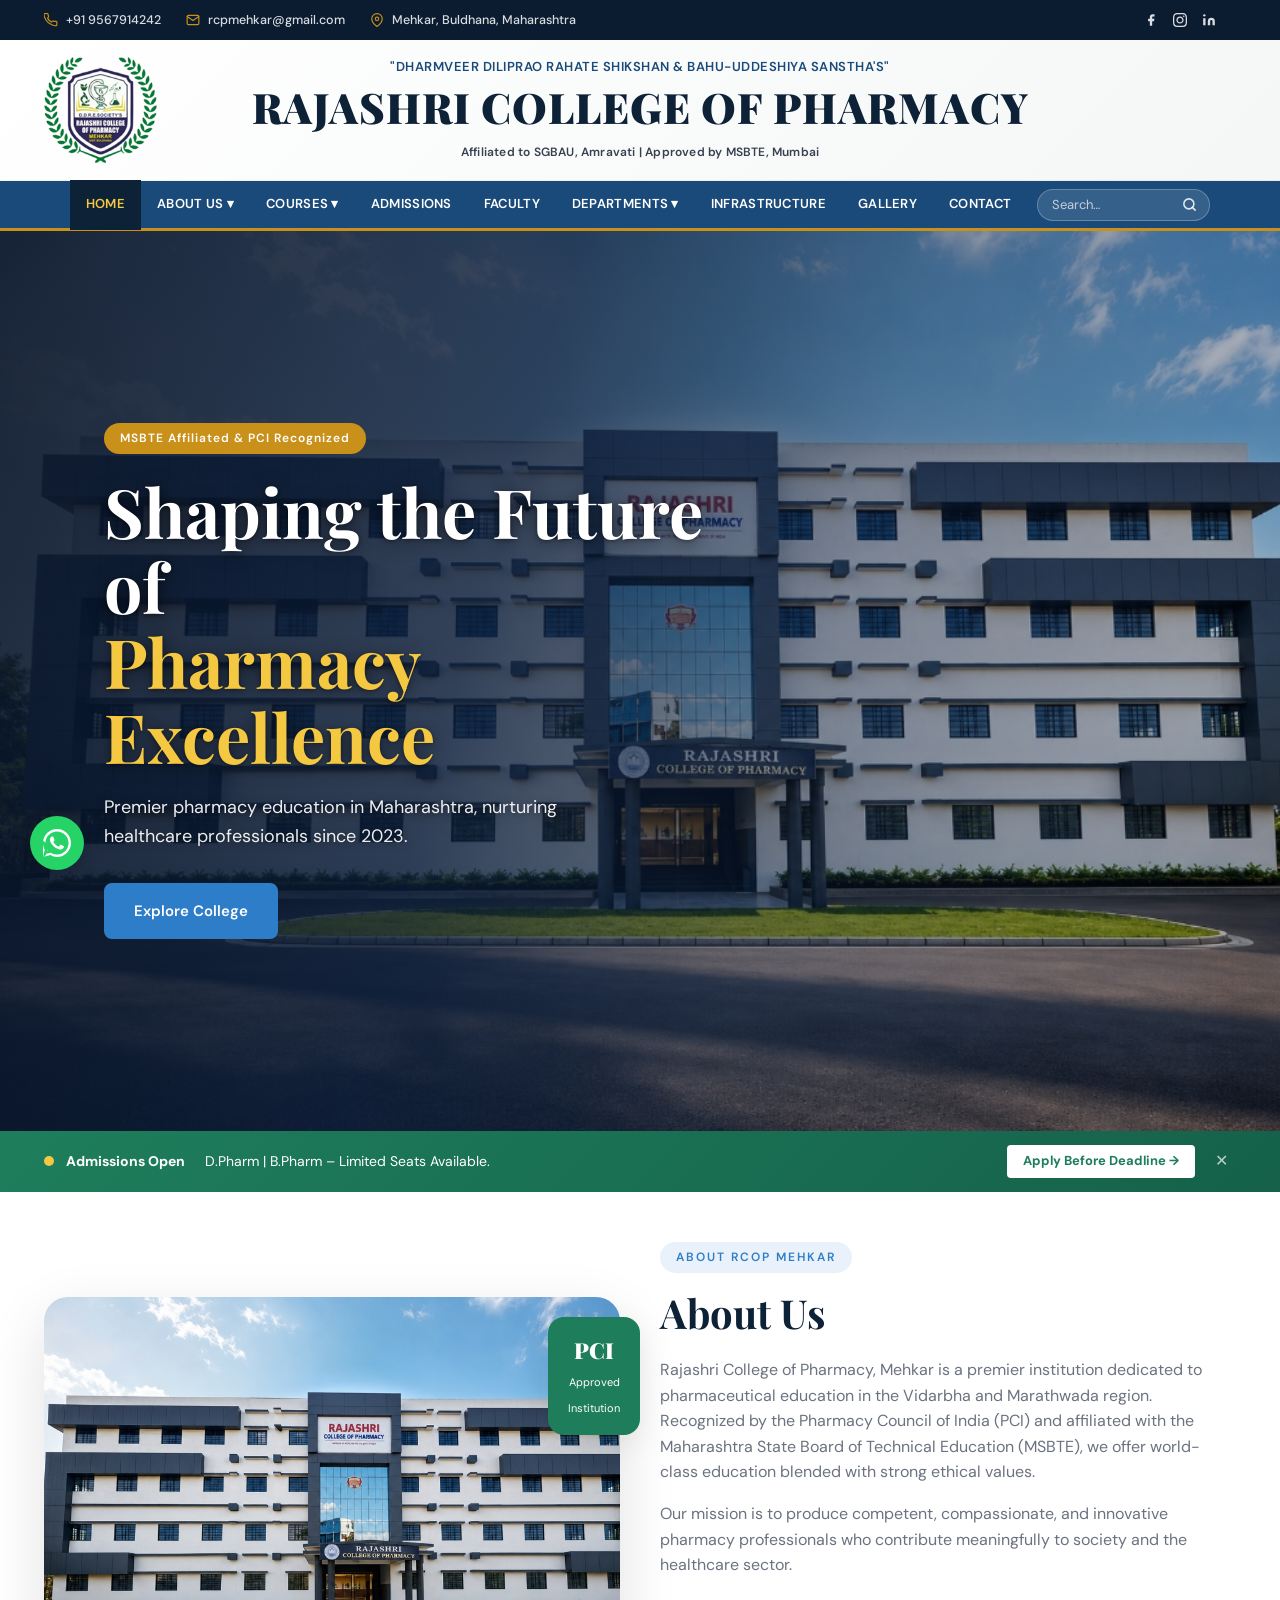
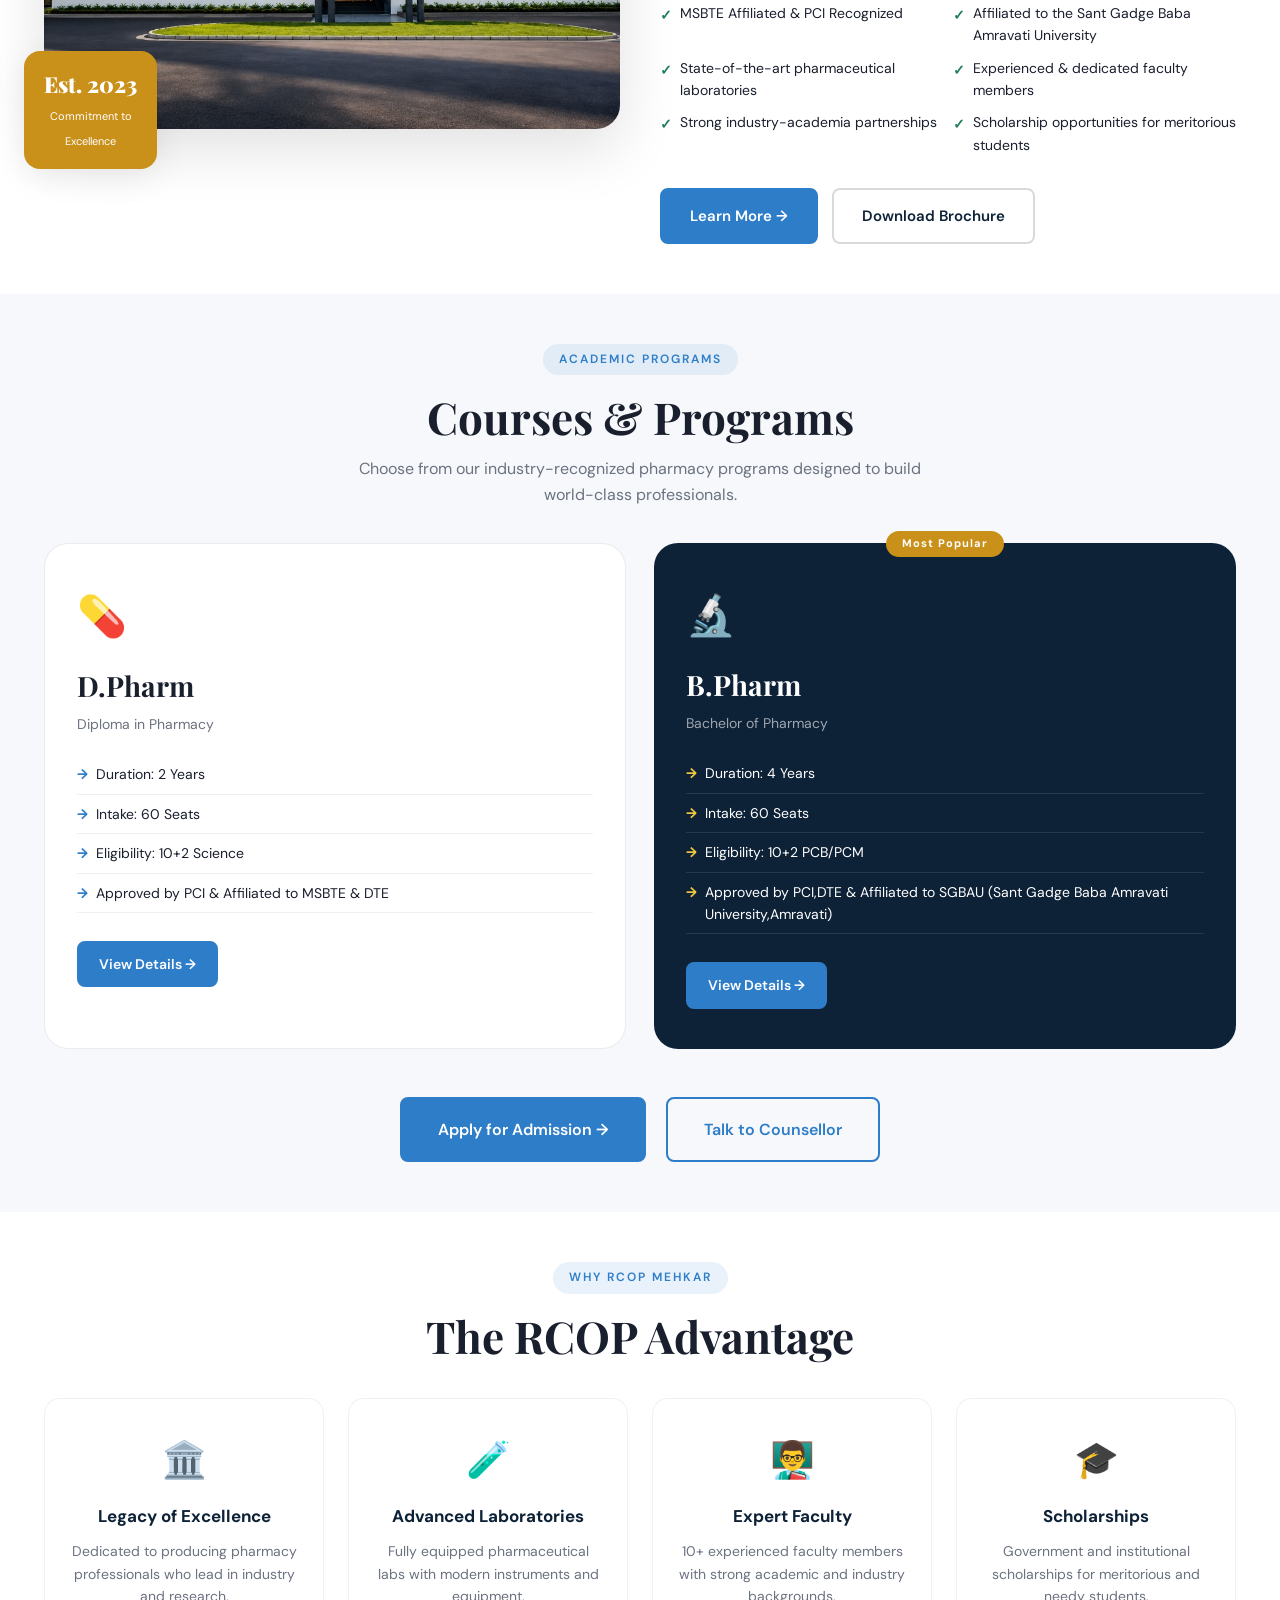
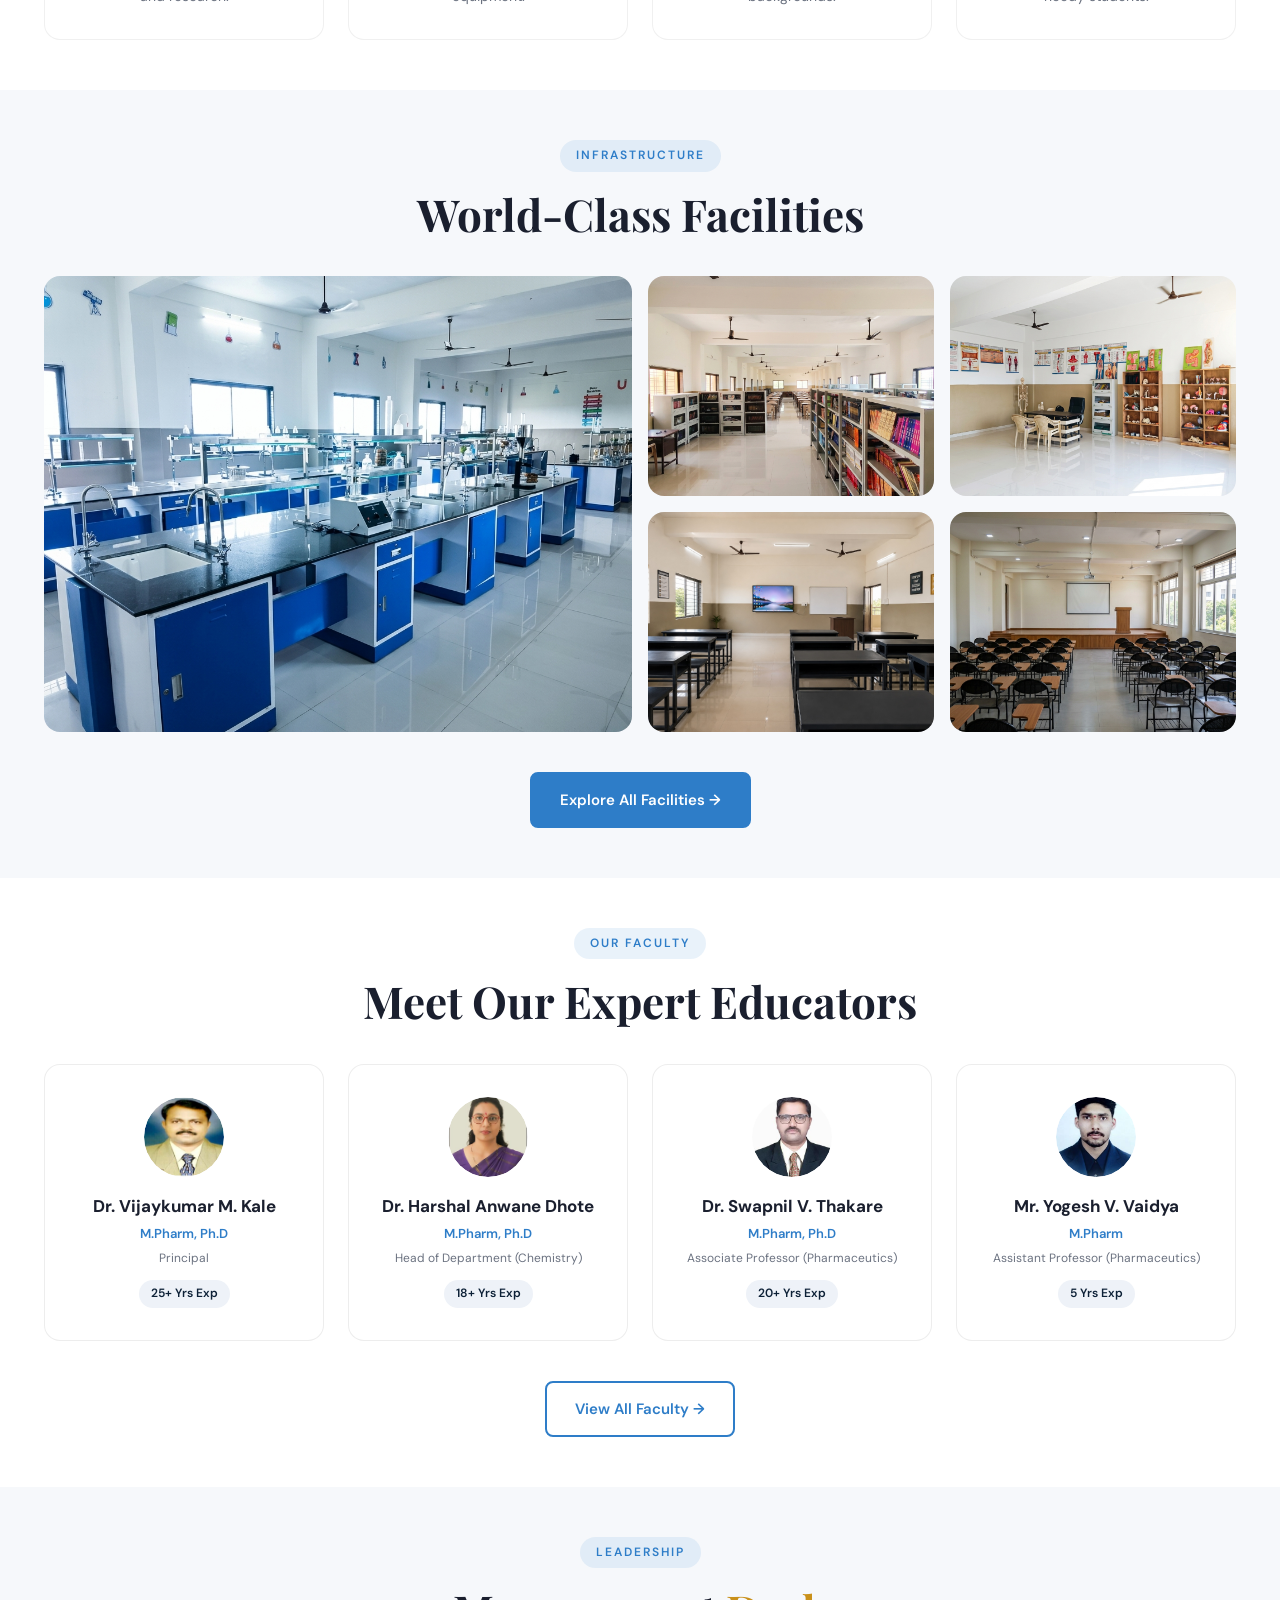
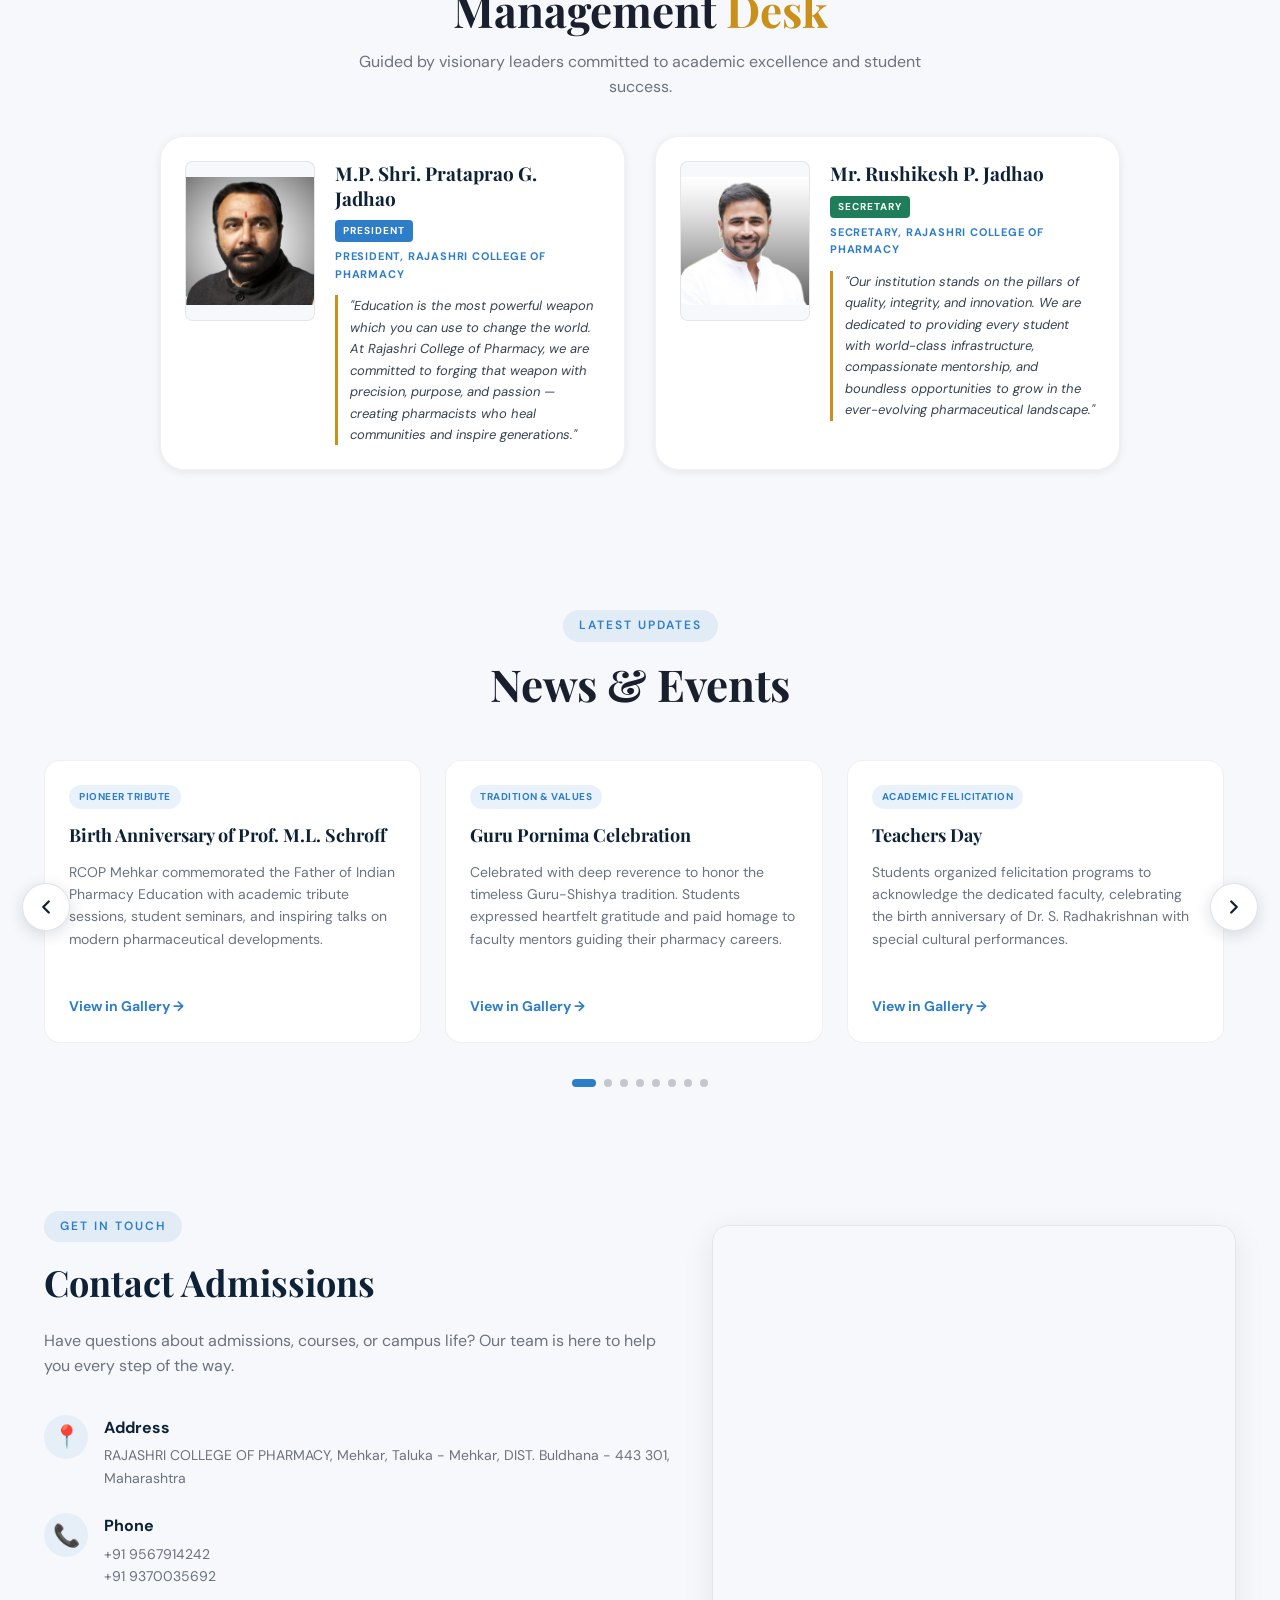
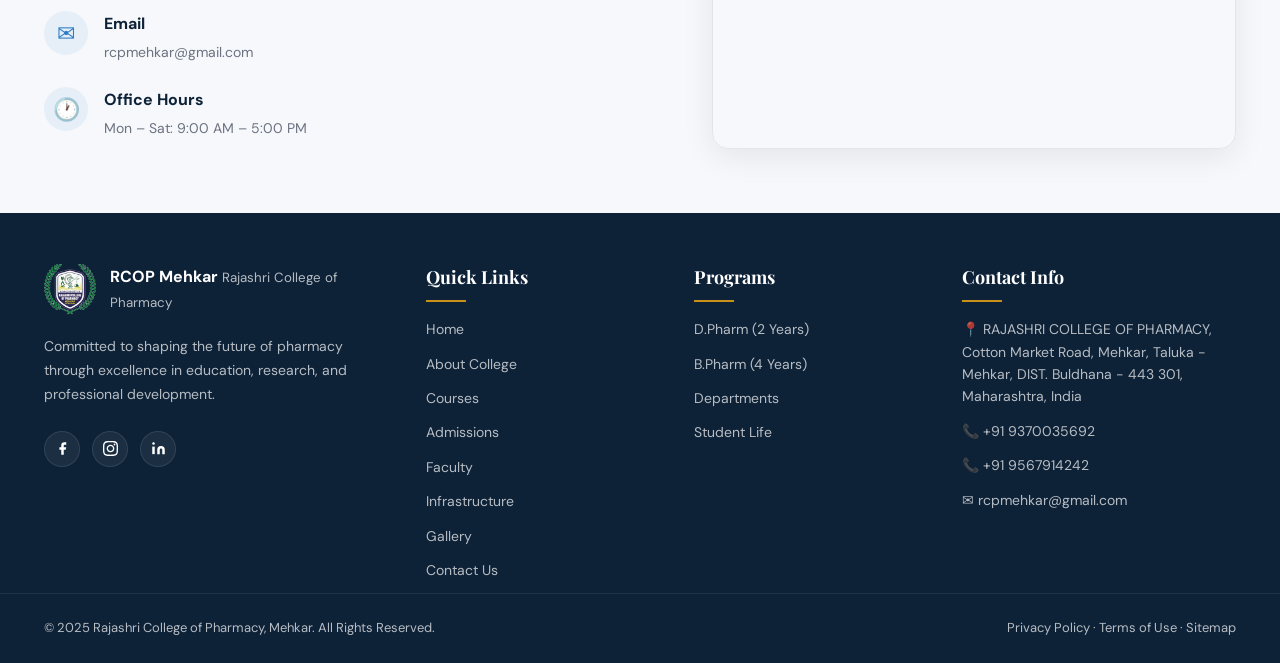
<file: index.html>
<!DOCTYPE html>
<html lang="en">
<head>
  <meta charset="UTF-8" />
  <meta name="viewport" content="width=device-width, initial-scale=1.0" />
  <title>RCOP Mehkar – Rajashri College of Pharmacy | Premier Pharmacy Education</title>
  <meta name="description" content="RCOP Mehkar – Rajashri College of Pharmacy, Mehkar. Offering D.Pharm and B.Pharm programs. MSBTE affiliated, PCI recognized. Admissions open." />
  <meta name="keywords" content="pharmacy college Mehkar, RCOP Mehkar, D.Pharm, B.Pharm, pharmacy education Maharashtra, Rajashri College of Pharmacy" />
  <meta property="og:title" content="RCOP Mehkar – Rajashri College of Pharmacy" />
  <meta property="og:description" content="Premier pharmacy education in Mehkar, Maharashtra. MSBTE affiliated, PCI recognized." />
  <meta property="og:type" content="website" />
  <link rel="preconnect" href="https://fonts.googleapis.com" />
  <link href="https://fonts.googleapis.com/css2?family=Playfair+Display:wght@400;700;900&family=DM+Sans:wght@300;400;500;600&display=swap" rel="stylesheet" />
  <link rel="stylesheet" href="style.css" />
</head>
<body>

<!-- ===== SECTION 1: TOP UTILITY BAR ===== -->
<div class="top-utility-bar">
  <div class="container utility-inner">
    <div class="utility-left">
      <a href="tel:+919567914242">
        <svg width="14" height="14" viewBox="0 0 24 24" fill="none" stroke="var(--gold)" stroke-width="2" stroke-linecap="round" stroke-linejoin="round"><path d="M22 16.92v3a2 2 0 01-2.18 2 19.79 19.79 0 01-8.63-3.07A19.5 19.5 0 013.07 11.5a19.79 19.79 0 01-3.07-8.69A2 2 0 012 .84h3a2 2 0 012 1.72 12.84 12.84 0 00.7 2.81 2 2 0 01-.45 2.11L6.09 8.81a16 16 0 006.72 6.72l1.13-1.16a2 2 0 012.11-.45 12.84 12.84 0 002.81.7A2 2 0 0122 16.92z"/></svg>
        +91 9567914242
      </a>
      <a href="mailto:rcpmehkar@gmail.com">
        <svg width="14" height="14" viewBox="0 0 24 24" fill="none" stroke="var(--gold)" stroke-width="2" stroke-linecap="round" stroke-linejoin="round"><path d="M4 4h16c1.1 0 2 .9 2 2v12c0 1.1-.9 2-2 2H4c-1.1 0-2-.9-2-2V6c0-1.1.9-2 2-2z"/><polyline points="22,6 12,13 2,6"/></svg>
        rcpmehkar@gmail.com
      </a>
      <span>
        <svg width="14" height="14" viewBox="0 0 24 24" fill="none" stroke="var(--gold)" stroke-width="2" stroke-linecap="round" stroke-linejoin="round"><path d="M21 10c0 7-9 13-9 13s-9-6-9-13a9 9 0 0 1 18 0z"></path><circle cx="12" cy="10" r="3"></circle></svg>
        Mehkar, Buldhana, Maharashtra
      </span>
    </div>
    <div class="utility-right">
      <div class="social-icons">
        <a href="https://www.facebook.com/share/18FSgfyaHR/" target="_blank" rel="noopener noreferrer" aria-label="Facebook" title="Facebook"><svg width="14" height="14" viewBox="0 0 24 24" fill="currentColor"><path d="M18 2h-3a5 5 0 0 0-5 5v3H7v4h3v8h4v-8h3l1-4h-4V7a1 1 0 0 1 1-1h3z"/></svg></a>
        <a href="https://www.instagram.com/rcop_collegemehkar?stkn=MWdubmxteHk4eXQ2ZQ==" target="_blank" rel="noopener noreferrer" aria-label="Instagram" title="Instagram"><svg width="14" height="14" viewBox="0 0 24 24" fill="currentColor"><path d="M12 2.163c3.204 0 3.584.012 4.85.07 3.252.148 4.771 1.691 4.919 4.919.058 1.265.069 1.645.069 4.849 0 3.205-.012 3.584-.069 4.849-.149 3.225-1.664 4.771-4.919 4.919-1.266.058-1.644.07-4.85.07-3.204 0-3.584-.012-4.849-.07-3.26-.149-4.771-1.699-4.919-4.92-.058-1.265-.07-1.644-.07-4.849 0-3.204.013-3.583.07-4.849.149-3.227 1.664-4.771 4.919-4.919 1.266-.057 1.645-.069 4.849-.069zm0-2.163c-3.259 0-3.667.014-4.947.072-4.358.2-6.78 2.618-6.98 6.98-.059 1.281-.073 1.689-.073 4.948 0 3.259.014 3.668.072 4.948.2 4.358 2.618 6.78 6.98 6.98 1.281.058 1.689.072 4.948.072 3.259 0 3.668-.014 4.948-.072 4.354-.2 6.782-2.618 6.979-6.98.059-1.28.073-1.689.073-4.948 0-3.259-.014-3.667-.072-4.947-.196-4.354-2.617-6.78-6.979-6.98-1.281-.059-1.69-.073-4.949-.073zm0 5.838c-3.403 0-6.162 2.759-6.162 6.162s2.759 6.163 6.162 6.163 6.162-2.759 6.162-6.163c0-3.403-2.759-6.162-6.162-6.162zm0 10.162c-2.209 0-4-1.79-4-4 0-2.209 1.791-4 4-4s4 1.791 4 4c0 2.21-1.791 4-4 4zm6.406-11.845c-.796 0-1.441.645-1.441 1.44s.645 1.44 1.441 1.44c.795 0 1.439-.645 1.439-1.44s-.644-1.44-1.439-1.44z"/></svg></a>
        <a href="https://www.linkedin.com/in/rajashri-pharmacy-5080033b5?utm_source=share_via&amp;utm_content=profile&amp;utm_medium=member_android" target="_blank" rel="noopener noreferrer" aria-label="LinkedIn" title="LinkedIn"><svg width="14" height="14" viewBox="0 0 24 24" fill="currentColor"><path d="M16 8a6 6 0 0 1 6 6v7h-4v-7a2 2 0 0 0-2-2 2 2 0 0 0-2 2v7h-4v-7a6 6 0 0 1 6-6z"/><rect x="2" y="9" width="4" height="12"/><circle cx="4" cy="4" r="2"/></svg></a>
      </div>
    </div>
  </div>
</div>

<!-- ===== SECTION 2: COLLEGE BRANDING SECTION ===== -->
<div class="college-branding">
  <div class="container branding-inner">
    <div class="branding-logo-left">
      <a href="index.html">
        <img src="images/logo.png" alt="RCOP Mehkar Logo" />
      </a>
    </div>
    <div class="branding-details">
      <div class="college-motto">"Dharmveer Diliprao Rahate Shikshan & Bahu-Uddeshiya Sanstha's"</div>
      <h1 class="college-name">RAJASHRI COLLEGE OF PHARMACY</h1>
      <div class="college-affiliations">Affiliated to SGBAU, Amravati | Approved by MSBTE, Mumbai</div>
    </div>
  </div>
</div>

<!-- ===== SECTION 3: NAVIGATION BAR ===== -->
<header class="navbar" id="navbar">
  <div class="container nav-inner">
    <a href="index.html" class="logo-mobile">
      <img src="images/logo.png" alt="RCOP Mehkar Logo" />
      <span>RCOP Mehkar</span>
    </a>
    <button class="hamburger" id="hamburger" aria-label="Menu">
      <span></span><span></span><span></span>
    </button>
    <nav class="nav-links" id="navLinks">
      <a href="index.html" class="active">Home</a>
      <div class="dropdown">
        <a href="about.html">About Us ▾</a>
        <div class="drop-menu">
          <a href="about.html#overview">Overview</a>
          <a href="about.html#vision">Vision &amp; Mission</a>
          <a href="about.html#history">History</a>
          <a href="about.html#management">Management</a>
        </div>
      </div>
      <div class="dropdown">
        <a href="courses.html">Courses ▾</a>
        <div class="drop-menu">
          <a href="courses.html#dpharm">D.Pharm</a>
          <a href="courses.html#bpharm">B.Pharm</a>
        </div>
      </div>
      <a href="admissions.html">Admissions</a>
      <a href="faculty.html">Faculty</a>
      <div class="dropdown">
        <a href="departments.html">Departments ▾</a>
        <div class="drop-menu">
          <a href="departments.html#pharmaceutics">Pharmaceutics</a>
          <a href="departments.html#pharmacology">Pharmacology</a>
          <a href="departments.html#chemistry">Pharm. Chemistry</a>
          <a href="departments.html#pharmacognosy">Pharmacognosy</a>
        </div>
      </div>
      <a href="infrastructure.html">Infrastructure</a>
      <a href="gallery.html">Gallery</a>
      <a href="contact.html">Contact</a>
      <div class="nav-search" id="navSearch">
        <input type="text" id="searchInput" placeholder="Search…" autocomplete="off" aria-label="Search site" />
        <button class="search-icon-btn" id="searchBtn" aria-label="Search">
          <svg width="15" height="15" viewBox="0 0 24 24" fill="none" stroke="currentColor" stroke-width="2.5" stroke-linecap="round" stroke-linejoin="round"><circle cx="11" cy="11" r="8"/><path d="m21 21-4.35-4.35"/></svg>
        </button>
        <div class="search-results" id="searchResults"></div>
      </div>
    </nav>
  </div>
</header>

<!-- ===== HERO ===== -->
<section class="hero" id="home">
  <div class="hero-slider" id="heroSlider">
    <div class="slide active" style="--bg:url('images/slide1-campus-building.jpg'); --pos: 62% center">
      <div class="slide-content">
        <span class="badge">MSBTE Affiliated &amp; PCI Recognized</span>
        <h1>Shaping the Future of<br/><em>Pharmacy Excellence</em></h1>
        <p>Premier pharmacy education in Maharashtra, nurturing healthcare professionals since 2023.</p>
        <div class="hero-btns">
          <a href="#about-overview" class="btn-primary">Explore College</a>
        </div>
      </div>
    </div>
    <div class="slide" style="--bg:url('images/slide2-pharmacy-lab.png'); --pos: center center">
      <div class="slide-content">
        <span class="badge">World-Class Infrastructure</span>
        <h1>State-of-the-Art<br/><em>Labs &amp; Facilities</em></h1>
        <p>Fully equipped laboratories and modern classrooms for hands-on pharmaceutical learning.</p>
        <div class="hero-btns">
          <a href="infrastructure.html" class="btn-primary">View Infrastructure →</a>
        </div>
      </div>
    </div>
    <div class="slide" style="--bg:url('images/slide3-healthcare-professionals.png'); --pos: 55% center">
      <div class="slide-content">
        <span class="badge">Academic Excellence Since 2023</span>
        <h1>Empowering<br/><em>Healthcare Professionals</em></h1>
        <p>Building skilled, compassionate pharmacists through rigorous academics and industry exposure.</p>
        <div class="hero-btns">
          <a href="about.html" class="btn-primary">About College →</a>
        </div>
      </div>
    </div>
  </div>

</section>

<!-- ===== ADMISSION ALERT ===== -->
<div class="admission-alert" id="admAlert">
  <div class="container">
    <span class="pulse-dot"></span>
    <strong>Admissions Open</strong> &nbsp; D.Pharm | B.Pharm – Limited Seats Available.
    <a href="admissions.html" class="alert-btn">Apply Before Deadline →</a>
    <button class="close-alert" id="closeAlert">✕</button>
  </div>
</div>

<!-- ===== ABOUT OVERVIEW ===== -->
<section class="about-overview section" id="about-overview">
  <div class="container about-grid">
    <div class="about-media reveal">
      <div class="about-img-stack">
        <img src="images/slide1-campus-building.jpg" alt="Rajashri College of Pharmacy Building" />
        <div class="img-card gold">
          <strong>Est. 2023</strong>
          <small>Commitment to<br/>Excellence</small>
        </div>
        <div class="img-card green">
          <strong>PCI</strong>
          <small>Approved<br/>Institution</small>
        </div>
      </div>
    </div>
    <div class="about-content reveal">
      <span class="section-tag">About RCOP Mehkar</span>
      <h2>About Us</h2>
      <p>Rajashri College of Pharmacy, Mehkar is a premier institution dedicated to pharmaceutical education in the Vidarbha and Marathwada region. Recognized by the Pharmacy Council of India (PCI) and affiliated with the Maharashtra State Board of Technical Education (MSBTE), we offer world-class education blended with strong ethical values.</p>
      <p>Our mission is to produce competent, compassionate, and innovative pharmacy professionals who contribute meaningfully to society and the healthcare sector.</p>
      <ul class="check-list">
        <li>MSBTE Affiliated &amp; PCI Recognized</li>
        <li>Affiliated to the Sant Gadge Baba Amravati University</li>
        <li>State-of-the-art pharmaceutical laboratories</li>
        <li>Experienced &amp; dedicated faculty members</li>
        <li>Strong industry-academia partnerships</li>
        <li>Scholarship opportunities for meritorious students</li>
      </ul>
      <div class="about-btns">
        <a href="about.html" class="btn-primary">Learn More →</a>
        <a href="pdf/college_brochure.pdf" class="btn-ghost" download>Download Brochure</a>
      </div>
    </div>
  </div>
</section>

<!-- ===== COURSES ===== -->
<section class="courses-section section bg-light" id="courses">
  <div class="container">
    <div class="section-header reveal">
      <span class="section-tag">Academic Programs</span>
      <h2>Courses &amp; Programs</h2>
      <p>Choose from our industry-recognized pharmacy programs designed to build world-class professionals.</p>
    </div>
    <div class="courses-grid">
      <div class="course-card reveal">
        <div class="course-icon">💊</div>
        <h3>D.Pharm</h3>
        <p class="course-sub">Diploma in Pharmacy</p>
        <ul>
          <li>Duration: 2 Years</li>
          <li>Intake: 60 Seats</li>
          <li>Eligibility: 10+2 Science</li>
          <li>Approved by PCI &amp; Affiliated to MSBTE & DTE</li>
        </ul>
        <a href="courses.html#dpharm" class="btn-primary sm">View Details →</a>
      </div>
      <div class="course-card featured reveal">
        <div class="badge-featured">Most Popular</div>
        <div class="course-icon">🔬</div>
        <h3>B.Pharm</h3>
        <p class="course-sub">Bachelor of Pharmacy</p>
        <ul>
          <li>Duration: 4 Years</li>
          <li>Intake: 60 Seats</li>
          <li>Eligibility: 10+2 PCB/PCM</li>
          <li>Approved by PCI,DTE & Affiliated to SGBAU (Sant Gadge Baba Amravati University,Amravati)</li>
        </ul>
        <a href="courses.html#bpharm" class="btn-primary sm">View Details →</a>
      </div>
    </div>
    <div class="courses-cta reveal">
      <a href="admissions.html" class="btn-primary lg">Apply for Admission →</a>
      <a href="contact.html" class="btn-outline lg">Talk to Counsellor</a>
    </div>
  </div>
</section>

<!-- ===== WHY CHOOSE US ===== -->
<section class="why-us section" id="why-us">
  <div class="container">
    <div class="section-header reveal">
      <span class="section-tag">Why RCOP Mehkar</span>
      <h2>The RCOP Advantage</h2>
    </div>
    <div class="why-grid">
      <div class="why-card reveal"><span>🏛️</span><h4>Legacy of Excellence</h4><p>Dedicated to producing pharmacy professionals who lead in industry and research.</p></div>
      <div class="why-card reveal"><span>🧪</span><h4>Advanced Laboratories</h4><p>Fully equipped pharmaceutical labs with modern instruments and equipment.</p></div>
      <div class="why-card reveal"><span>👨‍🏫</span><h4>Expert Faculty</h4><p>10+ experienced faculty members with strong academic and industry backgrounds.</p></div>
      <div class="why-card reveal"><span>🎓</span><h4>Scholarships</h4><p>Government and institutional scholarships for meritorious and needy students.</p></div>
    </div>
  </div>
</section>

<!-- ===== INFRASTRUCTURE ===== -->
<section class="infra-section section bg-light" id="infrastructure">
  <div class="container">
    <div class="section-header reveal">
      <span class="section-tag">Infrastructure</span>
      <h2>World-Class Facilities</h2>
    </div>
    <div class="infra-grid">
      <div class="infra-card big reveal" style="--img:url('images/infra-pharmaceutical-lab.png')">
        <div class="infra-overlay"><h3>Pharmaceutical Labs</h3><p>Fully equipped with modern instruments</p></div>
      </div>
      <div class="infra-card reveal" style="--img:url('images/infra-central-library.png')">
        <div class="infra-overlay"><h3>Central Library</h3><p>10,000+ books &amp; digital resources</p></div>
      </div>
      <div class="infra-card reveal" style="--img:url('images/infra-anatomy-lab.png')">
        <div class="infra-overlay"><h3>Anatomy Laboratory</h3><p>Human anatomy models &amp; specimen display</p></div>
      </div>
      <div class="infra-card reveal" style="--img:url('images/gallery-classroom.jpg')">
        <div class="infra-overlay"><h3>Smart Classroom</h3><p>ICT-enabled interactive learning</p></div>
      </div>
      <div class="infra-card reveal" style="--img:url('images/infra-seminar-hall.png')">
        <div class="infra-overlay"><h3>Seminar Hall</h3><p>Capacity 300+ with AV facilities</p></div>
      </div>
    </div>
    <div class="text-center mt-3 reveal">
      <a href="infrastructure.html" class="btn-primary">Explore All Facilities →</a>
    </div>
  </div>
</section>

<!-- ===== FACULTY SHOWCASE ===== -->
<section class="faculty-section section" id="faculty">
  <div class="container">
    <div class="section-header reveal">
      <span class="section-tag">Our Faculty</span>
      <h2>Meet Our Expert Educators</h2>
    </div>
    <div class="faculty-grid">
      <div class="faculty-card reveal">
        <div class="faculty-img"><img src="images/dr-vijaykumar-kale-principal.jpg" alt="Dr. Vijaykumar M. Kale" /></div>
        <h4>Dr. Vijaykumar M. Kale</h4>
        <p>M.Pharm, Ph.D</p>
        <small>Principal</small>
        <div class="faculty-exp">25+ Yrs Exp</div>
      </div>
      <div class="faculty-card reveal">
        <div class="faculty-img"><img src="images/dr-harshal-dhote-hod.jpg" alt="Dr. Harshal Anwane Dhote" /></div>
        <h4>Dr. Harshal Anwane Dhote</h4>
        <p>M.Pharm, Ph.D</p>
        <small>Head of Department (Chemistry)</small>
        <div class="faculty-exp">18+ Yrs Exp</div>
      </div>
      <div class="faculty-card reveal">
        <div class="faculty-img"><img src="images/dr-swapnil-thakare.png" alt="Dr. Swapnil V. Thakare" /></div>
        <h4>Dr. Swapnil V. Thakare</h4>
        <p>M.Pharm, Ph.D</p>
        <small>Associate Professor (Pharmaceutics)</small>
        <div class="faculty-exp">20+ Yrs Exp</div>
      </div>
      <div class="faculty-card reveal">
        <div class="faculty-img"><img src="images/mr-yogesh-vaidya.png" alt="Mr. Yogesh V. Vaidya" /></div>
        <h4>Mr. Yogesh V. Vaidya</h4>
        <p>M.Pharm</p>
        <small>Assistant Professor (Pharmaceutics)</small>
        <div class="faculty-exp">5 Yrs Exp</div>
      </div>
    </div>
    <div class="text-center reveal">
      <a href="faculty.html" class="btn-outline">View All Faculty →</a>
    </div>
  </div>
</section>

<!-- ===== MANAGEMENT DESK ===== -->
<section class="mgmt-section section" id="management">
  <div class="container">
    <div class="section-header reveal">
      <span class="section-tag">Leadership</span>
      <h2>Management <span class="gold-word">Desk</span></h2>
      <p>Guided by visionary leaders committed to academic excellence and student success.</p>
    </div>

    <div class="mgmt-grid" style="margin-bottom: 40px;">
      <!-- President -->
      <div class="mgmt-card reveal">
        <div class="mgmt-photo-wrap">
          <img src="images/President.jpg" alt="M.P. Shri. Prataprao G. Jadhao – President" class="mgmt-photo" loading="lazy" />
        </div>
        <div class="mgmt-info">
          <div style="display: flex; align-items: center; gap: 10px; margin-bottom: 6px; flex-wrap: wrap;">
            <h3 style="margin: 0;">M.P. Shri. Prataprao G. Jadhao</h3>
            <span class="mgmt-badge president">President</span>
          </div>
          <span class="mgmt-title">President, Rajashri College of Pharmacy</span>
          <blockquote class="mgmt-quote">
            "Education is the most powerful weapon which you can use to change the world. At Rajashri College of Pharmacy, we are committed to forging that weapon with precision, purpose, and passion — creating pharmacists who heal communities and inspire generations."
          </blockquote>
        </div>
      </div>
      <!-- Secretary -->
      <div class="mgmt-card reveal">
        <div class="mgmt-photo-wrap">
          <img src="images/Secretary.jpg" alt="Mr. Rushikesh P. Jadhao – Secretary" class="mgmt-photo" loading="lazy" />
        </div>
        <div class="mgmt-info">
          <div style="display: flex; align-items: center; gap: 10px; margin-bottom: 6px; flex-wrap: wrap;">
            <h3 style="margin: 0;">Mr. Rushikesh P. Jadhao</h3>
            <span class="mgmt-badge secretary">Secretary</span>
          </div>
          <span class="mgmt-title">Secretary, Rajashri College of Pharmacy</span>
          <blockquote class="mgmt-quote">
            "Our institution stands on the pillars of quality, integrity, and innovation. We are dedicated to providing every student with world-class infrastructure, compassionate mentorship, and boundless opportunities to grow in the ever-evolving pharmaceutical landscape."
          </blockquote>
        </div>
      </div>
    </div>
</section>
<!-- ===== NEWS & EVENTS ===== -->
<section class="news-section section bg-light" id="news">
  <div class="container">
    <div class="section-header reveal">
      <span class="section-tag">Latest Updates</span>
      <h2>News &amp; Events</h2>
    </div>
    <div class="news-slider-wrapper reveal">
      <button type="button" class="news-slider-arrow prev" id="newsPrev" aria-label="Previous News &amp; Events">
        <svg width="22" height="22" viewBox="0 0 24 24" fill="none" stroke="currentColor" stroke-width="2.5" stroke-linecap="round" stroke-linejoin="round">
          <polyline points="15 18 9 12 15 6"></polyline>
        </svg>
      </button>

      <div class="news-slider-track" id="newsTrack">
        <div class="news-card">
          <div class="news-content">
            <span class="news-tag">Pioneer Tribute</span>
            <h4>Birth Anniversary of Prof. M.L. Schroff</h4>
            <p>RCOP Mehkar commemorated the Father of Indian Pharmacy Education with academic tribute sessions, student seminars, and inspiring talks on modern pharmaceutical developments.</p>
            <a href="gallery.html#events">View in Gallery →</a>
          </div>
        </div>
        <div class="news-card">
          <div class="news-content">
            <span class="news-tag">Tradition &amp; Values</span>
            <h4>Guru Pornima Celebration</h4>
            <p>Celebrated with deep reverence to honor the timeless Guru-Shishya tradition. Students expressed heartfelt gratitude and paid homage to faculty mentors guiding their pharmacy careers.</p>
            <a href="gallery.html#events">View in Gallery →</a>
          </div>
        </div>
        <div class="news-card">
          <div class="news-content">
            <span class="news-tag">Academic Felicitation</span>
            <h4>Teachers Day</h4>
            <p>Students organized felicitation programs to acknowledge the dedicated faculty, celebrating the birth anniversary of Dr. S. Radhakrishnan with special cultural performances.</p>
            <a href="gallery.html#events">View in Gallery →</a>
          </div>
        </div>
        <div class="news-card">
          <div class="news-content">
            <span class="news-tag">Annual Fest</span>
            <h4>National Pharmacy Week</h4>
            <p>Week-long academic festivities featuring pharma poster competitions, seminars, health awareness campaigns, and prestigious trophy and certificate distributions by leadership.</p>
            <a href="gallery.html#events">View in Gallery →</a>
          </div>
        </div>
        <div class="news-card">
          <div class="news-content">
            <span class="news-tag">Global Observance</span>
            <h4>World Pharmacist Day</h4>
            <p>Honoring the indispensable role of pharmacists in global healthcare with professional pharmacist oath taking, expert keynote lectures, and student merit awards.</p>
            <a href="gallery.html#events">View in Gallery →</a>
          </div>
        </div>
        <div class="news-card">
          <div class="news-content">
            <span class="news-tag">Cultural Festival</span>
            <h4>Ganpati Mahotsava</h4>
            <p>Grand campus-wide Ganesh festival marked by auspicious sthapana, devotional aarti, traditional attire, and vibrant student cultural stage performances in the central auditorium.</p>
            <a href="gallery.html#events">View in Gallery →</a>
          </div>
        </div>
        <div class="news-card">
          <div class="news-content">
            <span class="news-tag">National Observance</span>
            <h4>Gandhi Jayanti</h4>
            <p>Commemorated the birth anniversary of Mahatma Gandhi and Lal Bahadur Shastri with campus Swachhata Abhiyan cleanliness drives and peace and community service pledges.</p>
            <a href="gallery.html#events">View in Gallery →</a>
          </div>
        </div>
        <div class="news-card">
          <div class="news-content">
            <span class="news-tag">Practical Exposure</span>
            <h4>Industrial Visit &amp; Hospital Clinical Training</h4>
            <p>Hands-on manufacturing exposure for students covering formulation machinery, quality control, and clinical hospital pharmacy dispensing procedures.</p>
            <a href="gallery.html#events">View in Gallery →</a>
          </div>
        </div>
      </div>

      <button type="button" class="news-slider-arrow next" id="newsNext" aria-label="Next News &amp; Events">
        <svg width="22" height="22" viewBox="0 0 24 24" fill="none" stroke="currentColor" stroke-width="2.5" stroke-linecap="round" stroke-linejoin="round">
          <polyline points="9 18 15 12 9 6"></polyline>
        </svg>
      </button>
    </div>

    <div class="news-slider-dots" id="newsDots"></div>
  </div>
</section>

<!-- ===== CONTACT SECTION ===== -->
<section class="contact-section section bg-light" id="contact">
  <div class="container contact-grid">
    <!-- Info Column -->
    <div class="contact-info reveal">
      <span class="section-tag">Get In Touch</span>
      <h2>Contact Admissions</h2>
      <p>Have questions about admissions, courses, or campus life? Our team is here to help you every step of the way.</p>
      <div class="contact-detail"><span>📍</span><div><strong>Address</strong><p>RAJASHRI COLLEGE OF PHARMACY, Mehkar, Taluka - Mehkar, DIST. Buldhana - 443 301, Maharashtra</p></div></div>
      <div class="contact-detail"><span>📞</span><div><strong>Phone</strong><p>+91 9567914242<br/>+91 9370035692</p></div></div>
      <div class="contact-detail"><span>✉</span><div><strong>Email</strong><p>rcpmehkar@gmail.com</p></div></div>
      <div class="contact-detail"><span>🕐</span><div><strong>Office Hours</strong><p>Mon – Sat: 9:00 AM – 5:00 PM</p></div></div>
    </div>

    <!-- Square Map Column -->
    <div class="contact-map-wrap reveal">
      <iframe
        src="https://www.google.com/maps/embed?pb=!1m18!1m12!1m3!1d15080.12345!2d76.5679!3d20.1503!2m3!1f0!2f0!3f0!3m2!1i1024!2i768!4f13.1!3m3!1m2!1s0x0%3A0x0!2sMehkar%2C+Maharashtra!5e0!3m2!1sen!2sin!4v1690000000000"
        allowfullscreen loading="lazy" title="RCOP Mehkar Location">
      </iframe>
    </div>
  </div>
</section>

<!-- ===== FOOTER ===== -->
<footer class="footer">
  <div class="container footer-grid">
    <div class="footer-brand">
      <a href="index.html" class="logo footer-logo" style="margin-bottom:20px; display: flex; align-items: center; gap: 14px; text-decoration: none;">
        <img src="images/logo.png" alt="RCOP Mehkar Logo" class="logo-img" style="width:52px; height:52px;" />
        <div class="logo-text">
          <strong style="color:#fff;">RCOP Mehkar</strong>
          <small>Rajashri College of Pharmacy</small>
        </div>
      </a>
      <p>Committed to shaping the future of pharmacy through excellence in education, research, and professional development.</p>
      <div class="footer-social">
        <a href="https://www.facebook.com/share/18FSgfyaHR/" target="_blank" rel="noopener noreferrer" aria-label="Facebook" title="Facebook">
          <svg width="15" height="15" viewBox="0 0 24 24" fill="currentColor"><path d="M18 2h-3a5 5 0 0 0-5 5v3H7v4h3v8h4v-8h3l1-4h-4V7a1 1 0 0 1 1-1h3z"/></svg>
        </a>
        <a href="https://www.instagram.com/rcop_collegemehkar?stkn=MWdubmxteHk4eXQ2ZQ==" target="_blank" rel="noopener noreferrer" aria-label="Instagram" title="Instagram">
          <svg width="15" height="15" viewBox="0 0 24 24" fill="currentColor"><path d="M12 2.163c3.204 0 3.584.012 4.85.07 3.252.148 4.771 1.691 4.919 4.919.058 1.265.069 1.645.069 4.849 0 3.205-.012 3.584-.069 4.849-.149 3.225-1.664 4.771-4.919 4.919-1.266.058-1.644.07-4.85.07-3.204 0-3.584-.012-4.849-.07-3.26-.149-4.771-1.699-4.919-4.92-.058-1.265-.07-1.644-.07-4.849 0-3.204.013-3.583.07-4.849.149-3.227 1.664-4.771 4.919-4.919 1.266-.057 1.645-.069 4.849-.069zm0-2.163c-3.259 0-3.667.014-4.947.072-4.358.2-6.78 2.618-6.98 6.98-.059 1.281-.073 1.689-.073 4.948 0 3.259.014 3.668.072 4.948.2 4.358 2.618 6.78 6.98 6.98 1.281.058 1.689.072 4.948.072 3.259 0 3.668-.014 4.948-.072 4.354-.2 6.782-2.618 6.979-6.98.059-1.28.073-1.689.073-4.948 0-3.259-.014-3.667-.072-4.947-.196-4.354-2.617-6.78-6.979-6.98-1.281-.059-1.69-.073-4.949-.073zm0 5.838c-3.403 0-6.162 2.759-6.162 6.162s2.759 6.163 6.162 6.163 6.162-2.759 6.162-6.163c0-3.403-2.759-6.162-6.162-6.162zm0 10.162c-2.209 0-4-1.79-4-4 0-2.209 1.791-4 4-4s4 1.791 4 4c0 2.21-1.791 4-4 4zm6.406-11.845c-.796 0-1.441.645-1.441 1.44s.645 1.44 1.441 1.44c.795 0 1.439-.645 1.439-1.44s-.644-1.44-1.439-1.44z"/></svg>
        </a>
        <a href="https://www.linkedin.com/in/rajashri-pharmacy-5080033b5?utm_source=share_via&amp;utm_content=profile&amp;utm_medium=member_android" target="_blank" rel="noopener noreferrer" aria-label="LinkedIn" title="LinkedIn">
          <svg width="15" height="15" viewBox="0 0 24 24" fill="currentColor"><path d="M16 8a6 6 0 0 1 6 6v7h-4v-7a2 2 0 0 0-2-2 2 2 0 0 0-2 2v7h-4v-7a6 6 0 0 1 6-6z"/><rect x="2" y="9" width="4" height="12"/><circle cx="4" cy="4" r="2"/></svg>
        </a>
      </div>
      
    </div>
    <div class="footer-links">
      <h4>Quick Links</h4>
      <ul>
        <li><a href="index.html">Home</a></li>
        <li><a href="about.html">About College</a></li>
        <li><a href="courses.html">Courses</a></li>
        <li><a href="admissions.html">Admissions</a></li>
        <li><a href="faculty.html">Faculty</a></li>
        <li><a href="infrastructure.html">Infrastructure</a></li>
        <li><a href="gallery.html">Gallery</a></li>
        <li><a href="contact.html">Contact Us</a></li>
      </ul>
    </div>
    <div class="footer-links">
      <h4>Programs</h4>
      <ul>
        <li><a href="courses.html#dpharm">D.Pharm (2 Years)</a></li>
        <li><a href="courses.html#bpharm">B.Pharm (4 Years)</a></li>
        <li><a href="departments.html">Departments</a></li>
        
        
        <li><a href="infrastructure.html">Student Life</a></li>
        
      </ul>
    </div>
    <div class="footer-contact">
      <h4>Contact Info</h4>
      <p>📍  RAJASHRI COLLEGE OF PHARMACY, Cotton Market Road, Mehkar, Taluka - Mehkar, DIST. Buldhana - 443 301, Maharashtra, India</p>
      <p>📞 +91 9370035692 </p>
      <p>📞 +91 9567914242 </p>
      <p>✉ rcpmehkar@gmail.com
</p>
    </div>
  </div>
  <div class="footer-bottom">
    <div class="container">
      <p>© 2025 Rajashri College of Pharmacy, Mehkar. All Rights Reserved.</p>
      <p><a href="about.html">Privacy Policy</a> · <a href="about.html">Terms of Use</a> · <a href="about.html">Sitemap</a></p>
    </div>
  </div>
</footer>

<!-- ===== WHATSAPP BUTTON ===== -->
<a href="https://wa.me/919567914242?text=Hello%2C%20I%20am%20interested%20in%20admission%20at%20RCP%20Mehkar." class="whatsapp-btn" target="_blank" aria-label="Chat on WhatsApp">
  <svg viewBox="0 0 32 32" fill="white" width="28" height="28"><path d="M16 0C7.16 0 0 7.16 0 16c0 2.82.74 5.46 2.03 7.76L0 32l8.45-2.2A15.94 15.94 0 0016 32c8.84 0 16-7.16 16-16S24.84 0 16 0zm0 29.23a13.2 13.2 0 01-6.71-1.83l-.48-.29-4.96 1.3 1.32-4.83-.31-.5A13.23 13.23 0 112.77 16c0-7.3 5.94-13.23 13.23-13.23 7.3 0 13.23 5.93 13.23 13.23 0 7.29-5.93 13.23-13.23 13.23zm7.26-9.91c-.4-.2-2.36-1.17-2.73-1.3-.36-.13-.63-.2-.89.2-.27.4-1.03 1.3-1.26 1.57-.23.27-.47.3-.87.1-2.36-1.18-3.91-2.1-5.46-4.76-.41-.71.41-.66 1.17-2.18.13-.26.07-.49-.04-.69-.1-.2-.89-2.14-1.22-2.93-.32-.77-.65-.66-.89-.67l-.76-.01c-.26 0-.69.1-1.05.49-.36.4-1.37 1.34-1.37 3.27s1.4 3.79 1.6 4.05c.19.26 2.74 4.19 6.65 5.88 2.47 1.07 3.44 1.16 4.68.98.75-.11 2.36-.97 2.69-1.9.33-.93.33-1.72.23-1.9-.1-.17-.36-.27-.76-.47z"/></svg>
</a>

<!-- ===== SCROLL TO TOP ===== -->
<button class="scroll-top" id="scrollTop" aria-label="Scroll to top">↑</button>

<script src="script.js"></script>
</body>
</html>
</file>
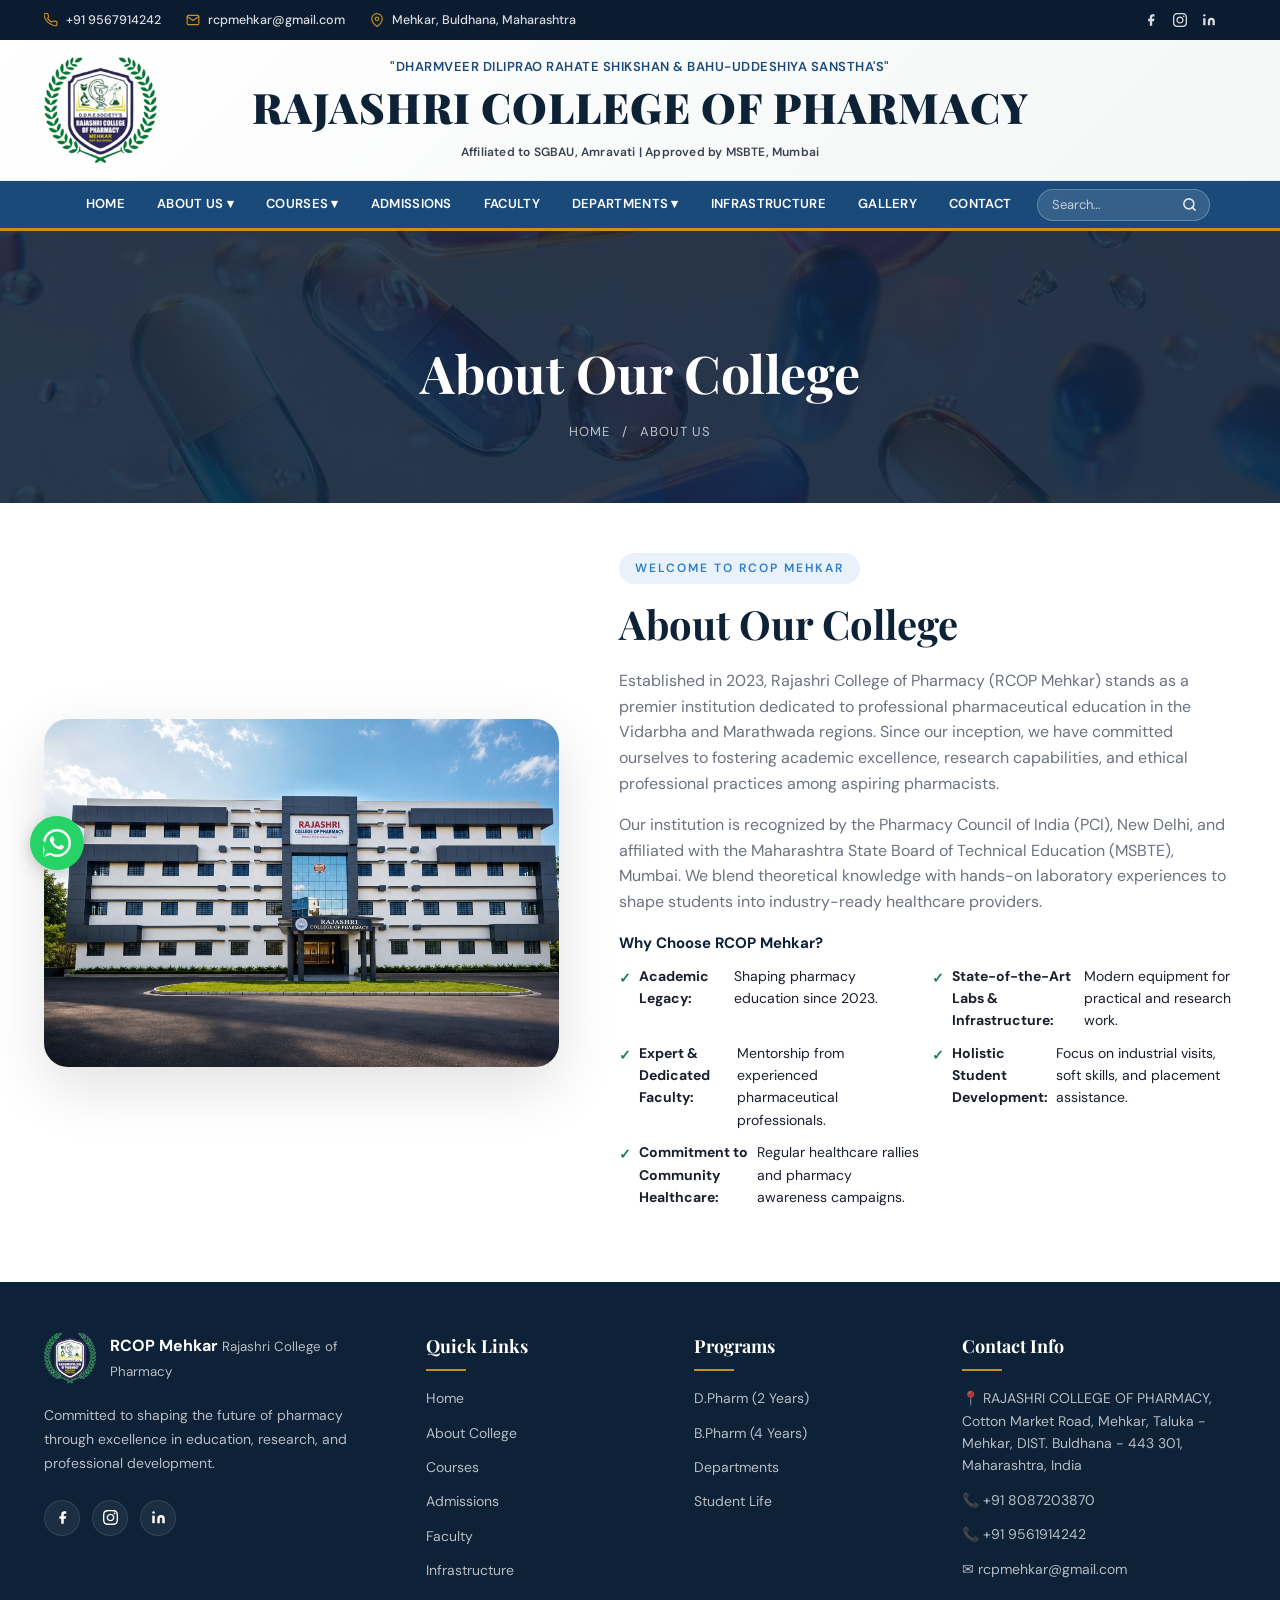
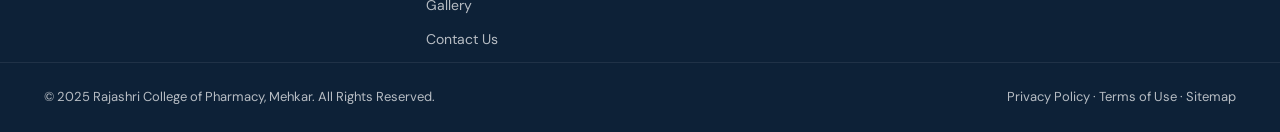
<file: about.html>
<!DOCTYPE html>
<html lang="en">
<head>
  <meta charset="UTF-8" />
  <meta name="viewport" content="width=device-width, initial-scale=1.0" />
  <title>About Us – Rajashri College of Pharmacy | RCOP Mehkar</title>
  <meta name="description" content="Learn about Rajashri College of Pharmacy (RCOP Mehkar) – our vision, mission, history, management board, and academic approvals." />
  <link rel="preconnect" href="https://fonts.googleapis.com" />
  <link href="https://fonts.googleapis.com/css2?family=Playfair+Display:wght@400;700;900&family=DM+Sans:wght@300;400;500;600&display=swap" rel="stylesheet" />
  <link rel="stylesheet" href="style.css" />
</head>
<body>

<!-- ===== SECTION 1: TOP UTILITY BAR ===== -->
<div class="top-utility-bar">
  <div class="container utility-inner">
    <div class="utility-left">
      <a href="tel:+919567914242">
        <svg width="14" height="14" viewBox="0 0 24 24" fill="none" stroke="var(--gold)" stroke-width="2" stroke-linecap="round" stroke-linejoin="round"><path d="M22 16.92v3a2 2 0 01-2.18 2 19.79 19.79 0 01-8.63-3.07A19.5 19.5 0 013.07 11.5a19.79 19.79 0 01-3.07-8.689A2 2 0 012 .84h3a2 2 0 012 1.72 12.84 12.84 0 00.7 2.81 2 2 0 01-.45 2.11L6.09 8.81a16 16 0 006.72 6.72l1.13-1.16a2 2 0 012.11-.45 12.84 12.84 0 002.81.7A2 2 0 0122 16.92z"/></svg>
        +91 9567914242
      </a>
      <a href="mailto:rcpmehkar@gmail.com">
        <svg width="14" height="14" viewBox="0 0 24 24" fill="none" stroke="var(--gold)" stroke-width="2" stroke-linecap="round" stroke-linejoin="round"><path d="M4 4h16c1.1 0 2 .9 2 2v12c0 1.1-.9 2-2 2H4c-1.1 0-2-.9-2-2V6c0-1.1.9-2 2-2z"/><polyline points="22,6 12,13 2,6"/></svg>
        rcpmehkar@gmail.com
      </a>
      <span>
        <svg width="14" height="14" viewBox="0 0 24 24" fill="none" stroke="var(--gold)" stroke-width="2" stroke-linecap="round" stroke-linejoin="round"><path d="M21 10c0 7-9 13-9 13s-9-6-9-13a9 9 0 0 1 18 0z"/><circle cx="12" cy="10" r="3"/></svg>
        Mehkar, Buldhana, Maharashtra
      </span>
    </div>
    <div class="utility-right">
      <div class="social-icons">
        <a href="https://www.facebook.com/share/18FSgfyaHR/" target="_blank" rel="noopener noreferrer" aria-label="Facebook" title="Facebook"><svg width="14" height="14" viewBox="0 0 24 24" fill="currentColor"><path d="M18 2h-3a5 5 0 0 0-5 5v3H7v4h3v8h4v-8h3l1-4h-4V7a1 1 0 0 1 1-1h3z"/></svg></a>
        <a href="https://www.instagram.com/rcop_collegemehkar?stkn=MWdubmxteHk4eXQ2ZQ==" target="_blank" rel="noopener noreferrer" aria-label="Instagram" title="Instagram"><svg width="14" height="14" viewBox="0 0 24 24" fill="currentColor"><path d="M12 2.163c3.204 0 3.584.012 4.85.07 3.252.148 4.771 1.691 4.919 4.919.058 1.265.069 1.645.069 4.849 0 3.205-.012 3.584-.069 4.849-.149 3.225-1.664 4.771-4.919 4.919-1.266.058-1.644.07-4.85.07-3.204 0-3.584-.012-4.849-.07-3.26-.149-4.771-1.699-4.919-4.92-.058-1.265-.07-1.644-.07-4.849 0-3.204.013-3.583.07-4.849.149-3.227 1.664-4.771 4.919-4.919 1.266-.057 1.645-.069 4.849-.069zm0-2.163c-3.259 0-3.667.014-4.947.072-4.358.2-6.78 2.618-6.98 6.98-.059 1.281-.073 1.689-.073 4.948 0 3.259.014 3.668.072 4.948.2 4.358 2.618 6.78 6.98 6.98 1.281.058 1.689.072 4.948.072 3.259 0 3.668-.014 4.948-.072 4.354-.2 6.782-2.618 6.979-6.98.059-1.28.073-1.689.073-4.948 0-3.259-.014-3.667-.072-4.947-.196-4.354-2.617-6.78-6.979-6.98-1.281-.059-1.69-.073-4.949-.073zm0 5.838c-3.403 0-6.162 2.759-6.162 6.162s2.759 6.163 6.162 6.163 6.162-2.759 6.162-6.163c0-3.403-2.759-6.162-6.162-6.162zm0 10.162c-2.209 0-4-1.79-4-4 0-2.209 1.791-4 4-4s4 1.791 4 4c0 2.21-1.791 4-4 4zm6.406-11.845c-.796 0-1.441.645-1.441 1.44s.645 1.44 1.441 1.44c.795 0 1.439-.645 1.439-1.44s-.644-1.44-1.439-1.44z"/></svg></a>
        <a href="https://www.linkedin.com/in/rajashri-pharmacy-5080033b5?utm_source=share_via&amp;utm_content=profile&amp;utm_medium=member_android" target="_blank" rel="noopener noreferrer" aria-label="LinkedIn" title="LinkedIn"><svg width="14" height="14" viewBox="0 0 24 24" fill="currentColor"><path d="M16 8a6 6 0 0 1 6 6v7h-4v-7a2 2 0 0 0-2-2 2 2 0 0 0-2 2v7h-4v-7a6 6 0 0 1 6-6z"/><rect x="2" y="9" width="4" height="12"/><circle cx="4" cy="4" r="2"/></svg></a>
      </div>
    </div>
  </div>
</div>

<!-- ===== SECTION 2: COLLEGE BRANDING SECTION ===== -->
<div class="college-branding">
  <div class="container branding-inner">
    <div class="branding-logo-left">
      <a href="index.html">
        <img src="images/logo.png" alt="RCP Mehkar Logo" />
      </a>
    </div>
    <div class="branding-details">
      <div class="college-motto">"Dharmveer Diliprao Rahate Shikshan &amp; Bahu-Uddeshiya Sanstha's"</div>
      <h1 class="college-name">RAJASHRI COLLEGE OF PHARMACY</h1>
      <div class="college-affiliations">Affiliated to SGBAU, Amravati | Approved by MSBTE, Mumbai</div>
    </div>
  </div>
</div>

<!-- ===== SECTION 3: NAVIGATION BAR ===== -->
<header class="navbar" id="navbar">
  <div class="container nav-inner">
    <a href="index.html" class="logo-mobile">
      <img src="images/logo.png" alt="RCP Mehkar Logo" />
      <span>RCOP Mehkar</span>
    </a>
    <button class="hamburger" id="hamburger" aria-label="Menu">
      <span></span><span></span><span></span>
    </button>
    <nav class="nav-links" id="navLinks">
      <a href="index.html">Home</a>
      <div class="dropdown">
        <a href="about.html" class="active">About Us ▾</a>
        <div class="drop-menu">
          <a href="about.html#overview">Overview</a>
          <a href="about.html#vision">Vision &amp; Mission</a>
          <a href="about.html#history">History</a>
          <a href="about.html#management">Management</a>
        </div>
      </div>
      <div class="dropdown">
        <a href="courses.html">Courses ▾</a>
        <div class="drop-menu">
          <a href="courses.html#dpharm">D.Pharm</a>
          <a href="courses.html#bpharm">B.Pharm</a>
        </div>
      </div>
      <a href="admissions.html">Admissions</a>
      <a href="faculty.html">Faculty</a>
      <div class="dropdown">
        <a href="departments.html">Departments ▾</a>
        <div class="drop-menu">
          <a href="departments.html#pharmaceutics">Pharmaceutics</a>
          <a href="departments.html#pharmacology">Pharmacology</a>
          <a href="departments.html#chemistry">Pharm. Chemistry</a>
          <a href="departments.html#pharmacognosy">Pharmacognosy</a>
        </div>
      </div>
      <a href="infrastructure.html">Infrastructure</a>
      <a href="gallery.html">Gallery</a>
      <a href="contact.html">Contact</a>
      <div class="nav-search" id="navSearch">
        <input type="text" id="searchInput" placeholder="Search…" autocomplete="off" aria-label="Search site" />
        <button class="search-icon-btn" id="searchBtn" aria-label="Search">
          <svg width="15" height="15" viewBox="0 0 24 24" fill="none" stroke="currentColor" stroke-width="2.5" stroke-linecap="round" stroke-linejoin="round"><circle cx="11" cy="11" r="8"/><path d="m21 21-4.35-4.35"/></svg>
        </button>
        <div class="search-results" id="searchResults"></div>
      </div>
    </nav>
  </div>
</header>

<!-- ===== PAGE HEADER ===== -->
<section class="page-header">
  <div class="container">
    <h1>About Our College</h1>
    <div class="breadcrumb">
      <a href="index.html">Home</a> <span>/</span> About Us
    </div>
  </div>
</section>

<!-- ===== ABOUT OVERVIEW ===== -->
<section class="section" id="overview">
  <div class="container">
    <div style="display: grid; grid-template-columns: 1fr 1.2fr; gap: 60px; align-items: center;" class="about-grid">
      <div class="about-media reveal">
        <img src="images/slide1-campus-building.jpg" alt="Rajashri College of Pharmacy Campus" style="border-radius: var(--radius-lg); box-shadow: var(--shadow-lg); width: 100%;" />
      </div>
      <div class="about-content reveal">
        <span class="section-tag">Welcome to RCOP Mehkar</span>
        <h2>About Our College</h2>
        <p>Established in 2023, Rajashri College of Pharmacy (RCOP Mehkar) stands as a premier institution dedicated to professional pharmaceutical education in the Vidarbha and Marathwada regions. Since our inception, we have committed ourselves to fostering academic excellence, research capabilities, and ethical professional practices among aspiring pharmacists.</p>
        <p>Our institution is recognized by the Pharmacy Council of India (PCI), New Delhi, and affiliated with the Maharashtra State Board of Technical Education (MSBTE), Mumbai. We blend theoretical knowledge with hands-on laboratory experiences to shape students into industry-ready healthcare providers.</p>
        <h4 style="font-size:15px; font-weight:700; color:var(--navy); margin-bottom:10px;">Why Choose RCOP Mehkar?</h4>
        <ul class="check-list" style="margin-top:10px;">
          <li><strong>Academic Legacy:</strong> Shaping pharmacy education since 2023.</li>
          <li><strong>State-of-the-Art Labs & Infrastructure:</strong> Modern equipment for practical and research work.</li>
          <li><strong>Expert & Dedicated Faculty:</strong> Mentorship from experienced pharmaceutical professionals.</li>
          <li><strong>Holistic Student Development:</strong> Focus on industrial visits, soft skills, and placement assistance.</li>
          <li><strong>Commitment to Community Healthcare:</strong> Regular healthcare rallies and pharmacy awareness campaigns.</li>
        </ul>
      </div>
    </div>
  </div>
</section>

<!-- ===== VISION & MISSION ===== -->
<section class="section" id="vision">
  <div class="container">
    <div class="section-header reveal">
      <span class="section-tag">Foundation & Purpose</span>
      <h2>Vision & Mission</h2>
      <p>Guiding our educational philosophy to foster pharmacy excellence and professional leadership.</p>
    </div>
    <div class="vm-grid">
      <div class="vm-card reveal">
        <span>👁️</span>
        <h3>Our Vision</h3>
        <p>To emerge as a globally recognized center of excellence in pharmaceutical education, research, and healthcare services, nurturing innovative professionals committed to the service of humanity and the advancement of healthcare.</p>
      </div>
      <div class="vm-card reveal">
        <span>🎯</span>
        <h3>Our Mission</h3>
        <p>To impart state-of-the-art education and practical expertise through innovative teaching methodologies, advanced laboratory exposures, and strong industrial linkages. We aim to inculcate ethical values, professional integrity, and leadership qualities in our graduates to make them industry-ready healthcare providers.</p>
      </div>
    </div>
  </div>
</section>

<!-- ===== HISTORY TIMELINE ===== -->
<section class="section bg-light" id="history">
  <div class="container">
    <div class="section-header reveal">
      <span class="section-tag">Our Journey</span>
      <h2>Our Journey of Excellence</h2>
      <p>A timeline of growth, quality milestones, and student achievements since our inception in 2023.</p>
    </div>
    <div class="timeline">
      <div class="timeline-item left reveal">
        <div class="timeline-content">
          <div class="timeline-date">2023-24</div>
          <h3>The Beginning</h3>
          <p>Rajashri College of Pharmacy was established in Mehkar with the launch of the D.Pharm program (60 seats intake), addressing a critical need for pharmaceutical education in the Buldhana district.</p>
        </div>
      </div>
      <div class="timeline-item right reveal">
        <div class="timeline-content">
          <div class="timeline-date">2025-26</div>
          <h3>B.Pharm Expansion</h3>
          <p>Responding to positive community feedback and academic demand, the college introduced the 4-year Bachelor of Pharmacy (B.Pharm) program, affiliated to the Maharashtra State Board of Technical Education (MSBTE), Mumbai.</p>
        </div>
      </div>
      <div class="timeline-item left reveal">
        <div class="timeline-content">
          <div class="timeline-date">2025</div>
          <h3>Advanced Lab Infrastructure</h3>
          <p>Invested in sophisticated instrument rooms, a modernized library, and high-tech computer laboratories, obtaining PCI approvals and MSBTE affiliations for enhanced seats.</p>
        </div>
      </div>
      <div class="timeline-item right reveal">
        <div class="timeline-content">
          <div class="timeline-date">2026</div>
          <h3>Academic MoUs & Collaborations</h3>
          <p>Signed MoUs with top pharmaceutical organizations and local healthcare facilities to boost training, internship opportunities, and placement drives.</p>
        </div>
      </div>
      <div class="timeline-item left reveal">
        <div class="timeline-content">
          <div class="timeline-date">2027+</div>
          <h3>Looking Ahead</h3>
          <p>Expanding our horizons, modernizing classroom technologies with interactive smart-boards, and launching community healthcare outreach initiatives.</p>
        </div>
      </div>
    </div>
  </div>
</section>

<!-- ===== MANAGEMENT DESK ===== -->
<section class="mgmt-section section" id="management">
  <div class="container">
    <div class="section-header reveal">
      <span class="section-tag">Leadership</span>
      <h2>Management <span class="gold-word">Desk</span></h2>
      <p>Guided by visionary leaders committed to academic excellence and student success.</p>
    </div>

    <div class="mgmt-grid" style="margin-bottom: 40px;">
      <!-- President -->
      <div class="mgmt-card reveal">
        <div class="mgmt-photo-wrap">
          <img src="images/President.jpg" alt="M.P. Shri. Prataprao G. Jadhao – President" class="mgmt-photo" loading="lazy" />
        </div>
        <div class="mgmt-info">
          <div style="display: flex; align-items: center; gap: 10px; margin-bottom: 6px; flex-wrap: wrap;">
            <h3 style="margin: 0;">M.P. Shri. Prataprao G. Jadhao</h3>
            <span class="mgmt-badge president">President</span>
          </div>
          <span class="mgmt-title">President, Rajashri College of Pharmacy</span>
          <blockquote class="mgmt-quote">
            "Education is the most powerful weapon which you can use to change the world. At Rajashri College of Pharmacy, we are committed to forging that weapon with precision, purpose, and passion — creating pharmacists who heal communities and inspire generations."
          </blockquote>
        </div>
      </div>
      <!-- Secretary -->
      <div class="mgmt-card reveal">
        <div class="mgmt-photo-wrap">
          <img src="images/Secretary.jpg" alt="Mr. Rushikesh P. Jadhao – Secretary" class="mgmt-photo" loading="lazy" />
        </div>
        <div class="mgmt-info">
          <div style="display: flex; align-items: center; gap: 10px; margin-bottom: 6px; flex-wrap: wrap;">
            <h3 style="margin: 0;">Mr. Rushikesh P. Jadhao</h3>
            <span class="mgmt-badge secretary">Secretary</span>
          </div>
          <span class="mgmt-title">Secretary, Rajashri College of Pharmacy</span>
          <blockquote class="mgmt-quote">
            "Our institution stands on the pillars of quality, integrity, and innovation. We are dedicated to providing every student with world-class infrastructure, compassionate mentorship, and boundless opportunities to grow in the ever-evolving pharmaceutical landscape."
          </blockquote>
        </div>
      </div>
    </div>

    <!-- Principal's Message -->
    <div class="message-section reveal">
      <div class="message-grid">
        <div class="message-image-wrap">
          <img src="images/dr-vijaykumar-kale-principal.jpg" alt="Dr. Vijaykumar M. Kale - Principal" loading="lazy" />
        </div>
        <div class="message-content">
          <div style="display: flex; align-items: center; gap: 10px; margin-bottom: 6px; flex-wrap: wrap;">
            <h3 style="margin: 0;">Principal’s Message</h3>
            <span class="mgmt-badge principal">Principal</span>
          </div>
          <span class="mgmt-title">From the Desk of the Principal</span>
          <blockquote>
            "The science of pharmacy is not just about compounding medicines; it is the art of restoring health and serving humanity."
          </blockquote>
          <p><strong>Dear Students, Parents, and Visitors,</strong></p>
          <p>A warm welcome to <strong>Rajashri College of Pharmacy, Mehkar, Dist. Buldhana</strong>.</p>
          <p>In an era where healthcare and pharmaceutical sciences are advancing rapidly, pharmacy professionals hold a critical responsibility in safeguarding community wellness.</p>
          <p>At Rajashri College of Pharmacy, our primary mission is to offer quality pharmaceutical education and practical skill development to aspiring students from Mehkar and across Buldhana district.</p>
          <p>We believe that true learning extends far beyond textbooks.</p>
          <p>Our institution is dedicated to building strong fundamental knowledge, sharp technical acumen, and an unwavering commitment to medical ethics.</p>
          <p>Supported by well-equipped laboratories, seasoned faculty members, and student-focused academic guidance, we strive to create a disciplined yet encouraging learning atmosphere.</p>
          <p>Along with academic rigour, we place immense value on character building, professional discipline, and social responsibility. We aim to equip each graduate not only to clear examinations with flying colours, but to emerge as competent, compassionate pharmacists who can contribute meaningfully to hospitals, research setups, industry, and local healthcare delivery.</p>
          <p>I invite you to explore our campus, utilise our resources, and embark on a rewarding journey towards healthcare excellence.</p>
          <div class="sign-off">
            <strong>Dr. Vijaykumar M. Kale</strong>
            <span>M.Pharmacy (Pharmacology), PhD (Pharmaceutical Science)</span>
            <span><strong>Principal</strong></span>
            <span><strong>Rajashri College of Pharmacy</strong></span>
            <span>Mehkar, Dist. Buldhana, Maharashtra</span>
          </div>
        </div>
      </div>
    </div>

    <!-- HOD's Message -->
    <div class="message-section reveal">
      <div class="message-grid">
        <div class="message-image-wrap">
          <img src="images/dr-harshal-dhote-hod.jpg" alt="Dr. Harshal S. Anwane Dhote - Head of Department" loading="lazy" />
        </div>
        <div class="message-content">
          <div style="display: flex; align-items: center; gap: 10px; margin-bottom: 6px; flex-wrap: wrap;">
            <h3 style="margin: 0;">Message from the Head of Department (HOD)</h3>
            <span class="mgmt-badge hod">Head of Department</span>
          </div>
          <span class="mgmt-title">Academic &amp; Practical Training Desk</span>
          <p><strong>Dear Students and Future Healthcare Leaders,</strong></p>
          <p>Welcome to the academic corridors of <strong>Rajashri College of Pharmacy, Mehkar</strong>.</p>
          <p>While visionary leadership guides our institution's direction, the heart of our day-to-day work beats inside our lecture halls, analytical benches, and formulation laboratories. As the Head of Department, my commitment is to ensure that your hours spent here translate directly into working competence, precision, and confidence.</p>
          <p>Pharmacy is an exact science where a fraction of a milligram can define patient outcomes. For this reason, our academic department treats every experiment, titration, formulation run, and dosage calculation as a direct rehearsal for your professional career. We focus relentlessly on:</p>
          <ul class="message-list">
            <li><strong>Practical Precision:</strong> Moving beyond rote memorisation to instil true bench-level competence and strict Good Laboratory Practices (GLP).</li>
            <li><strong>Conceptual Clarity:</strong> Breaking down complex mechanisms of action, drug synthesis pathways, and pharmaceutical calculations into intuitive, applicable knowledge.</li>
            <li><strong>Continuous Mentorship:</strong> Providing accessible faculty support, periodic assessments, and academic counselling to ensure no student is left behind.</li>
          </ul>
          <p>A pharmacy diploma or degree is not just an academic credential—it is a license of public trust. The habits of discipline, punctuality, and analytical honesty you build in our laboratories will determine how effectively you serve patients, doctors, and the pharmaceutical industry tomorrow.</p>
          <p>Make every practical session count, question deeply, and respect the science you practice.</p>
          <p>Our faculty team stands ready to mentor, challenge, and guide you through every stage of your technical training.</p>
          <p>Best wishes for a rigorous and rewarding academic journey.</p>
          <div class="sign-off">
            <strong>Dr. Harshal S. Anwane Dhote</strong>
            <span>M. Pharm (Pharmaceutical Chemistry), PhD (Pharmaceutical Chemistry)</span>
            <span><strong>Head of Department</strong></span>
            <span><strong>Rajashri College of Pharmacy</strong></span>
            <span>Mehkar, Dist. Buldhana (M.S.)</span>
          </div>
        </div>
      </div>
    </div>
  </div>
</section>
<!-- ===== FOOTER ===== -->
<footer class="footer">
  <div class="container footer-grid">
    <div class="footer-brand">
      <a href="index.html" class="logo footer-logo" style="margin-bottom:20px; display: flex; align-items: center; gap: 14px; text-decoration: none;">
        <img src="images/logo.png" alt="RCP Mehkar Logo" class="logo-img" style="width:52px; height:52px;" />
        <div class="logo-text">
          <strong style="color:#fff;">RCOP Mehkar</strong>
          <small>Rajashri College of Pharmacy</small>
        </div>
      </a>
      <p>Committed to shaping the future of pharmacy through excellence in education, research, and professional development.</p>
      <div class="footer-social">
        <a href="https://www.facebook.com/share/18FSgfyaHR/" target="_blank" rel="noopener noreferrer" aria-label="Facebook" title="Facebook">
          <svg width="15" height="15" viewBox="0 0 24 24" fill="currentColor"><path d="M18 2h-3a5 5 0 0 0-5 5v3H7v4h3v8h4v-8h3l1-4h-4V7a1 1 0 0 1 1-1h3z"/></svg>
        </a>
        <a href="https://www.instagram.com/rcop_collegemehkar?stkn=MWdubmxteHk4eXQ2ZQ==" target="_blank" rel="noopener noreferrer" aria-label="Instagram" title="Instagram">
          <svg width="15" height="15" viewBox="0 0 24 24" fill="currentColor"><path d="M12 2.163c3.204 0 3.584.012 4.85.07 3.252.148 4.771 1.691 4.919 4.919.058 1.265.069 1.645.069 4.849 0 3.205-.012 3.584-.069 4.849-.149 3.225-1.664 4.771-4.919 4.919-1.266.058-1.644.07-4.85.07-3.204 0-3.584-.012-4.849-.07-3.26-.149-4.771-1.699-4.919-4.92-.058-1.265-.07-1.644-.07-4.849 0-3.204.013-3.583.07-4.849.149-3.227 1.664-4.771 4.919-4.919 1.266-.057 1.645-.069 4.849-.069zm0-2.163c-3.259 0-3.667.014-4.947.072-4.358.2-6.78 2.618-6.98 6.98-.059 1.281-.073 1.689-.073 4.948 0 3.259.014 3.668.072 4.948.2 4.358 2.618 6.78 6.98 6.98 1.281.058 1.689.072 4.948.072 3.259 0 3.668-.014 4.948-.072 4.354-.2 6.782-2.618 6.979-6.98.059-1.28.073-1.689.073-4.948 0-3.259-.014-3.667-.072-4.947-.196-4.354-2.617-6.78-6.979-6.98-1.281-.059-1.69-.073-4.949-.073zm0 5.838c-3.403 0-6.162 2.759-6.162 6.162s2.759 6.163 6.162 6.163 6.162-2.759 6.162-6.163c0-3.403-2.759-6.162-6.162-6.162zm0 10.162c-2.209 0-4-1.79-4-4 0-2.209 1.791-4 4-4s4 1.791 4 4c0 2.21-1.791 4-4 4zm6.406-11.845c-.796 0-1.441.645-1.441 1.44s.645 1.44 1.441 1.44c.795 0 1.439-.645 1.439-1.44s-.644-1.44-1.439-1.44z"/></svg>
        </a>
        <a href="https://www.linkedin.com/in/rajashri-pharmacy-5080033b5?utm_source=share_via&amp;utm_content=profile&amp;utm_medium=member_android" target="_blank" rel="noopener noreferrer" aria-label="LinkedIn" title="LinkedIn">
          <svg width="15" height="15" viewBox="0 0 24 24" fill="currentColor"><path d="M16 8a6 6 0 0 1 6 6v7h-4v-7a2 2 0 0 0-2-2 2 2 0 0 0-2 2v7h-4v-7a6 6 0 0 1 6-6z"/><rect x="2" y="9" width="4" height="12"/><circle cx="4" cy="4" r="2"/></svg>
        </a>
      </div>
      
    </div>
    <div class="footer-links">
      <h4>Quick Links</h4>
      <ul>
        <li><a href="index.html">Home</a></li>
        <li><a href="about.html">About College</a></li>
        <li><a href="courses.html">Courses</a></li>
        <li><a href="admissions.html">Admissions</a></li>
        <li><a href="faculty.html">Faculty</a></li>
        <li><a href="infrastructure.html">Infrastructure</a></li>
        <li><a href="gallery.html">Gallery</a></li>
        <li><a href="contact.html">Contact Us</a></li>
      </ul>
    </div>
    <div class="footer-links">
      <h4>Programs</h4>
      <ul>
        <li><a href="courses.html#dpharm">D.Pharm (2 Years)</a></li>
        <li><a href="courses.html#bpharm">B.Pharm (4 Years)</a></li>
        <li><a href="departments.html">Departments</a></li>
        
        
        <li><a href="infrastructure.html">Student Life</a></li>
        
      </ul>
    </div>
    <div class="footer-contact">
      <h4>Contact Info</h4>
      <p>📍 RAJASHRI COLLEGE OF PHARMACY, Cotton Market Road, Mehkar, Taluka - Mehkar, DIST. Buldhana - 443 301, Maharashtra, India</p>
      <p>📞 +91 8087203870 </p>
      <p>📞 +91 9561914242 </p>
      <p>✉ rcpmehkar@gmail.com</p>
    </div>
  </div>
  <div class="footer-bottom">
    <div class="container">
      <p>© 2025 Rajashri College of Pharmacy, Mehkar. All Rights Reserved.</p>
      <p><a href="about.html">Privacy Policy</a> · <a href="about.html">Terms of Use</a> · <a href="about.html">Sitemap</a></p>
    </div>
  </div>
</footer>

<!-- ===== WHATSAPP BUTTON ===== -->
<a href="https://wa.me/919567914242?text=Hello%2C%20I%20am%20interested%20in%20admission%20at%20RCP%20Mehkar." class="whatsapp-btn" target="_blank" aria-label="Chat on WhatsApp">
  <svg viewBox="0 0 32 32" fill="white" width="28" height="28"><path d="M16 0C7.16 0 0 7.16 0 16c0 2.82.74 5.46 2.03 7.76L0 32l8.45-2.2A15.94 15.94 0 0016 32c8.84 0 16-7.16 16-16S24.84 0 16 0zm0 29.23a13.2 13.2 0 01-6.71-1.83l-.48-.29-4.96 1.3 1.32-4.83-.31-.5A13.23 13.23 0 112.77 16c0-7.3 5.94-13.23 13.23-13.23 7.3 0 13.23 5.93 13.23 13.23 0 7.29-5.93 13.23-13.23 13.23zm7.26-9.91c-.4-.2-2.36-1.17-2.73-1.3-.36-.13-.63-.2-.89.2-.27.4-1.03 1.3-1.26 1.57-.23.27-.47.3-.87.1-2.36-1.18-3.91-2.1-5.46-4.76-.41-.71.41-.66 1.17-2.18.13-.26.07-.49-.04-.69-.1-.2-.89-2.14-1.22-2.93-.32-.77-.65-.66-.89-.67l-.76-.01c-.26 0-.69.1-1.05.49-.36.4-1.37 1.34-1.37 3.27s1.4 3.79 1.6 4.05c.19.26 2.74 4.19 6.65 5.88 2.47 1.07 3.44 1.16 4.68.98.75-.11 2.36-.97 2.69-1.9.33-.93.33-1.72.23-1.9-.1-.17-.36-.27-.76-.47z"/></svg>
</a>

<!-- ===== SCROLL TO TOP ===== -->
<button class="scroll-top" id="scrollTop" aria-label="Scroll to top">↑</button>

<script src="script.js"></script>
<script>
document.addEventListener('DOMContentLoaded', () => {
  const sections = ['overview', 'vision', 'history', 'management'];
  const tabBtns = document.querySelectorAll('.about-tab-btn');
  
  function showSection(targetId) {
    // Normalise targets (some dropdown anchors might use case variations)
    let id = targetId.toLowerCase().trim();
    if (!sections.includes(id)) {
      id = 'overview';
    }
    
    // Hide all sections, show target section
    sections.forEach(secId => {
      const sec = document.getElementById(secId);
      if (sec) {
        sec.style.display = (secId === id) ? 'block' : 'none';
        if (secId === id) {
          // Trigger animations inside the active section
          const reveals = sec.querySelectorAll('.reveal');
          reveals.forEach(r => r.classList.add('active'));
        }
      }
    });

    // Update active tab buttons
    tabBtns.forEach(btn => {
      btn.classList.toggle('active', btn.getAttribute('data-target') === id);
    });

    // Update page header title
    const headerTitle = document.querySelector('.page-header h1');
    if (headerTitle) {
      if (id === 'overview') headerTitle.innerText = 'About Our College';
      else if (id === 'vision') headerTitle.innerText = 'Vision & Mission';
      else if (id === 'history') headerTitle.innerText = 'Our Journey of Excellence';
      else if (id === 'management') headerTitle.innerText = 'Management Desk';
    }

    // Scroll smoothly to top of sections
    window.scrollTo({ top: 0, behavior: 'smooth' });
  }

  // Handle Tab Button Clicks
  tabBtns.forEach(btn => {
    btn.addEventListener('click', () => {
      const target = btn.getAttribute('data-target');
      window.location.hash = target;
      showSection(target);
    });
  });

  // Intercept dropdown nav links to make switching immediate on click
  document.querySelectorAll('a').forEach(link => {
    const href = link.getAttribute('href');
    if (href && href.includes('about.html#')) {
      link.addEventListener('click', (e) => {
        const hash = href.split('#')[1];
        e.preventDefault();
        window.location.hash = hash;
        showSection(hash);
      });
    }
  });

  // Listen for hash changes (nav link clicks)
  window.addEventListener('hashchange', () => {
    const hash = window.location.hash.substring(1);
    showSection(hash);
  });

  // Initial load check
  const initialHash = window.location.hash.substring(1);
  showSection(initialHash || 'overview');
});
</script>
</body>
</html>
</file>
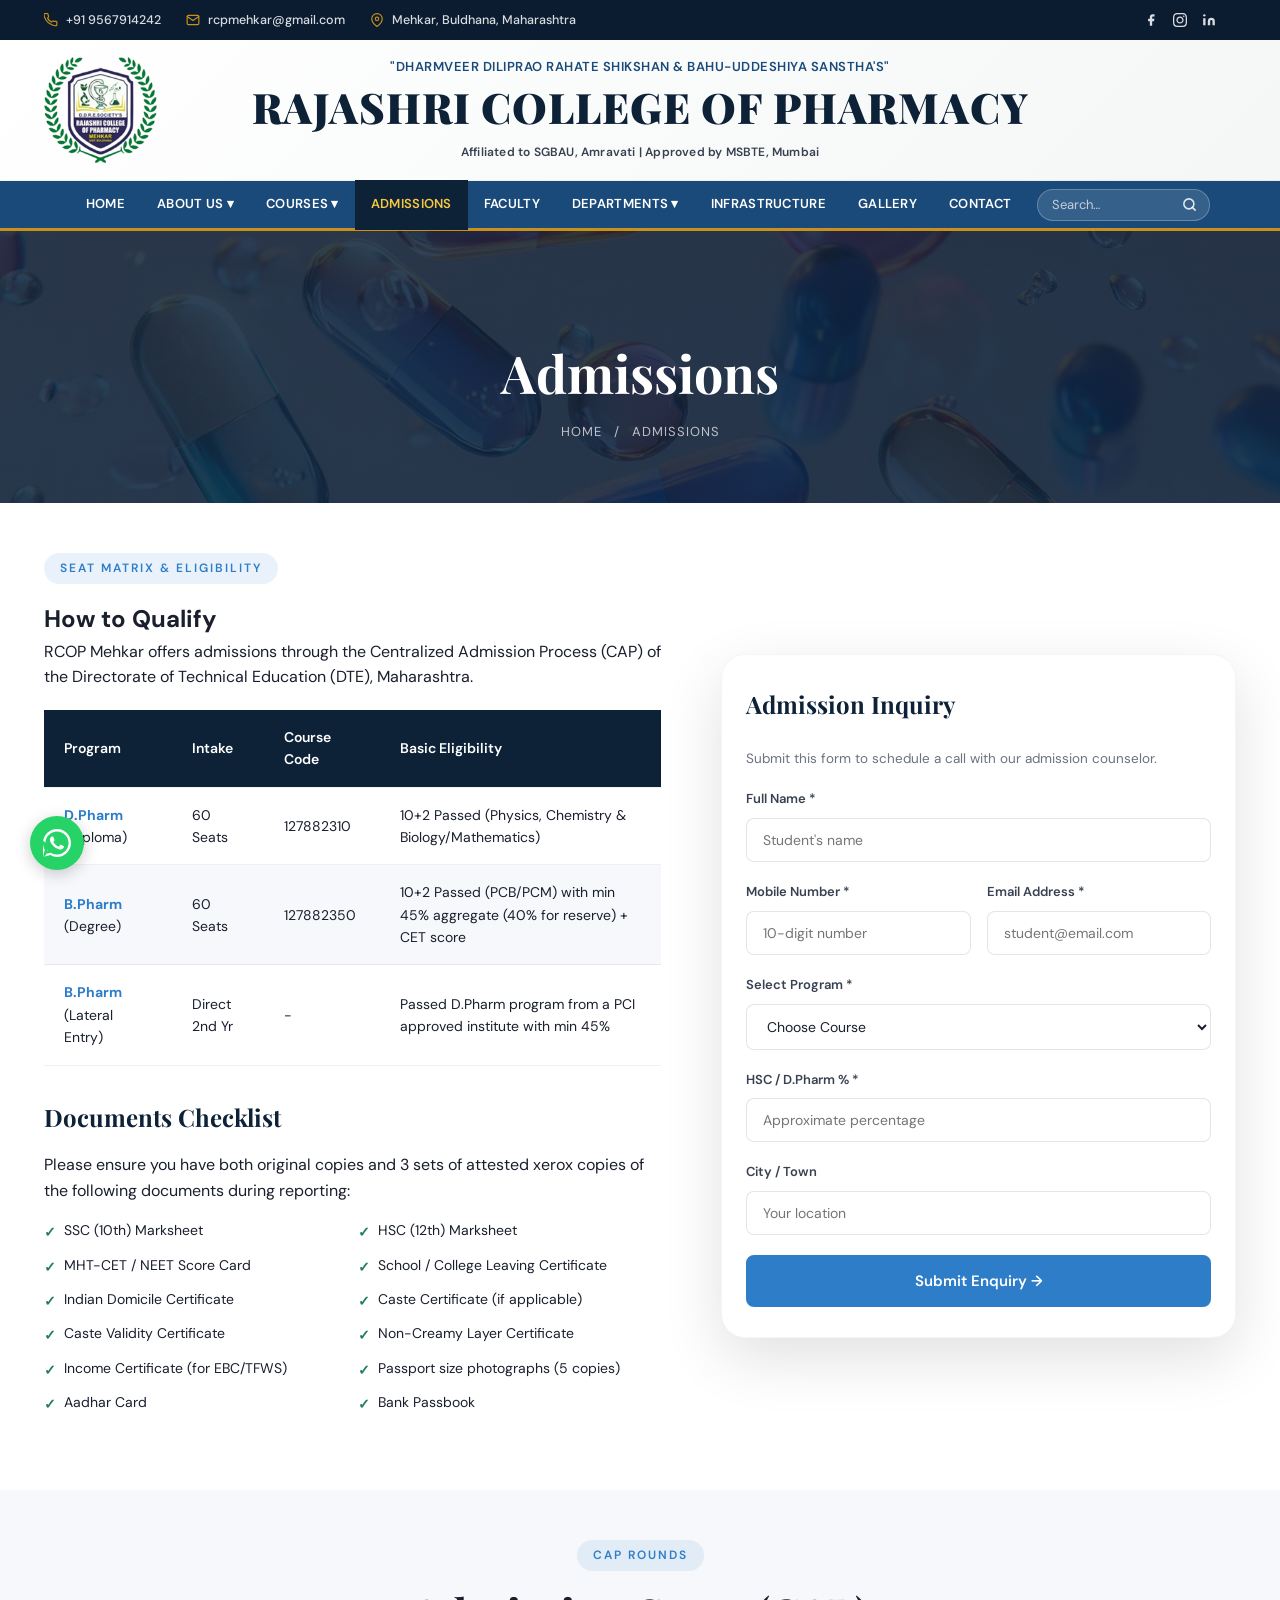
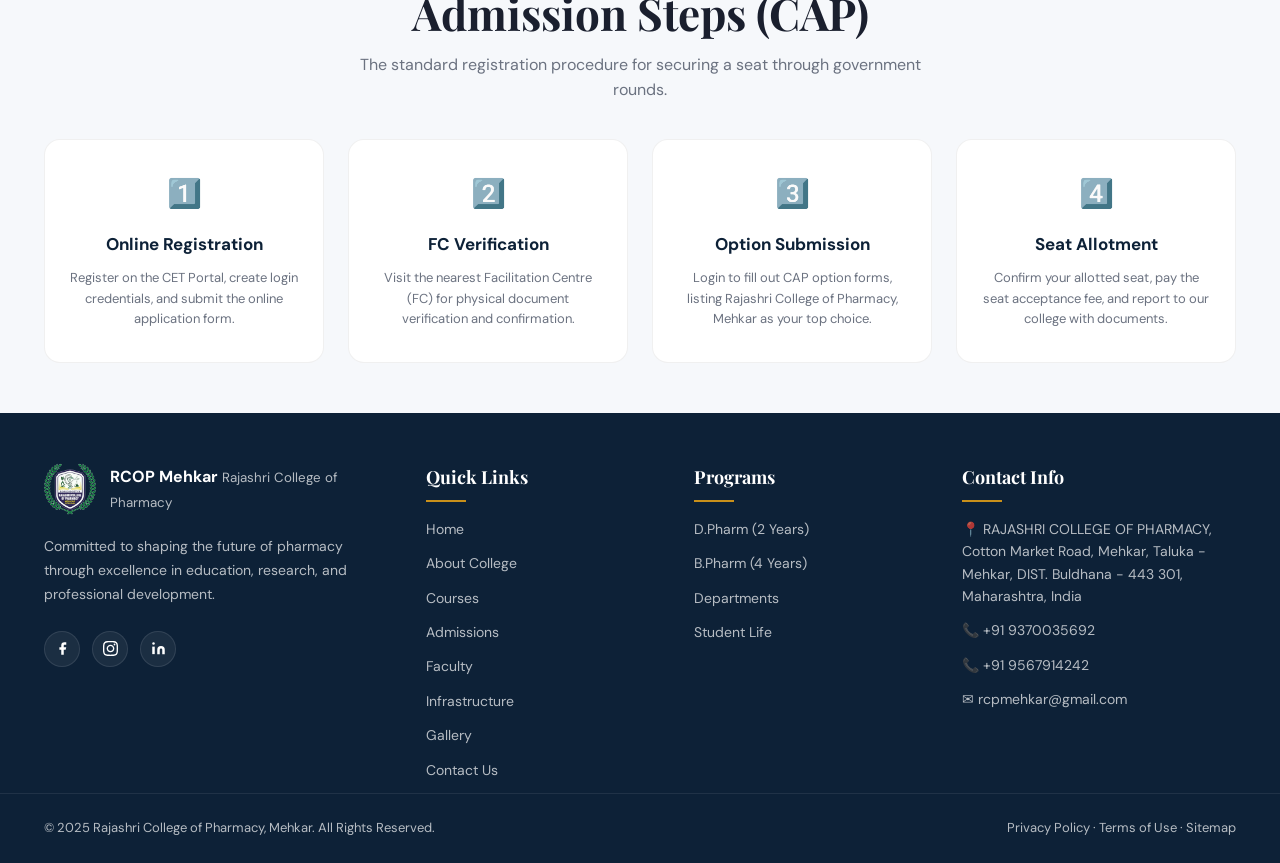
<file: admissions.html>
<!DOCTYPE html>
<html lang="en">
<head>
  <meta charset="UTF-8" />
  <meta name="viewport" content="width=device-width, initial-scale=1.0" />
  <title>Admissions – Apply Now | RCOP Mehkar</title>
  <meta name="description" content="Admission guidelines for D.Pharm & B.Pharm programs at Rajashri College of Pharmacy (RCOP Mehkar). Find seat distribution, eligibility rules, and required documents checklist." />
  <link rel="preconnect" href="https://fonts.googleapis.com" />
  <link href="https://fonts.googleapis.com/css2?family=Playfair+Display:wght@400;700;900&family=DM+Sans:wght@300;400;500;600&display=swap" rel="stylesheet" />
  <link rel="stylesheet" href="style.css" />
</head>
<body>

<!-- ===== SECTION 1: TOP UTILITY BAR ===== -->
<div class="top-utility-bar">
  <div class="container utility-inner">
    <div class="utility-left">
      <a href="tel:+919567914242">
        <svg width="14" height="14" viewBox="0 0 24 24" fill="none" stroke="var(--gold)" stroke-width="2" stroke-linecap="round" stroke-linejoin="round"><path d="M22 16.92v3a2 2 0 01-2.18 2 19.79 19.79 0 01-8.63-3.07A19.5 19.5 0 013.07 11.5a19.79 19.79 0 01-3.07-8.689A2 2 0 012 .84h3a2 2 0 012 1.72 12.84 12.84 0 00.7 2.81 2 2 0 01-.45 2.11L6.09 8.81a16 16 0 006.72 6.72l1.13-1.16a2 2 0 012.11-.45 12.84 12.84 0 002.81.7A2 2 0 0122 16.92z"/></svg>
        +91 9567914242
      </a>
      <a href="mailto:rcpmehkar@gmail.com">
        <svg width="14" height="14" viewBox="0 0 24 24" fill="none" stroke="var(--gold)" stroke-width="2" stroke-linecap="round" stroke-linejoin="round"><path d="M4 4h16c1.1 0 2 .9 2 2v12c0 1.1-.9 2-2 2H4c-1.1 0-2-.9-2-2V6c0-1.1.9-2 2-2z"/><polyline points="22,6 12,13 2,6"/></svg>
        rcpmehkar@gmail.com
      </a>
      <span>
        <svg width="14" height="14" viewBox="0 0 24 24" fill="none" stroke="var(--gold)" stroke-width="2" stroke-linecap="round" stroke-linejoin="round"><path d="M21 10c0 7-9 13-9 13s-9-6-9-13a9 9 0 0 1 18 0z"/><circle cx="12" cy="10" r="3"/></svg>
        Mehkar, Buldhana, Maharashtra
      </span>
    </div>
    <div class="utility-right">
      <div class="social-icons">
        <a href="https://www.facebook.com/share/18FSgfyaHR/" target="_blank" rel="noopener noreferrer" aria-label="Facebook" title="Facebook"><svg width="14" height="14" viewBox="0 0 24 24" fill="currentColor"><path d="M18 2h-3a5 5 0 0 0-5 5v3H7v4h3v8h4v-8h3l1-4h-4V7a1 1 0 0 1 1-1h3z"/></svg></a>
        <a href="https://www.instagram.com/rcop_collegemehkar?stkn=MWdubmxteHk4eXQ2ZQ==" target="_blank" rel="noopener noreferrer" aria-label="Instagram" title="Instagram"><svg width="14" height="14" viewBox="0 0 24 24" fill="currentColor"><path d="M12 2.163c3.204 0 3.584.012 4.85.07 3.252.148 4.771 1.691 4.919 4.919.058 1.265.069 1.645.069 4.849 0 3.205-.012 3.584-.069 4.849-.149 3.225-1.664 4.771-4.919 4.919-1.266.058-1.644.07-4.85.07-3.204 0-3.584-.012-4.849-.07-3.26-.149-4.771-1.699-4.919-4.92-.058-1.265-.07-1.644-.07-4.849 0-3.204.013-3.583.07-4.849.149-3.227 1.664-4.771 4.919-4.919 1.266-.057 1.645-.069 4.849-.069zm0-2.163c-3.259 0-3.667.014-4.947.072-4.358.2-6.78 2.618-6.98 6.98-.059 1.281-.073 1.689-.073 4.948 0 3.259.014 3.668.072 4.948.2 4.358 2.618 6.78 6.98 6.98 1.281.058 1.689.072 4.948.072 3.259 0 3.668-.014 4.948-.072 4.354-.2 6.782-2.618 6.979-6.98.059-1.28.073-1.689.073-4.948 0-3.259-.014-3.667-.072-4.947-.196-4.354-2.617-6.78-6.979-6.98-1.281-.059-1.69-.073-4.949-.073zm0 5.838c-3.403 0-6.162 2.759-6.162 6.162s2.759 6.163 6.162 6.163 6.162-2.759 6.162-6.163c0-3.403-2.759-6.162-6.162-6.162zm0 10.162c-2.209 0-4-1.79-4-4 0-2.209 1.791-4 4-4s4 1.791 4 4c0 2.21-1.791 4-4 4zm6.406-11.845c-.796 0-1.441.645-1.441 1.44s.645 1.44 1.441 1.44c.795 0 1.439-.645 1.439-1.44s-.644-1.44-1.439-1.44z"/></svg></a>
        <a href="https://www.linkedin.com/in/rajashri-pharmacy-5080033b5?utm_source=share_via&amp;utm_content=profile&amp;utm_medium=member_android" target="_blank" rel="noopener noreferrer" aria-label="LinkedIn" title="LinkedIn"><svg width="14" height="14" viewBox="0 0 24 24" fill="currentColor"><path d="M16 8a6 6 0 0 1 6 6v7h-4v-7a2 2 0 0 0-2-2 2 2 0 0 0-2 2v7h-4v-7a6 6 0 0 1 6-6z"/><rect x="2" y="9" width="4" height="12"/><circle cx="4" cy="4" r="2"/></svg></a>
      </div>
    </div>
  </div>
</div>

<!-- ===== SECTION 2: COLLEGE BRANDING SECTION ===== -->
<div class="college-branding">
  <div class="container branding-inner">
    <div class="branding-logo-left">
      <a href="index.html">
        <img src="images/logo.png" alt="RCP Mehkar Logo" />
      </a>
    </div>
    <div class="branding-details">
      <div class="college-motto">"Dharmveer Diliprao Rahate Shikshan &amp; Bahu-Uddeshiya Sanstha's"</div>
      <h1 class="college-name">RAJASHRI COLLEGE OF PHARMACY</h1>
      <div class="college-affiliations">Affiliated to SGBAU, Amravati | Approved by MSBTE, Mumbai</div>
    </div>
  </div>
</div>

<!-- ===== SECTION 3: NAVIGATION BAR ===== -->
<header class="navbar" id="navbar">
  <div class="container nav-inner">
    <a href="index.html" class="logo-mobile">
      <img src="images/logo.png" alt="RCP Mehkar Logo" />
      <span>RCOP Mehkar</span>
    </a>
    <button class="hamburger" id="hamburger" aria-label="Menu">
      <span></span><span></span><span></span>
    </button>
    <nav class="nav-links" id="navLinks">
      <a href="index.html">Home</a>
      <div class="dropdown">
        <a href="about.html">About Us ▾</a>
        <div class="drop-menu">
          <a href="about.html#overview">Overview</a>
          <a href="about.html#vision">Vision &amp; Mission</a>
          <a href="about.html#history">History</a>
          <a href="about.html#management">Management</a>
        </div>
      </div>
      <div class="dropdown">
        <a href="courses.html">Courses ▾</a>
        <div class="drop-menu">
          <a href="courses.html#dpharm">D.Pharm</a>
          <a href="courses.html#bpharm">B.Pharm</a>
        </div>
      </div>
      <a href="admissions.html" class="active">Admissions</a>
      <a href="faculty.html">Faculty</a>
      <div class="dropdown">
        <a href="departments.html">Departments ▾</a>
        <div class="drop-menu">
          <a href="departments.html#pharmaceutics">Pharmaceutics</a>
          <a href="departments.html#pharmacology">Pharmacology</a>
          <a href="departments.html#chemistry">Pharm. Chemistry</a>
          <a href="departments.html#pharmacognosy">Pharmacognosy</a>
        </div>
      </div>
      <a href="infrastructure.html">Infrastructure</a>
      <a href="gallery.html">Gallery</a>
      <a href="contact.html">Contact</a>
      <div class="nav-search" id="navSearch">
        <input type="text" id="searchInput" placeholder="Search…" autocomplete="off" aria-label="Search site" />
        <button class="search-icon-btn" id="searchBtn" aria-label="Search">
          <svg width="15" height="15" viewBox="0 0 24 24" fill="none" stroke="currentColor" stroke-width="2.5" stroke-linecap="round" stroke-linejoin="round"><circle cx="11" cy="11" r="8"/><path d="m21 21-4.35-4.35"/></svg>
        </button>
        <div class="search-results" id="searchResults"></div>
      </div>
    </nav>
  </div>
</header>

<!-- ===== PAGE HEADER ===== -->
<section class="page-header">
  <div class="container">
    <h1>Admissions</h1>
    <div class="breadcrumb">
      <a href="index.html">Home</a> <span>/</span> Admissions
    </div>
  </div>
</section>

<!-- ===== ADMISSION OVERVIEW ===== -->
<section class="section">
  <div class="container">
    <div class="about-grid" style="display: grid; grid-template-columns: 1.2fr 1fr; gap: 60px;">
      
      <!-- Left: Rules & Table -->
      <div class="reveal">
        <span class="section-tag">Seat Matrix & Eligibility</span>
        <h2>How to Qualify</h2>
        <p>RCOP Mehkar offers admissions through the Centralized Admission Process (CAP) of the Directorate of Technical Education (DTE), Maharashtra.</p>
        
        <div class="table-responsive">
          <table class="matrix-table">
            <thead>
              <tr>
                <th>Program</th>
                <th>Intake</th>
                <th>Course Code</th>
                <th>Basic Eligibility</th>
              </tr>
            </thead>
            <tbody>
              <tr>
                <td><strong>D.Pharm</strong> (Diploma)</td>
                <td>60 Seats</td>
                <td>127882310</td>
                <td>10+2 Passed (Physics, Chemistry & Biology/Mathematics)</td>
              </tr>
              <tr>
                <td><strong>B.Pharm</strong> (Degree)</td>
                <td>60 Seats</td>
                <td>127882350</td>
                <td>10+2 Passed (PCB/PCM) with min 45% aggregate (40% for reserve) + CET score</td>
              </tr>
              <tr>
                <td><strong>B.Pharm</strong> (Lateral Entry)</td>
                <td>Direct 2nd Yr</td>
                <td>-</td>
                <td>Passed D.Pharm program from a PCI approved institute with min 45%</td>
              </tr>
            </tbody>
          </table>
        </div>

        <h3 style="margin-top: 32px; font-family: var(--ff-head); font-size: 24px; color: var(--navy); margin-bottom: 16px;">Documents Checklist</h3>
        <p>Please ensure you have both original copies and 3 sets of attested xerox copies of the following documents during reporting:</p>
        <ul class="check-list" style="margin-top: 16px;">
          <li>SSC (10th) Marksheet</li>
          <li>HSC (12th) Marksheet</li>
          <li>MHT-CET / NEET Score Card</li>
          <li>School / College Leaving Certificate</li>
          <li>Indian Domicile Certificate</li>
          <li>Caste Certificate (if applicable)</li>
          <li>Caste Validity Certificate</li>
          <li>Non-Creamy Layer Certificate</li>
          <li>Income Certificate (for EBC/TFWS)</li>
          <li>Passport size photographs (5 copies)</li>
          <li>Aadhar Card</li>
          <li>Bank Passbook</li>
        </ul>
      </div>

      <!-- Right: Form -->
      <div class="reveal">
        <div class="contact-form-wrap" style="box-shadow: var(--shadow-lg);">
          <form id="contactForm" class="contact-form" novalidate>
            <h3>Admission Inquiry</h3>
            <p style="font-size: 13.5px; color: var(--gray); margin-bottom: 20px;">Submit this form to schedule a call with our admission counselor.</p>
            
            <div class="form-group">
              <label>Full Name *</label>
              <input type="text" id="fname" placeholder="Student's name" required />
              <span class="error" id="fnameErr"></span>
            </div>

            <div class="form-row">
              <div class="form-group">
                <label>Mobile Number *</label>
                <input type="tel" id="phone" placeholder="10-digit number" required />
                <span class="error" id="phoneErr"></span>
              </div>
              <div class="form-group">
                <label>Email Address *</label>
                <input type="email" id="email" placeholder="student@email.com" required />
                <span class="error" id="emailErr"></span>
              </div>
            </div>

            <div class="form-group">
              <label>Select Program *</label>
              <select id="course" required>
                <option value="">Choose Course</option>
                <option>D.Pharm (Diploma)</option>
                <option>B.Pharm (Degree)</option>
                <option>B.Pharm (Direct 2nd Year)</option>
              </select>
            </div>

            <div class="form-group">
              <label>HSC / D.Pharm % *</label>
              <input type="text" placeholder="Approximate percentage" required />
            </div>

            <div class="form-group">
              <label>City / Town</label>
              <input type="text" placeholder="Your location" />
            </div>

            <button type="submit" class="btn-primary full" id="submitBtn">Submit Enquiry →</button>
            <div id="formSuccess" class="form-success" style="display:none">✅ Success! A counsellor will call you back shortly.</div>
          </form>
        </div>
      </div>

    </div>
  </div>
</section>

<!-- ===== PROCESS STEPS ===== -->
<section class="section bg-light">
  <div class="container">
    <div class="section-header reveal">
      <span class="section-tag">CAP Rounds</span>
      <h2>Admission Steps (CAP)</h2>
      <p>The standard registration procedure for securing a seat through government rounds.</p>
    </div>
    
    <div class="why-grid">
      <div class="why-card reveal">
        <span style="font-size: 28px; color: var(--sky);">1️⃣</span>
        <h4>Online Registration</h4>
        <p style="font-size: 13px;">Register on the CET Portal, create login credentials, and submit the online application form.</p>
      </div>
      <div class="why-card reveal">
        <span style="font-size: 28px; color: var(--sky);">2️⃣</span>
        <h4>FC Verification</h4>
        <p style="font-size: 13px;">Visit the nearest Facilitation Centre (FC) for physical document verification and confirmation.</p>
      </div>
      <div class="why-card reveal">
        <span style="font-size: 28px; color: var(--sky);">3️⃣</span>
        <h4>Option Submission</h4>
        <p style="font-size: 13px;">Login to fill out CAP option forms, listing Rajashri College of Pharmacy, Mehkar as your top choice.</p>
      </div>
      <div class="why-card reveal">
        <span style="font-size: 28px; color: var(--sky);">4️⃣</span>
        <h4>Seat Allotment</h4>
        <p style="font-size: 13px;">Confirm your allotted seat, pay the seat acceptance fee, and report to our college with documents.</p>
      </div>
    </div>
  </div>
</section>

<!-- ===== FOOTER ===== -->
<footer class="footer">
  <div class="container footer-grid">
    <div class="footer-brand">
      <a href="index.html" class="logo footer-logo" style="margin-bottom:20px; display: flex; align-items: center; gap: 14px; text-decoration: none;">
        <img src="images/logo.png" alt="RCP Mehkar Logo" class="logo-img" style="width:52px; height:52px;" />
        <div class="logo-text">
          <strong style="color:#fff;">RCOP Mehkar</strong>
          <small>Rajashri College of Pharmacy</small>
        </div>
      </a>
      <p>Committed to shaping the future of pharmacy through excellence in education, research, and professional development.</p>
      <div class="footer-social">
        <a href="https://www.facebook.com/share/18FSgfyaHR/" target="_blank" rel="noopener noreferrer" aria-label="Facebook" title="Facebook">
          <svg width="15" height="15" viewBox="0 0 24 24" fill="currentColor"><path d="M18 2h-3a5 5 0 0 0-5 5v3H7v4h3v8h4v-8h3l1-4h-4V7a1 1 0 0 1 1-1h3z"/></svg>
        </a>
        <a href="https://www.instagram.com/rcop_collegemehkar?stkn=MWdubmxteHk4eXQ2ZQ==" target="_blank" rel="noopener noreferrer" aria-label="Instagram" title="Instagram">
          <svg width="15" height="15" viewBox="0 0 24 24" fill="currentColor"><path d="M12 2.163c3.204 0 3.584.012 4.85.07 3.252.148 4.771 1.691 4.919 4.919.058 1.265.069 1.645.069 4.849 0 3.205-.012 3.584-.069 4.849-.149 3.225-1.664 4.771-4.919 4.919-1.266.058-1.644.07-4.85.07-3.204 0-3.584-.012-4.849-.07-3.26-.149-4.771-1.699-4.919-4.92-.058-1.265-.07-1.644-.07-4.849 0-3.204.013-3.583.07-4.849.149-3.227 1.664-4.771 4.919-4.919 1.266-.057 1.645-.069 4.849-.069zm0-2.163c-3.259 0-3.667.014-4.947.072-4.358.2-6.78 2.618-6.98 6.98-.059 1.281-.073 1.689-.073 4.948 0 3.259.014 3.668.072 4.948.2 4.358 2.618 6.78 6.98 6.98 1.281.058 1.689.072 4.948.072 3.259 0 3.668-.014 4.948-.072 4.354-.2 6.782-2.618 6.979-6.98.059-1.28.073-1.689.073-4.948 0-3.259-.014-3.667-.072-4.947-.196-4.354-2.617-6.78-6.979-6.98-1.281-.059-1.69-.073-4.949-.073zm0 5.838c-3.403 0-6.162 2.759-6.162 6.162s2.759 6.163 6.162 6.163 6.162-2.759 6.162-6.163c0-3.403-2.759-6.162-6.162-6.162zm0 10.162c-2.209 0-4-1.79-4-4 0-2.209 1.791-4 4-4s4 1.791 4 4c0 2.21-1.791 4-4 4zm6.406-11.845c-.796 0-1.441.645-1.441 1.44s.645 1.44 1.441 1.44c.795 0 1.439-.645 1.439-1.44s-.644-1.44-1.439-1.44z"/></svg>
        </a>
        <a href="https://www.linkedin.com/in/rajashri-pharmacy-5080033b5?utm_source=share_via&amp;utm_content=profile&amp;utm_medium=member_android" target="_blank" rel="noopener noreferrer" aria-label="LinkedIn" title="LinkedIn">
          <svg width="15" height="15" viewBox="0 0 24 24" fill="currentColor"><path d="M16 8a6 6 0 0 1 6 6v7h-4v-7a2 2 0 0 0-2-2 2 2 0 0 0-2 2v7h-4v-7a6 6 0 0 1 6-6z"/><rect x="2" y="9" width="4" height="12"/><circle cx="4" cy="4" r="2"/></svg>
        </a>
      </div>
      
    </div>
    <div class="footer-links">
      <h4>Quick Links</h4>
      <ul>
        <li><a href="index.html">Home</a></li>
        <li><a href="about.html">About College</a></li>
        <li><a href="courses.html">Courses</a></li>
        <li><a href="admissions.html">Admissions</a></li>
        <li><a href="faculty.html">Faculty</a></li>
        <li><a href="infrastructure.html">Infrastructure</a></li>
        <li><a href="gallery.html">Gallery</a></li>
        <li><a href="contact.html">Contact Us</a></li>
      </ul>
    </div>
    <div class="footer-links">
      <h4>Programs</h4>
      <ul>
        <li><a href="courses.html#dpharm">D.Pharm (2 Years)</a></li>
        <li><a href="courses.html#bpharm">B.Pharm (4 Years)</a></li>
        <li><a href="departments.html">Departments</a></li>
        <li><a href="infrastructure.html">Student Life</a></li>
        
      </ul>
    </div>
    <div class="footer-contact">
      <h4>Contact Info</h4>
      <p>📍 RAJASHRI COLLEGE OF PHARMACY, Cotton Market Road, Mehkar, Taluka - Mehkar, DIST. Buldhana - 443 301, Maharashtra, India</p>
      <p>📞 +91 9370035692 </p>
      <p>📞 +91 9567914242 </p>
      <p>✉ rcpmehkar@gmail.com</p> 
    </div>
  </div>
  <div class="footer-bottom">
    <div class="container">
      <p>© 2025 Rajashri College of Pharmacy, Mehkar. All Rights Reserved.</p>
      <p><a href="about.html">Privacy Policy</a> · <a href="about.html">Terms of Use</a> · <a href="about.html">Sitemap</a></p>
    </div>
  </div>
</footer>

<!-- ===== WHATSAPP BUTTON ===== -->
<a href="https://wa.me/919567914242?text=Hello%2C%20I%20am%20interested%20in%20admission%20at%20RCP%20Mehkar." class="whatsapp-btn" target="_blank" aria-label="Chat on WhatsApp">
  <svg viewBox="0 0 32 32" fill="white" width="28" height="28"><path d="M16 0C7.16 0 0 7.16 0 16c0 2.82.74 5.46 2.03 7.76L0 32l8.45-2.2A15.94 15.94 0 0016 32c8.84 0 16-7.16 16-16S24.84 0 16 0zm0 29.23a13.2 13.2 0 01-6.71-1.83l-.48-.29-4.96 1.3 1.32-4.83-.31-.5A13.23 13.23 0 112.77 16c0-7.3 5.94-13.23 13.23-13.23 7.3 0 13.23 5.93 13.23 13.23 0 7.29-5.93 13.23-13.23 13.23zm7.26-9.91c-.4-.2-2.36-1.17-2.73-1.3-.36-.13-.63-.2-.89.2-.27.4-1.03 1.3-1.26 1.57-.23.27-.47.3-.87.1-2.36-1.18-3.91-2.1-5.46-4.76-.41-.71.41-.66 1.17-2.18.13-.26.07-.49-.04-.69-.1-.2-.89-2.14-1.22-2.93-.32-.77-.65-.66-.89-.67l-.76-.01c-.26 0-.69.1-1.05.49-.36.4-1.37 1.34-1.37 3.27s1.4 3.79 1.6 4.05c.19.26 2.74 4.19 6.65 5.88 2.47 1.07 3.44 1.16 4.68.98.75-.11 2.36-.97 2.69-1.9.33-.93.33-1.72.23-1.9-.1-.17-.36-.27-.76-.47z"/></svg>
</a>

<!-- ===== SCROLL TO TOP ===== -->
<button class="scroll-top" id="scrollTop" aria-label="Scroll to top">↑</button>

<script src="script.js"></script>
</body>
</html>
</file>
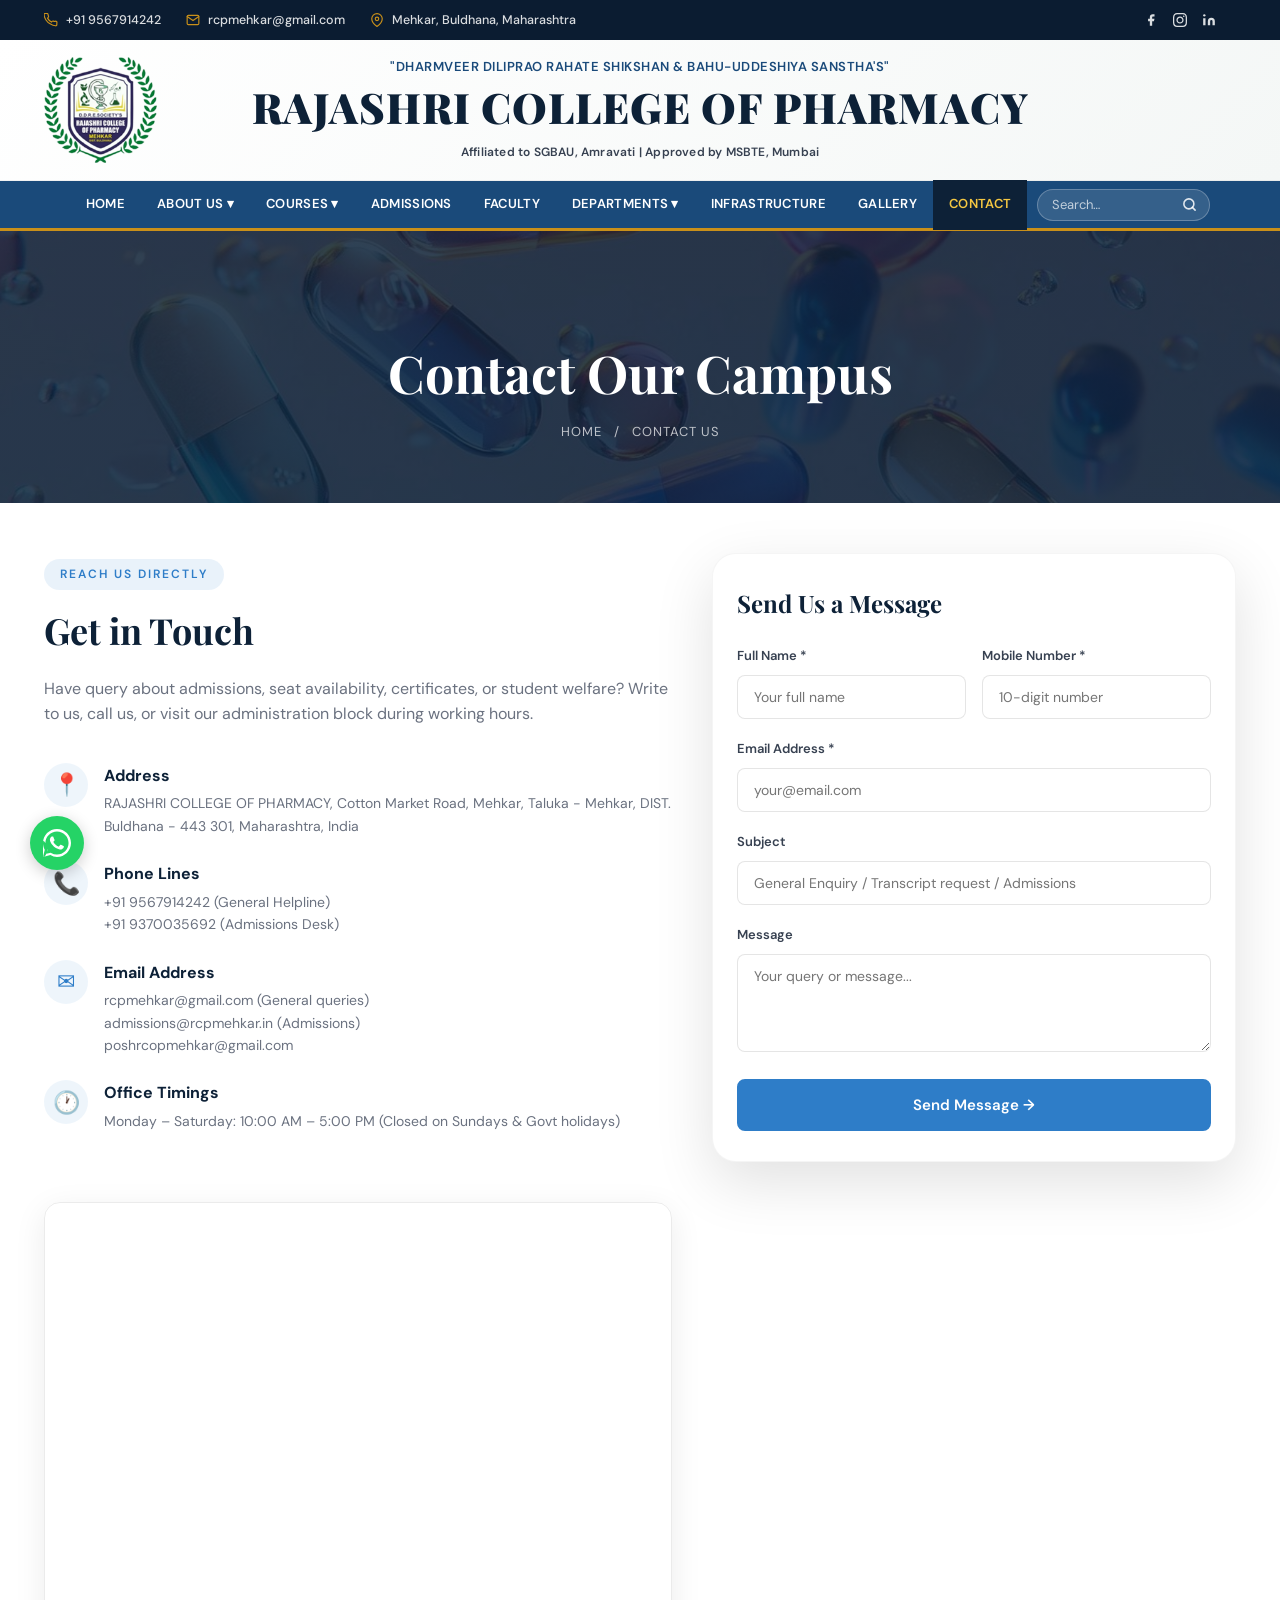
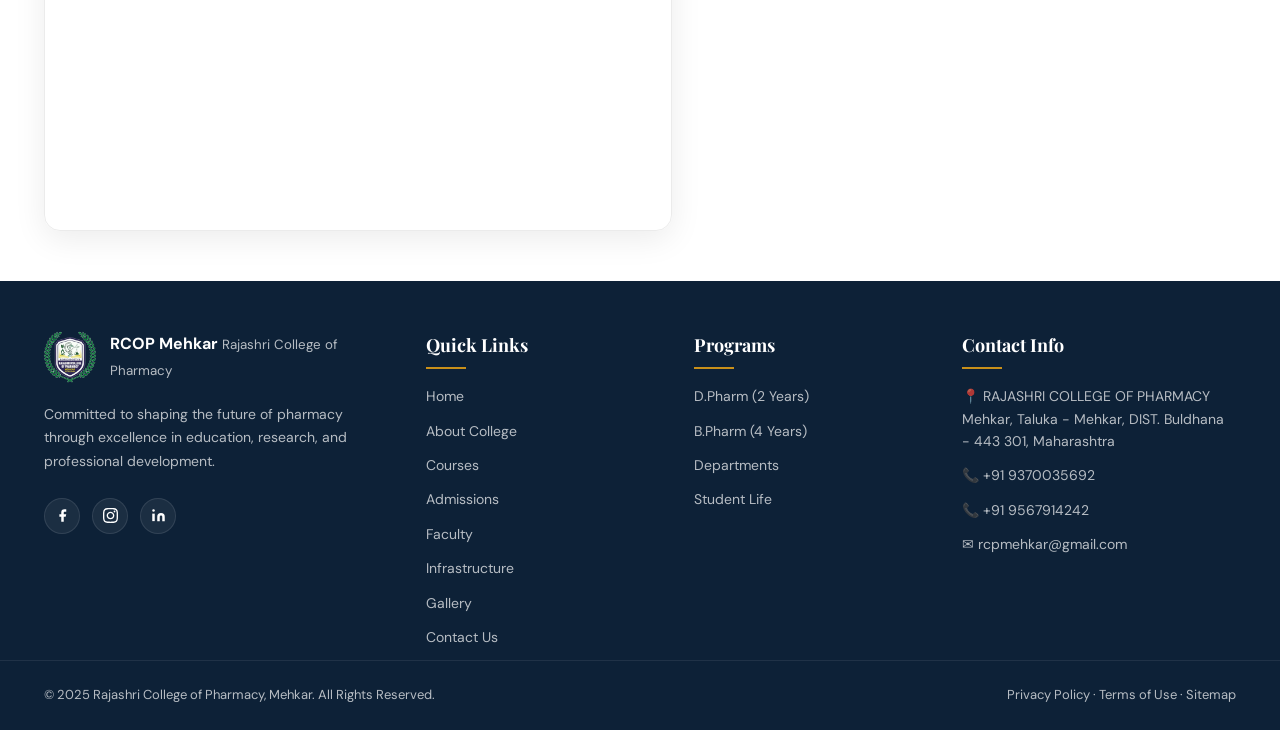
<file: contact.html>
<!DOCTYPE html>
<html lang="en">
<head>
  <meta charset="UTF-8" />
  <meta name="viewport" content="width=device-width, initial-scale=1.0" />
  <title>Contact Us – Rajashri College of Pharmacy | RCOP Mehkar</title>
  <meta name="description" content="Get in touch with Rajashri College of Pharmacy (RCOP Mehkar) Buldhana. Find contact details, office timings, address details, and location map." />
  <link rel="preconnect" href="https://fonts.googleapis.com" />
  <link href="https://fonts.googleapis.com/css2?family=Playfair+Display:wght@400;700;900&family=DM+Sans:wght@300;400;500;600&display=swap" rel="stylesheet" />
  <link rel="stylesheet" href="style.css" />
</head>
<body>


<!-- ===== SECTION 1: TOP UTILITY BAR ===== -->
<div class="top-utility-bar">
  <div class="container utility-inner">
    <div class="utility-left">
      <a href="tel:+919567914242">
        <svg width="14" height="14" viewBox="0 0 24 24" fill="none" stroke="var(--gold)" stroke-width="2" stroke-linecap="round" stroke-linejoin="round"><path d="M22 16.92v3a2 2 0 01-2.18 2 19.79 19.79 0 01-8.63-3.07A19.5 19.5 0 013.07 11.5a19.79 19.79 0 01-3.07-8.689A2 2 0 012 .84h3a2 2 0 012 1.72 12.84 12.84 0 00.7 2.81 2 2 0 01-.45 2.11L6.09 8.81a16 16 0 006.72 6.72l1.13-1.16a2 2 0 012.11-.45 12.84 12.84 0 002.81.7A2 2 0 0122 16.92z"/></svg>
        +91 9567914242
      </a>
      <a href="mailto:rcpmehkar@gmail.com">
        <svg width="14" height="14" viewBox="0 0 24 24" fill="none" stroke="var(--gold)" stroke-width="2" stroke-linecap="round" stroke-linejoin="round"><path d="M4 4h16c1.1 0 2 .9 2 2v12c0 1.1-.9 2-2 2H4c-1.1 0-2-.9-2-2V6c0-1.1.9-2 2-2z"/><polyline points="22,6 12,13 2,6"/></svg>
        rcpmehkar@gmail.com
      </a>
      <span>
        <svg width="14" height="14" viewBox="0 0 24 24" fill="none" stroke="var(--gold)" stroke-width="2" stroke-linecap="round" stroke-linejoin="round"><path d="M21 10c0 7-9 13-9 13s-9-6-9-13a9 9 0 0 1 18 0z"/><circle cx="12" cy="10" r="3"/></svg>
        Mehkar, Buldhana, Maharashtra
      </span>
    </div>
    <div class="utility-right">
      <div class="social-icons">
        <a href="https://www.facebook.com/share/18FSgfyaHR/" target="_blank" rel="noopener noreferrer" aria-label="Facebook" title="Facebook"><svg width="14" height="14" viewBox="0 0 24 24" fill="currentColor"><path d="M18 2h-3a5 5 0 0 0-5 5v3H7v4h3v8h4v-8h3l1-4h-4V7a1 1 0 0 1 1-1h3z"/></svg></a>
        <a href="https://www.instagram.com/rcop_collegemehkar?stkn=MWdubmxteHk4eXQ2ZQ==" target="_blank" rel="noopener noreferrer" aria-label="Instagram" title="Instagram"><svg width="14" height="14" viewBox="0 0 24 24" fill="currentColor"><path d="M12 2.163c3.204 0 3.584.012 4.85.07 3.252.148 4.771 1.691 4.919 4.919.058 1.265.069 1.645.069 4.849 0 3.205-.012 3.584-.069 4.849-.149 3.225-1.664 4.771-4.919 4.919-1.266.058-1.644.07-4.85.07-3.204 0-3.584-.012-4.849-.07-3.26-.149-4.771-1.699-4.919-4.92-.058-1.265-.07-1.644-.07-4.849 0-3.204.013-3.583.07-4.849.149-3.227 1.664-4.771 4.919-4.919 1.266-.057 1.645-.069 4.849-.069zm0-2.163c-3.259 0-3.667.014-4.947.072-4.358.2-6.78 2.618-6.98 6.98-.059 1.281-.073 1.689-.073 4.948 0 3.259.014 3.668.072 4.948.2 4.358 2.618 6.78 6.98 6.98 1.281.058 1.689.072 4.948.072 3.259 0 3.668-.014 4.948-.072 4.354-.2 6.782-2.618 6.979-6.98.059-1.28.073-1.689.073-4.948 0-3.259-.014-3.667-.072-4.947-.196-4.354-2.617-6.78-6.979-6.98-1.281-.059-1.69-.073-4.949-.073zm0 5.838c-3.403 0-6.162 2.759-6.162 6.162s2.759 6.163 6.162 6.163 6.162-2.759 6.162-6.163c0-3.403-2.759-6.162-6.162-6.162zm0 10.162c-2.209 0-4-1.79-4-4 0-2.209 1.791-4 4-4s4 1.791 4 4c0 2.21-1.791 4-4 4zm6.406-11.845c-.796 0-1.441.645-1.441 1.44s.645 1.44 1.441 1.44c.795 0 1.439-.645 1.439-1.44s-.644-1.44-1.439-1.44z"/></svg></a>
        <a href="https://www.linkedin.com/in/rajashri-pharmacy-5080033b5?utm_source=share_via&amp;utm_content=profile&amp;utm_medium=member_android" target="_blank" rel="noopener noreferrer" aria-label="LinkedIn" title="LinkedIn"><svg width="14" height="14" viewBox="0 0 24 24" fill="currentColor"><path d="M16 8a6 6 0 0 1 6 6v7h-4v-7a2 2 0 0 0-2-2 2 2 0 0 0-2 2v7h-4v-7a6 6 0 0 1 6-6z"/><rect x="2" y="9" width="4" height="12"/><circle cx="4" cy="4" r="2"/></svg></a>
      </div>
    </div>
  </div>
</div>

<!-- ===== SECTION 2: COLLEGE BRANDING SECTION ===== -->
<div class="college-branding">
  <div class="container branding-inner">
    <div class="branding-logo-left">
      <a href="index.html">
        <img src="images/logo.png" alt="RCP Mehkar Logo" />
      </a>
    </div>
    <div class="branding-details">
      <div class="college-motto">"Dharmveer Diliprao Rahate Shikshan &amp; Bahu-Uddeshiya Sanstha's"</div>
      <h1 class="college-name">RAJASHRI COLLEGE OF PHARMACY</h1>
      <div class="college-affiliations">Affiliated to SGBAU, Amravati | Approved by MSBTE, Mumbai</div>
    </div>
  </div>
</div>

<!-- ===== SECTION 3: NAVIGATION BAR ===== -->
<header class="navbar" id="navbar">
  <div class="container nav-inner">
    <a href="index.html" class="logo-mobile">
      <img src="images/logo.png" alt="RCP Mehkar Logo" />
      <span>RCOP Mehkar</span>
    </a>
    <button class="hamburger" id="hamburger" aria-label="Menu">
      <span></span><span></span><span></span>
    </button>
    <nav class="nav-links" id="navLinks">
      <a href="index.html">Home</a>
      <div class="dropdown">
        <a href="about.html">About Us ▾</a>
        <div class="drop-menu">
          <a href="about.html#overview">Overview</a>
          <a href="about.html#vision">Vision &amp; Mission</a>
          <a href="about.html#history">History</a>
          <a href="about.html#management">Management</a>
        </div>
      </div>
      <div class="dropdown">
        <a href="courses.html">Courses ▾</a>
        <div class="drop-menu">
          <a href="courses.html#dpharm">D.Pharm</a>
          <a href="courses.html#bpharm">B.Pharm</a>
        </div>
      </div>
      <a href="admissions.html">Admissions</a>
      <a href="faculty.html">Faculty</a>
      <div class="dropdown">
        <a href="departments.html">Departments ▾</a>
        <div class="drop-menu">
          <a href="departments.html#pharmaceutics">Pharmaceutics</a>
          <a href="departments.html#pharmacology">Pharmacology</a>
          <a href="departments.html#chemistry">Pharm. Chemistry</a>
          <a href="departments.html#pharmacognosy">Pharmacognosy</a>
        </div>
      </div>
      <a href="infrastructure.html">Infrastructure</a>
      <a href="gallery.html">Gallery</a>
      <a href="contact.html" class="active">Contact</a>
      <div class="nav-search" id="navSearch">
        <input type="text" id="searchInput" placeholder="Search…" autocomplete="off" aria-label="Search site" />
        <button class="search-icon-btn" id="searchBtn" aria-label="Search">
          <svg width="15" height="15" viewBox="0 0 24 24" fill="none" stroke="currentColor" stroke-width="2.5" stroke-linecap="round" stroke-linejoin="round"><circle cx="11" cy="11" r="8"/><path d="m21 21-4.35-4.35"/></svg>
        </button>
        <div class="search-results" id="searchResults"></div>
      </div>
    </nav>
  </div>
</header>

<!-- ===== PAGE HEADER ===== -->
<section class="page-header">
  <div class="container">
    <h1>Contact Our Campus</h1>
    <div class="breadcrumb">
      <a href="index.html">Home</a> <span>/</span> Contact Us
    </div>
  </div>
</section>

<!-- ===== CONTACT SECTION ===== -->
<section class="section">
  <div class="container contact-grid">
    
    <!-- Info -->
    <div class="contact-info reveal">
      <span class="section-tag">Reach Us Directly</span>
      <h2>Get in Touch</h2>
      <p>Have query about admissions, seat availability, certificates, or student welfare? Write to us, call us, or visit our administration block during working hours.</p>
      
      <div class="contact-detail">
        <span>📍</span>
        <div>
          <strong>Address</strong>
          <p>RAJASHRI COLLEGE OF PHARMACY, Cotton Market Road, Mehkar, Taluka - Mehkar, DIST. Buldhana - 443 301, Maharashtra, India</p>
        </div>
      </div>

      <div class="contact-detail">
        <span>📞</span>
        <div>
          <strong>Phone Lines</strong>
          <p>+91 9567914242 (General Helpline)<br/>+91 9370035692 (Admissions Desk)</p>
        </div>
      </div>

      <div class="contact-detail">
        <span>✉</span>
        <div>
          <strong>Email Address</strong>
          <p>rcpmehkar@gmail.com (General queries)<br/>admissions@rcpmehkar.in (Admissions)<br/>poshrcopmehkar@gmail.com</p>
        </div>
      </div>

      <div class="contact-detail">
        <span>🕐</span>
        <div>
          <strong>Office Timings</strong>
          <p>Monday – Saturday: 10:00 AM – 5:00 PM (Closed on Sundays & Govt holidays)</p>
        </div>
      </div>
    </div>

    <!-- Form -->
    <div class="contact-form-wrap reveal">
      <form id="contactForm" class="contact-form" novalidate>
        <input type="hidden" name="_captcha" value="false">
        <input type="text" name="_honey" style="display:none">
        <h3>Send Us a Message</h3>
        
        <div class="form-row">
          <div class="form-group">
            <label>Full Name *</label>
            <input type="text" id="fname" name="Name" placeholder="Your full name" required />
            <span class="error" id="fnameErr"></span>
          </div>
          <div class="form-group">
            <label>Mobile Number *</label>
            <input type="tel" id="phone" name="Phone" placeholder="10-digit number" required />
            <span class="error" id="phoneErr"></span>
          </div>
        </div>

        <div class="form-group">
          <label>Email Address *</label>
          <input type="email" id="email" name="Email" placeholder="your@email.com" required />
          <span class="error" id="emailErr"></span>
        </div>

        <div class="form-group">
          <label>Subject</label>
          <input type="text" id="subject" name="Subject" placeholder="General Enquiry / Transcript request / Admissions" />
        </div>

        <div class="form-group">
          <label>Message</label>
          <textarea id="message" name="Message" placeholder="Your query or message..." rows="4"></textarea>
        </div>

        <button type="submit" class="btn-primary full" id="submitBtn">Send Message →</button>
        <div id="formSuccess" class="form-success" style="display:none">✅ Thank you! We'll contact you shortly.</div>
      </form>
    </div>

    <!-- Square Map inside grid -->
    <div class="contact-map-wrap reveal">
      <iframe
        src="https://www.google.com/maps/embed?pb=!1m18!1m12!1m3!1d15080.12345!2d76.5679!3d20.1503!2m3!1f0!2f0!3f0!3m2!1i1024!2i768!4f13.1!3m3!1m2!1s0x0%3A0x0!2sMehkar%2C+Maharashtra!5e0!3m2!1sen!2sin!4v1690000000000"
        allowfullscreen loading="lazy" title="RCOP Mehkar Location Map">
      </iframe>
    </div>

  </div>
</section>

<!-- ===== FOOTER ===== -->
<footer class="footer">
  <div class="container footer-grid">
    <div class="footer-brand">
      <a href="index.html" class="logo footer-logo" style="margin-bottom:20px; display: flex; align-items: center; gap: 14px; text-decoration: none;">
        <img src="images/logo.png" alt="RCP Mehkar Logo" class="logo-img" style="width:52px; height:52px;" />
        <div class="logo-text">
          <strong style="color:#fff;">RCOP Mehkar</strong>
          <small>Rajashri College of Pharmacy</small>
        </div>
      </a>
      <p>Committed to shaping the future of pharmacy through excellence in education, research, and professional development.</p>
      <div class="footer-social">
        <a href="https://www.facebook.com/share/18FSgfyaHR/" target="_blank" rel="noopener noreferrer" aria-label="Facebook" title="Facebook">
          <svg width="15" height="15" viewBox="0 0 24 24" fill="currentColor"><path d="M18 2h-3a5 5 0 0 0-5 5v3H7v4h3v8h4v-8h3l1-4h-4V7a1 1 0 0 1 1-1h3z"/></svg>
        </a>
        <a href="https://www.instagram.com/rcop_collegemehkar?stkn=MWdubmxteHk4eXQ2ZQ==" target="_blank" rel="noopener noreferrer" aria-label="Instagram" title="Instagram">
          <svg width="15" height="15" viewBox="0 0 24 24" fill="currentColor"><path d="M12 2.163c3.204 0 3.584.012 4.85.07 3.252.148 4.771 1.691 4.919 4.919.058 1.265.069 1.645.069 4.849 0 3.205-.012 3.584-.069 4.849-.149 3.225-1.664 4.771-4.919 4.919-1.266.058-1.644.07-4.85.07-3.204 0-3.584-.012-4.849-.07-3.26-.149-4.771-1.699-4.919-4.92-.058-1.265-.07-1.644-.07-4.849 0-3.204.013-3.583.07-4.849.149-3.227 1.664-4.771 4.919-4.919 1.266-.057 1.645-.069 4.849-.069zm0-2.163c-3.259 0-3.667.014-4.947.072-4.358.2-6.78 2.618-6.98 6.98-.059 1.281-.073 1.689-.073 4.948 0 3.259.014 3.668.072 4.948.2 4.358 2.618 6.78 6.98 6.98 1.281.058 1.689.072 4.948.072 3.259 0 3.668-.014 4.948-.072 4.354-.2 6.782-2.618 6.979-6.98.059-1.28.073-1.689.073-4.948 0-3.259-.014-3.667-.072-4.947-.196-4.354-2.617-6.78-6.979-6.98-1.281-.059-1.69-.073-4.949-.073zm0 5.838c-3.403 0-6.162 2.759-6.162 6.162s2.759 6.163 6.162 6.163 6.162-2.759 6.162-6.163c0-3.403-2.759-6.162-6.162-6.162zm0 10.162c-2.209 0-4-1.79-4-4 0-2.209 1.791-4 4-4s4 1.791 4 4c0 2.21-1.791 4-4 4zm6.406-11.845c-.796 0-1.441.645-1.441 1.44s.645 1.44 1.441 1.44c.795 0 1.439-.645 1.439-1.44s-.644-1.44-1.439-1.44z"/></svg>
        </a>
        <a href="https://www.linkedin.com/in/rajashri-pharmacy-5080033b5?utm_source=share_via&amp;utm_content=profile&amp;utm_medium=member_android" target="_blank" rel="noopener noreferrer" aria-label="LinkedIn" title="LinkedIn">
          <svg width="15" height="15" viewBox="0 0 24 24" fill="currentColor"><path d="M16 8a6 6 0 0 1 6 6v7h-4v-7a2 2 0 0 0-2-2 2 2 0 0 0-2 2v7h-4v-7a6 6 0 0 1 6-6z"/><rect x="2" y="9" width="4" height="12"/><circle cx="4" cy="4" r="2"/></svg>
        </a>
      </div>
      
    </div>
    <div class="footer-links">
      <h4>Quick Links</h4>
      <ul>
        <li><a href="index.html">Home</a></li>
        <li><a href="about.html">About College</a></li>
        <li><a href="courses.html">Courses</a></li>
        <li><a href="admissions.html">Admissions</a></li>
        <li><a href="faculty.html">Faculty</a></li>
        <li><a href="infrastructure.html">Infrastructure</a></li>
        <li><a href="gallery.html">Gallery</a></li>
        <li><a href="contact.html">Contact Us</a></li>
      </ul>
    </div>
    <div class="footer-links">
      <h4>Programs</h4>
      <ul>
        <li><a href="courses.html#dpharm">D.Pharm (2 Years)</a></li>
        <li><a href="courses.html#bpharm">B.Pharm (4 Years)</a></li>
        <li><a href="departments.html">Departments</a></li>
        <li><a href="infrastructure.html">Student Life</a></li>
        
      </ul>
    </div>
    <div class="footer-contact">
      <h4>Contact Info</h4>
      <p>📍 RAJASHRI COLLEGE OF PHARMACY Mehkar, Taluka - Mehkar, DIST. Buldhana - 443 301, Maharashtra</p>
      <p>📞 +91 9370035692 </p>
      <p>📞 +91 9567914242 </p>
      <p>✉ rcpmehkar@gmail.com</p> 
    </div>
  </div>
  <div class="footer-bottom">
    <div class="container">
      <p>© 2025 Rajashri College of Pharmacy, Mehkar. All Rights Reserved.</p>
      <p><a href="about.html">Privacy Policy</a> · <a href="about.html">Terms of Use</a> · <a href="about.html">Sitemap</a></p>
    </div>
  </div>
</footer>

<!-- ===== WHATSAPP BUTTON ===== -->
<a href="https://wa.me/919567914242?text=Hello%2C%20I%20am%20interested%20in%20admission%20at%20RCP%20Mehkar." class="whatsapp-btn" target="_blank" aria-label="Chat on WhatsApp">
  <svg viewBox="0 0 32 32" fill="white" width="28" height="28"><path d="M16 0C7.16 0 0 7.16 0 16c0 2.82.74 5.46 2.03 7.76L0 32l8.45-2.2A15.94 15.94 0 0016 32c8.84 0 16-7.16 16-16S24.84 0 16 0zm0 29.23a13.2 13.2 0 01-6.71-1.83l-.48-.29-4.96 1.3 1.32-4.83-.31-.5A13.23 13.23 0 112.77 16c0-7.3 5.94-13.23 13.23-13.23 7.3 0 13.23 5.93 13.23 13.23 0 7.29-5.93 13.23-13.23 13.23zm7.26-9.91c-.4-.2-2.36-1.17-2.73-1.3-.36-.13-.63-.2-.89.2-.27.4-1.03 1.3-1.26 1.57-.23.27-.47.3-.87.1-2.36-1.18-3.91-2.1-5.46-4.76-.41-.71.41-.66 1.17-2.18.13-.26.07-.49-.04-.69-.1-.2-.89-2.14-1.22-2.93-.32-.77-.65-.66-.89-.67l-.76-.01c-.26 0-.69.1-1.05.49-.36.4-1.37 1.34-1.37 3.27s1.4 3.79 1.6 4.05c.19.26 2.74 4.19 6.65 5.88 2.47 1.07 3.44 1.16 4.68.98.75-.11 2.36-.97 2.69-1.9.33-.93.33-1.72.23-1.9-.1-.17-.36-.27-.76-.47z"/></svg>
</a>

<!-- ===== SCROLL TO TOP ===== -->
<button class="scroll-top" id="scrollTop" aria-label="Scroll to top">↑</button>

<script src="script.js"></script>
</body>
</html>
</file>
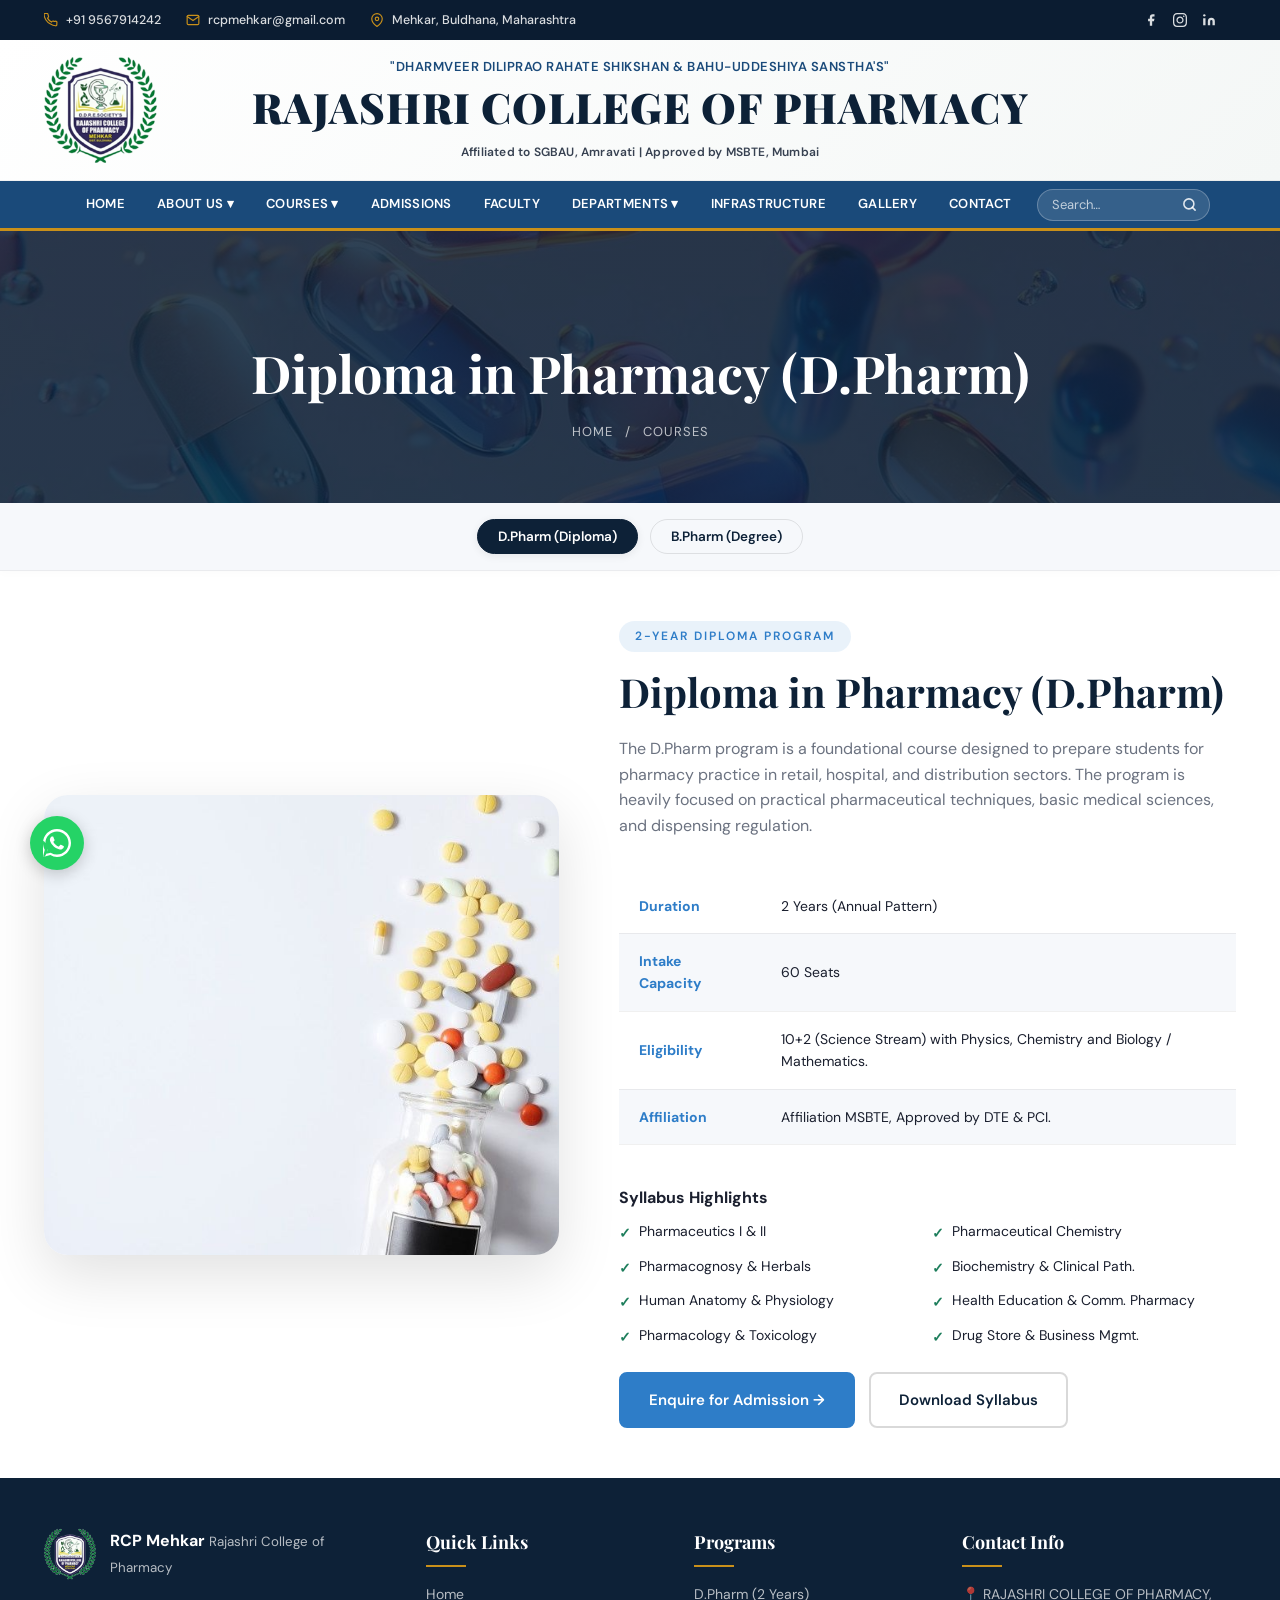
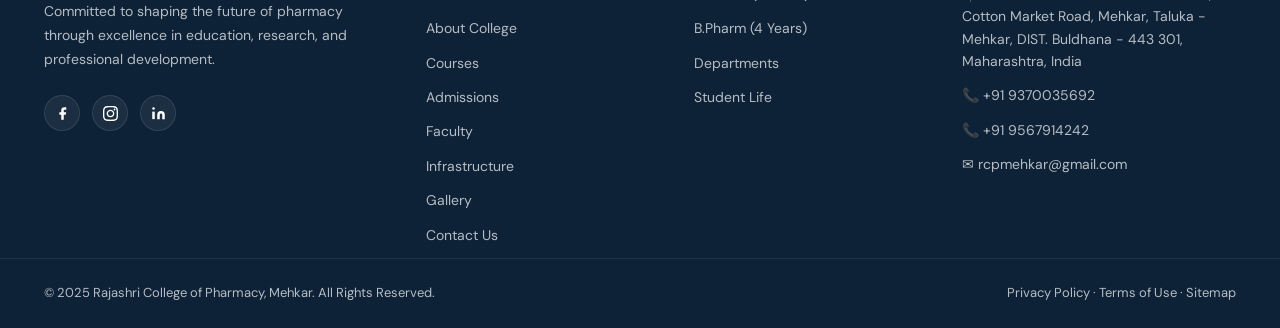
<file: courses.html>
<!DOCTYPE html>
<html lang="en">
<head>
  <meta charset="UTF-8" />
  <meta name="viewport" content="width=device-width, initial-scale=1.0" />
  <title>Pharmacy Courses – D.Pharm & B.Pharm | RCP Mehkar</title>
  <meta name="description" content="Explore academic programs at Rajashri College of Pharmacy (RCP Mehkar) Buldhana. Detailed information on D.Pharm (Diploma) and B.Pharm (Bachelor) programs." />
  <link rel="preconnect" href="https://fonts.googleapis.com" />
  <link href="https://fonts.googleapis.com/css2?family=Playfair+Display:wght@400;700;900&family=DM+Sans:wght@300;400;500;600&display=swap" rel="stylesheet" />
  <link rel="stylesheet" href="style.css" />
</head>
<body>

<!-- ===== SECTION 1: TOP UTILITY BAR ===== -->
<div class="top-utility-bar">
  <div class="container utility-inner">
    <div class="utility-left">
      <a href="tel:+919567914242">
        <svg width="14" height="14" viewBox="0 0 24 24" fill="none" stroke="var(--gold)" stroke-width="2" stroke-linecap="round" stroke-linejoin="round"><path d="M22 16.92v3a2 2 0 01-2.18 2 19.79 19.79 0 01-8.63-3.07A19.5 19.5 0 013.07 11.5a19.79 19.79 0 01-3.07-8.689A2 2 0 012 .84h3a2 2 0 012 1.72 12.84 12.84 0 00.7 2.81 2 2 0 01-.45 2.11L6.09 8.81a16 16 0 006.72 6.72l1.13-1.16a2 2 0 012.11-.45 12.84 12.84 0 002.81.7A2 2 0 0122 16.92z"/></svg>
        +91 9567914242
      </a>
      <a href="mailto:rcpmehkar@gmail.com">
        <svg width="14" height="14" viewBox="0 0 24 24" fill="none" stroke="var(--gold)" stroke-width="2" stroke-linecap="round" stroke-linejoin="round"><path d="M4 4h16c1.1 0 2 .9 2 2v12c0 1.1-.9 2-2 2H4c-1.1 0-2-.9-2-2V6c0-1.1.9-2 2-2z"/><polyline points="22,6 12,13 2,6"/></svg>
        rcpmehkar@gmail.com
      </a>
      <span>
        <svg width="14" height="14" viewBox="0 0 24 24" fill="none" stroke="var(--gold)" stroke-width="2" stroke-linecap="round" stroke-linejoin="round"><path d="M21 10c0 7-9 13-9 13s-9-6-9-13a9 9 0 0 1 18 0z"/><circle cx="12" cy="10" r="3"/></svg>
        Mehkar, Buldhana, Maharashtra
      </span>
    </div>
    <div class="utility-right">
      <div class="social-icons">
        <a href="https://www.facebook.com/share/18FSgfyaHR/" target="_blank" rel="noopener noreferrer" aria-label="Facebook" title="Facebook"><svg width="14" height="14" viewBox="0 0 24 24" fill="currentColor"><path d="M18 2h-3a5 5 0 0 0-5 5v3H7v4h3v8h4v-8h3l1-4h-4V7a1 1 0 0 1 1-1h3z"/></svg></a>
        <a href="https://www.instagram.com/rcop_collegemehkar?stkn=MWdubmxteHk4eXQ2ZQ==" target="_blank" rel="noopener noreferrer" aria-label="Instagram" title="Instagram"><svg width="14" height="14" viewBox="0 0 24 24" fill="currentColor"><path d="M12 2.163c3.204 0 3.584.012 4.85.07 3.252.148 4.771 1.691 4.919 4.919.058 1.265.069 1.645.069 4.849 0 3.205-.012 3.584-.069 4.849-.149 3.225-1.664 4.771-4.919 4.919-1.266.058-1.644.07-4.85.07-3.204 0-3.584-.012-4.849-.07-3.26-.149-4.771-1.699-4.919-4.92-.058-1.265-.07-1.644-.07-4.849 0-3.204.013-3.583.07-4.849.149-3.227 1.664-4.771 4.919-4.919 1.266-.057 1.645-.069 4.849-.069zm0-2.163c-3.259 0-3.667.014-4.947.072-4.358.2-6.78 2.618-6.98 6.98-.059 1.281-.073 1.689-.073 4.948 0 3.259.014 3.668.072 4.948.2 4.358 2.618 6.78 6.98 6.98 1.281.058 1.689.072 4.948.072 3.259 0 3.668-.014 4.948-.072 4.354-.2 6.782-2.618 6.979-6.98.059-1.28.073-1.689.073-4.948 0-3.259-.014-3.667-.072-4.947-.196-4.354-2.617-6.78-6.979-6.98-1.281-.059-1.69-.073-4.949-.073zm0 5.838c-3.403 0-6.162 2.759-6.162 6.162s2.759 6.163 6.162 6.163 6.162-2.759 6.162-6.163c0-3.403-2.759-6.162-6.162-6.162zm0 10.162c-2.209 0-4-1.79-4-4 0-2.209 1.791-4 4-4s4 1.791 4 4c0 2.21-1.791 4-4 4zm6.406-11.845c-.796 0-1.441.645-1.441 1.44s.645 1.44 1.441 1.44c.795 0 1.439-.645 1.439-1.44s-.644-1.44-1.439-1.44z"/></svg></a>
        <a href="https://www.linkedin.com/in/rajashri-pharmacy-5080033b5?utm_source=share_via&amp;utm_content=profile&amp;utm_medium=member_android" target="_blank" rel="noopener noreferrer" aria-label="LinkedIn" title="LinkedIn"><svg width="14" height="14" viewBox="0 0 24 24" fill="currentColor"><path d="M16 8a6 6 0 0 1 6 6v7h-4v-7a2 2 0 0 0-2-2 2 2 0 0 0-2 2v7h-4v-7a6 6 0 0 1 6-6z"/><rect x="2" y="9" width="4" height="12"/><circle cx="4" cy="4" r="2"/></svg></a>
      </div>
    </div>
  </div>
</div>

<!-- ===== SECTION 2: COLLEGE BRANDING SECTION ===== -->
<div class="college-branding">
  <div class="container branding-inner">
    <div class="branding-logo-left">
      <a href="index.html">
        <img src="images/logo.png" alt="RCP Mehkar Logo" />
      </a>
    </div>
    <div class="branding-details">
      <div class="college-motto">"Dharmveer Diliprao Rahate Shikshan &amp; Bahu-Uddeshiya Sanstha's"</div>
      <h1 class="college-name">RAJASHRI COLLEGE OF PHARMACY</h1>
      <div class="college-affiliations">Affiliated to SGBAU, Amravati | Approved by MSBTE, Mumbai</div>
    </div>
  </div>
</div>

<!-- ===== SECTION 3: NAVIGATION BAR ===== -->
<header class="navbar" id="navbar">
  <div class="container nav-inner">
    <a href="index.html" class="logo-mobile">
      <img src="images/logo.png" alt="RCP Mehkar Logo" />
      <span>RCP Mehkar</span>
    </a>
    <button class="hamburger" id="hamburger" aria-label="Menu">
      <span></span><span></span><span></span>
    </button>
    <nav class="nav-links" id="navLinks">
      <a href="index.html">Home</a>
      <div class="dropdown">
        <a href="about.html">About Us ▾</a>
        <div class="drop-menu">
          <a href="about.html#overview">Overview</a>
          <a href="about.html#vision">Vision &amp; Mission</a>
          <a href="about.html#history">History</a>
          <a href="about.html#management">Management</a>
        </div>
      </div>
      <div class="dropdown">
        <a href="courses.html" class="active">Courses ▾</a>
        <div class="drop-menu">
          <a href="courses.html#dpharm">D.Pharm</a>
          <a href="courses.html#bpharm">B.Pharm</a>
        </div>
      </div>
      <a href="admissions.html">Admissions</a>
      <a href="faculty.html">Faculty</a>
      <div class="dropdown">
        <a href="departments.html">Departments ▾</a>
        <div class="drop-menu">
          <a href="departments.html#pharmaceutics">Pharmaceutics</a>
          <a href="departments.html#pharmacology">Pharmacology</a>
          <a href="departments.html#chemistry">Pharm. Chemistry</a>
          <a href="departments.html#pharmacognosy">Pharmacognosy</a>
        </div>
      </div>
      <a href="infrastructure.html">Infrastructure</a>
      <a href="gallery.html">Gallery</a>
      <a href="contact.html">Contact</a>
      <div class="nav-search" id="navSearch">
        <input type="text" id="searchInput" placeholder="Search…" autocomplete="off" aria-label="Search site" />
        <button class="search-icon-btn" id="searchBtn" aria-label="Search">
          <svg width="15" height="15" viewBox="0 0 24 24" fill="none" stroke="currentColor" stroke-width="2.5" stroke-linecap="round" stroke-linejoin="round"><circle cx="11" cy="11" r="8"/><path d="m21 21-4.35-4.35"/></svg>
        </button>
        <div class="search-results" id="searchResults"></div>
      </div>
    </nav>
  </div>
</header>

<!-- ===== PAGE HEADER ===== -->
<section class="page-header">
  <div class="container">
    <h1>Our Academic Courses</h1>
    <div class="breadcrumb">
      <a href="index.html">Home</a> <span>/</span> Courses
    </div>
  </div>
</section>

<!-- ===== COURSE NAVIGATION TABS ===== -->
<div class="about-tabs-bar">
  <div class="container about-tabs-inner">
    <button class="about-tab-btn active" data-target="dpharm">D.Pharm (Diploma)</button>
    <button class="about-tab-btn" data-target="bpharm">B.Pharm (Degree)</button>
  </div>
</div>

<!-- ===== D.PHARM SECTION ===== -->
<section class="section" id="dpharm">
  <div class="container">
    <div style="display: grid; grid-template-columns: 1fr 1.2fr; gap: 60px; align-items: center;" class="about-grid">
      <div class="about-media reveal">
        <img src="images/course-pills.jpg" alt="D.Pharm Course Study" style="border-radius: var(--radius-lg); box-shadow: var(--shadow-lg); width: 100%; height: 460px; object-fit: cover;" />
      </div>
      <div class="about-content reveal">
        <span class="section-tag">2-Year Diploma Program</span>
        <h2>Diploma in Pharmacy (D.Pharm)</h2>
        <p>The D.Pharm program is a foundational course designed to prepare students for pharmacy practice in retail, hospital, and distribution sectors. The program is heavily focused on practical pharmaceutical techniques, basic medical sciences, and dispensing regulation.</p>
        
        <div class="table-responsive">
          <table class="matrix-table" style="margin: 20px 0;">
            <tr><td><strong>Duration</strong></td><td>2 Years (Annual Pattern)</td></tr>
            <tr><td><strong>Intake Capacity</strong></td><td>60 Seats</td></tr>
            <tr><td><strong>Eligibility</strong></td><td>10+2 (Science Stream) with Physics, Chemistry and Biology / Mathematics.</td></tr>
            <tr><td><strong>Affiliation</strong></td><td>Affiliation MSBTE, Approved by DTE & PCI.</td></tr>
          </table>
        </div>

        <h4>Syllabus Highlights</h4>
        <ul class="check-list" style="margin-top: 10px;">
          <li>Pharmaceutics I & II</li>
          <li>Pharmaceutical Chemistry</li>
          <li>Pharmacognosy & Herbals</li>
          <li>Biochemistry & Clinical Path.</li>
          <li>Human Anatomy & Physiology</li>
          <li>Health Education & Comm. Pharmacy</li>
          <li>Pharmacology & Toxicology</li>
          <li>Drug Store & Business Mgmt.</li>
        </ul>
        
        <div class="about-btns" style="margin-top: 24px;">
          <a href="admissions.html" class="btn-primary">Enquire for Admission →</a>
          <a href="pdf/D-Pharm-Syllabus.pdf" class="btn-ghost">Download Syllabus</a>
        </div>
      </div>
    </div>
  </div>
</section>

<!-- ===== B.PHARM SECTION ===== -->
<section class="section bg-light" id="bpharm" style="display: none;">
  <div class="container">
    <div style="display: grid; grid-template-columns: 1.2fr 1fr; gap: 60px; align-items: center;" class="about-grid">
      <div class="about-content reveal">
        <span class="section-tag">4-Year Degree Program</span>
        <h2>Bachelor of Pharmacy (B.Pharm)</h2>
        <p>B.Pharm is a highly comprehensive undergraduate program that offers deep insights into drug synthesis, formulation development, pharmacology, analytical chemistry, and regulatory practices. This degree is the gold standard for pursuing careers in pharmaceutical research, production, drug control, or academic settings.</p>
        
        <div class="table-responsive">
          <table class="matrix-table" style="margin: 20px 0;">
            <tr><td><strong>Duration</strong></td><td>4 Years (8 Semesters)</td></tr>
            <tr><td><strong>Intake Capacity</strong></td><td>60 Seats</td></tr>
            <tr><td><strong>Eligibility</strong></td><td>10+2 (Science Stream) with PCB/PCM. Must qualify state-level MHT-CET or national NEET exam. Lateral Entry directly to 2nd year available for D.Pharm holders.</td></tr>
            <tr><td><strong>Affiliation</strong></td><td>Affiliation Sant Gadge Baba Amravati University, Approved by PCI & DTE Maharashtra.</td></tr>
          </table>
        </div>

        <h4>Core Study Modules</h4>
        <ul class="check-list" style="margin-top: 10px;">
          <li>Human Anatomy & Physiology</li>
          <li>Pharmaceutical Chemistry</li>
          <li>Physical Pharmaceutics</li>
          <li>Pharmacology (Mechanism of Action)</li>
          <li>Medicinal Chemistry</li>
          <li>Industrial & Biopharmaceutics</li>
          <li>Quality Control & Instrumentation</li>
          <li>Novel Drug Delivery Systems (NDDS)</li>
        </ul>
        
        <div class="about-btns" style="margin-top: 24px;">
          <a href="admissions.html" class="btn-primary">Enquire for Admission →</a>
          <a href="pdf/B-Pharm-Syllabus.pdf" class="btn-ghost">Download Syllabus</a>
        </div>
      </div>
      <div class="about-media reveal">
        <img src="images/course-research.jpg" alt="B.Pharm Course Study" style="border-radius: var(--radius-lg); box-shadow: var(--shadow-lg); width: 100%; height: 460px; object-fit: cover;" />
      </div>
    </div>
  </div>
</section>

<!-- ===== FOOTER ===== -->
<footer class="footer">
  <div class="container footer-grid">
    <div class="footer-brand">
      <a href="index.html" class="logo footer-logo" style="margin-bottom:20px; display: flex; align-items: center; gap: 14px; text-decoration: none;">
        <img src="images/logo.png" alt="RCP Mehkar Logo" class="logo-img" style="width:52px; height:52px;" />
        <div class="logo-text">
          <strong style="color:#fff;">RCP Mehkar</strong>
          <small>Rajashri College of Pharmacy</small>
        </div>
      </a>
      <p>Committed to shaping the future of pharmacy through excellence in education, research, and professional development.</p>
      <div class="footer-social">
        <a href="https://www.facebook.com/share/18FSgfyaHR/" target="_blank" rel="noopener noreferrer" aria-label="Facebook" title="Facebook">
          <svg width="15" height="15" viewBox="0 0 24 24" fill="currentColor"><path d="M18 2h-3a5 5 0 0 0-5 5v3H7v4h3v8h4v-8h3l1-4h-4V7a1 1 0 0 1 1-1h3z"/></svg>
        </a>
        <a href="https://www.instagram.com/rcop_collegemehkar?stkn=MWdubmxteHk4eXQ2ZQ==" target="_blank" rel="noopener noreferrer" aria-label="Instagram" title="Instagram">
          <svg width="15" height="15" viewBox="0 0 24 24" fill="currentColor"><path d="M12 2.163c3.204 0 3.584.012 4.85.07 3.252.148 4.771 1.691 4.919 4.919.058 1.265.069 1.645.069 4.849 0 3.205-.012 3.584-.069 4.849-.149 3.225-1.664 4.771-4.919 4.919-1.266.058-1.644.07-4.85.07-3.204 0-3.584-.012-4.849-.07-3.26-.149-4.771-1.699-4.919-4.92-.058-1.265-.07-1.644-.07-4.849 0-3.204.013-3.583.07-4.849.149-3.227 1.664-4.771 4.919-4.919 1.266-.057 1.645-.069 4.849-.069zm0-2.163c-3.259 0-3.667.014-4.947.072-4.358.2-6.78 2.618-6.98 6.98-.059 1.281-.073 1.689-.073 4.948 0 3.259.014 3.668.072 4.948.2 4.358 2.618 6.78 6.98 6.98 1.281.058 1.689.072 4.948.072 3.259 0 3.668-.014 4.948-.072 4.354-.2 6.782-2.618 6.979-6.98.059-1.28.073-1.689.073-4.948 0-3.259-.014-3.667-.072-4.947-.196-4.354-2.617-6.78-6.979-6.98-1.281-.059-1.69-.073-4.949-.073zm0 5.838c-3.403 0-6.162 2.759-6.162 6.162s2.759 6.163 6.162 6.163 6.162-2.759 6.162-6.163c0-3.403-2.759-6.162-6.162-6.162zm0 10.162c-2.209 0-4-1.79-4-4 0-2.209 1.791-4 4-4s4 1.791 4 4c0 2.21-1.791 4-4 4zm6.406-11.845c-.796 0-1.441.645-1.441 1.44s.645 1.44 1.441 1.44c.795 0 1.439-.645 1.439-1.44s-.644-1.44-1.439-1.44z"/></svg>
        </a>
        <a href="https://www.linkedin.com/in/rajashri-pharmacy-5080033b5?utm_source=share_via&amp;utm_content=profile&amp;utm_medium=member_android" target="_blank" rel="noopener noreferrer" aria-label="LinkedIn" title="LinkedIn">
          <svg width="15" height="15" viewBox="0 0 24 24" fill="currentColor"><path d="M16 8a6 6 0 0 1 6 6v7h-4v-7a2 2 0 0 0-2-2 2 2 0 0 0-2 2v7h-4v-7a6 6 0 0 1 6-6z"/><rect x="2" y="9" width="4" height="12"/><circle cx="4" cy="4" r="2"/></svg>
        </a>
      </div>
      
    </div>
    <div class="footer-links">
      <h4>Quick Links</h4>
      <ul>
        <li><a href="index.html">Home</a></li>
        <li><a href="about.html">About College</a></li>
        <li><a href="courses.html">Courses</a></li>
        <li><a href="admissions.html">Admissions</a></li>
        <li><a href="faculty.html">Faculty</a></li>
        <li><a href="infrastructure.html">Infrastructure</a></li>
        <li><a href="gallery.html">Gallery</a></li>
        <li><a href="contact.html">Contact Us</a></li>
      </ul>
    </div>
    <div class="footer-links">
      <h4>Programs</h4>
      <ul>
        <li><a href="courses.html#dpharm">D.Pharm (2 Years)</a></li>
        <li><a href="courses.html#bpharm">B.Pharm (4 Years)</a></li>
        <li><a href="departments.html">Departments</a></li>
        
        
        <li><a href="infrastructure.html">Student Life</a></li>
        
      </ul>
    </div>
    <div class="footer-contact">
      <h4>Contact Info</h4>
      <p>📍  RAJASHRI COLLEGE OF PHARMACY, Cotton Market Road, Mehkar, Taluka - Mehkar, DIST. Buldhana - 443 301, Maharashtra, India</p>
      <p>📞 +91 9370035692 </p>
      <p>📞 +91 9567914242 </p>
      <p>✉ rcpmehkar@gmail.com</p>
    </div>
  </div>
  <div class="footer-bottom">
    <div class="container">
      <p>© 2025 Rajashri College of Pharmacy, Mehkar. All Rights Reserved.</p>
      <p><a href="about.html">Privacy Policy</a> · <a href="about.html">Terms of Use</a> · <a href="about.html">Sitemap</a></p>
    </div>
  </div>
</footer>

<!-- ===== WHATSAPP BUTTON ===== -->
<a href="https://wa.me/919567914242?text=Hello%2C%20I%20am%20interested%20in%20admission%20at%20RCP%20Mehkar." class="whatsapp-btn" target="_blank" aria-label="Chat on WhatsApp">
  <svg viewBox="0 0 32 32" fill="white" width="28" height="28"><path d="M16 0C7.16 0 0 7.16 0 16c0 2.82.74 5.46 2.03 7.76L0 32l8.45-2.2A15.94 15.94 0 0016 32c8.84 0 16-7.16 16-16S24.84 0 16 0zm0 29.23a13.2 13.2 0 01-6.71-1.83l-.48-.29-4.96 1.3 1.32-4.83-.31-.5A13.23 13.23 0 112.77 16c0-7.3 5.94-13.23 13.23-13.23 7.3 0 13.23 5.93 13.23 13.23 0 7.29-5.93 13.23-13.23 13.23zm7.26-9.91c-.4-.2-2.36-1.17-2.73-1.3-.36-.13-.63-.2-.89.2-.27.4-1.03 1.3-1.26 1.57-.23.27-.47.3-.87.1-2.36-1.18-3.91-2.1-5.46-4.76-.41-.71.41-.66 1.17-2.18.13-.26.07-.49-.04-.69-.1-.2-.89-2.14-1.22-2.93-.32-.77-.65-.66-.89-.67l-.76-.01c-.26 0-.69.1-1.05.49-.36.4-1.37 1.34-1.37 3.27s1.4 3.79 1.6 4.05c.19.26 2.74 4.19 6.65 5.88 2.47 1.07 3.44 1.16 4.68.98.75-.11 2.36-.97 2.69-1.9.33-.93.33-1.72.23-1.9-.1-.17-.36-.27-.76-.47z"/></svg>
</a>

<!-- ===== SCROLL TO TOP ===== -->
<button class="scroll-top" id="scrollTop" aria-label="Scroll to top">↑</button>

<script src="script.js"></script>
<script>
document.addEventListener('DOMContentLoaded', () => {
  const sections = ['dpharm', 'bpharm'];
  const tabBtns = document.querySelectorAll('.about-tab-btn');
  
  function showSection(targetId) {
    let id = targetId.toLowerCase().trim();
    if (!sections.includes(id)) {
      id = 'dpharm'; // Default fallback
    }
    
    // Toggle D.Pharm and B.Pharm visibility with transitions
    sections.forEach(secId => {
      const sec = document.getElementById(secId);
      if (sec) {
        if (secId === id) {
          sec.style.display = 'block';
          sec.style.opacity = 0;
          // Trigger a quick layout repaint
          sec.offsetHeight;
          sec.style.transition = 'opacity 0.4s ease';
          sec.style.opacity = 1;
          
          // Re-trigger scroll reveal animations inside the active section
          const reveals = sec.querySelectorAll('.reveal');
          reveals.forEach(r => r.classList.add('active'));
        } else {
          sec.style.display = 'none';
        }
      }
    });

    // Update active tab buttons
    tabBtns.forEach(btn => {
      btn.classList.toggle('active', btn.getAttribute('data-target') === id);
    });

    // Update page header title
    const headerTitle = document.querySelector('.page-header h1');
    if (headerTitle) {
      if (id === 'dpharm') headerTitle.innerText = 'Diploma in Pharmacy (D.Pharm)';
      else if (id === 'bpharm') headerTitle.innerText = 'Bachelor of Pharmacy (B.Pharm)';
    }

    // Scroll smoothly to top of sections
    window.scrollTo({ top: 0, behavior: 'smooth' });
  }

  // Handle Tab Button Clicks
  tabBtns.forEach(btn => {
    btn.addEventListener('click', () => {
      const target = btn.getAttribute('data-target');
      window.location.hash = target;
      showSection(target);
    });
  });

  // Intercept dropdown nav links to make switching immediate on click
  document.querySelectorAll('a').forEach(link => {
    const href = link.getAttribute('href');
    if (href && href.includes('courses.html#')) {
      link.addEventListener('click', (e) => {
        const hash = href.split('#')[1];
        e.preventDefault();
        window.location.hash = hash;
        showSection(hash);
      });
    }
  });

  // Listen for hash changes (nav link clicks)
  window.addEventListener('hashchange', () => {
    const hash = window.location.hash.substring(1);
    showSection(hash);
  });

  // Initial load check
  const initialHash = window.location.hash.substring(1);
  showSection(initialHash || 'dpharm');
});
</script>
</body>
</html>
</file>
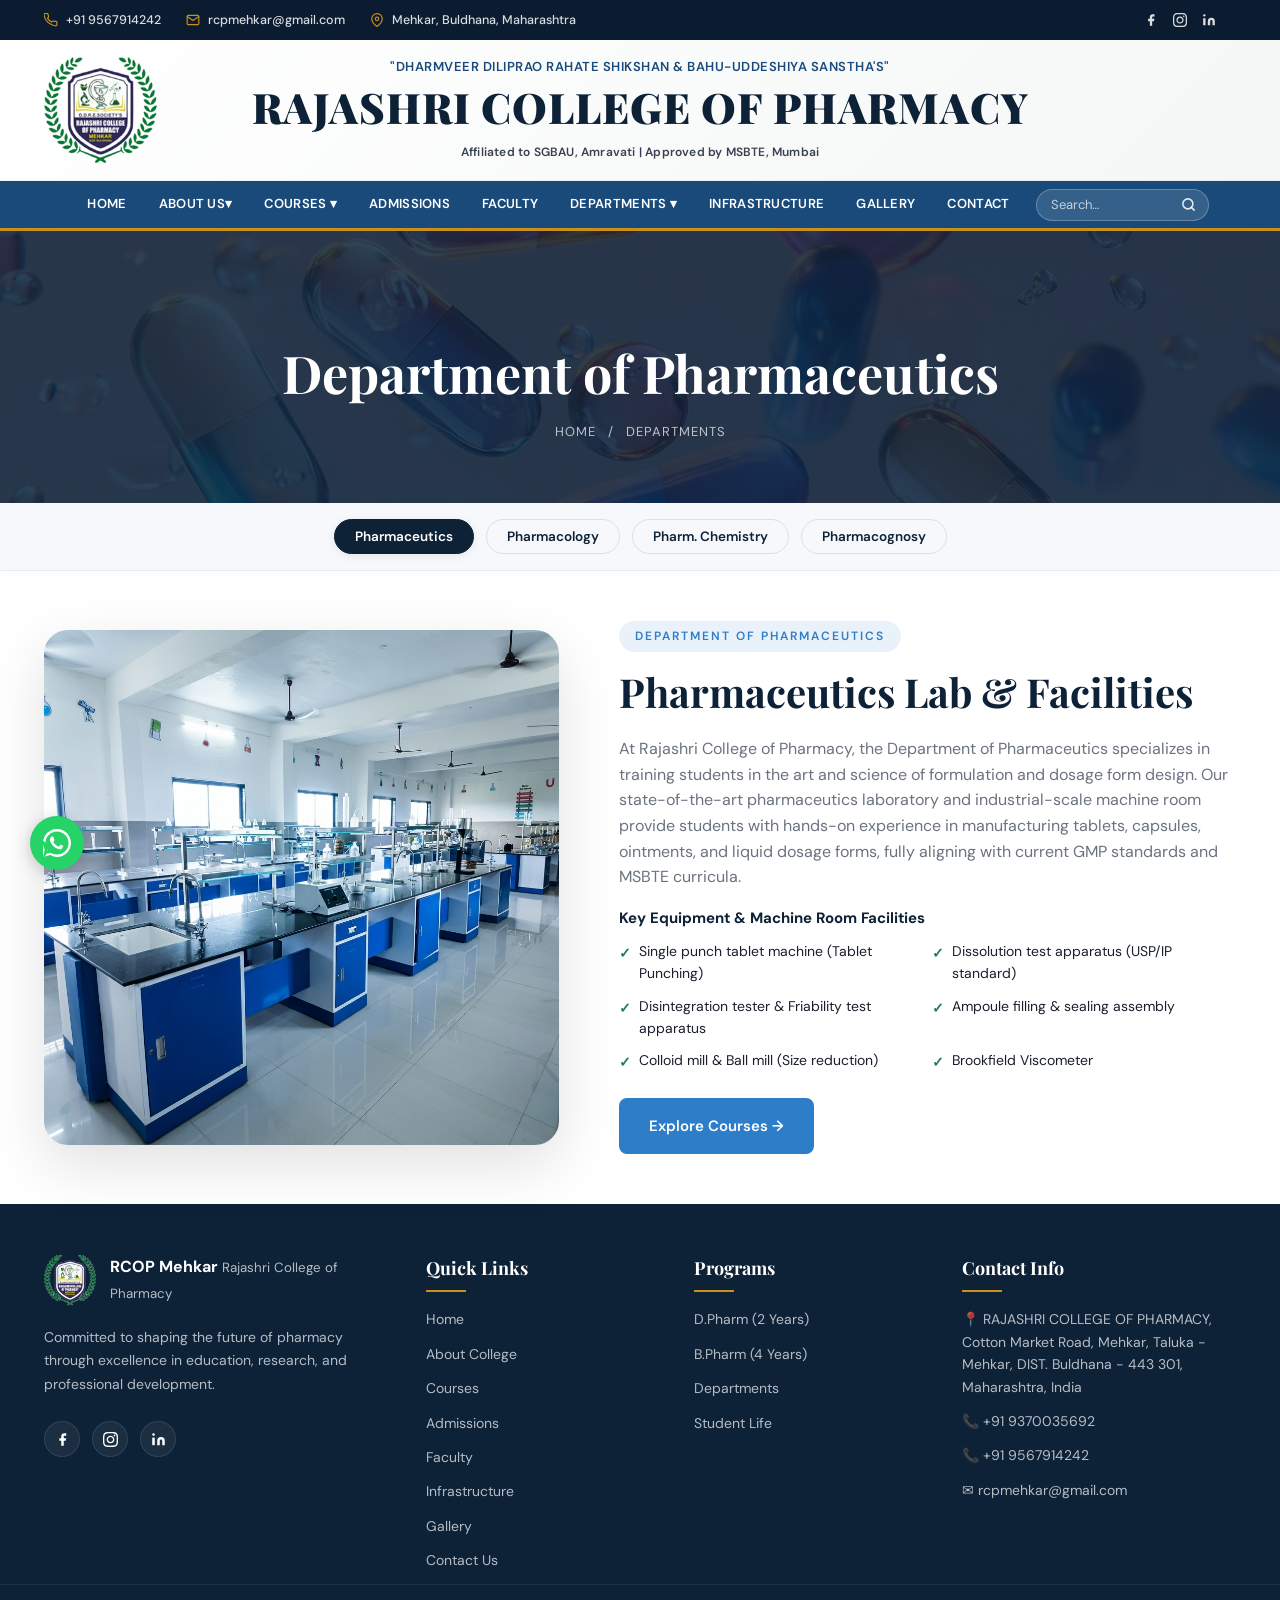
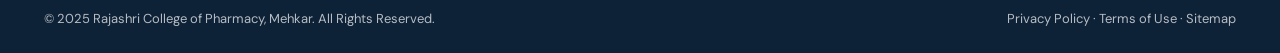
<file: departments.html>
<!DOCTYPE html>
<html lang="en">
<head>
  <meta charset="UTF-8" />
  <meta name="viewport" content="width=device-width, initial-scale=1.0" />
  <title>Departments – Laboratories & Facilities | RCOP Mehkar</title>
  <meta name="description" content="Explore the academic departments at Rajashri College of Pharmacy (RCOP Mehkar) Buldhana: Pharmaceutics, Pharmacology, Pharmaceutical Chemistry, and Pharmacognosy." />
  <link rel="preconnect" href="https://fonts.googleapis.com" />
  <link href="https://fonts.googleapis.com/css2?family=Playfair+Display:wght@400;700;900&family=DM+Sans:wght@300;400;500;600&display=swap" rel="stylesheet" />
  <link rel="stylesheet" href="style.css" />
</head>
<body>

<!-- ===== SECTION 1: TOP UTILITY BAR ===== -->
<div class="top-utility-bar">
  <div class="container utility-inner">
    <div class="utility-left">
      <a href="tel:+919567914242">
        <svg width="14" height="14" viewBox="0 0 24 24" fill="none" stroke="var(--gold)" stroke-width="2" stroke-linecap="round" stroke-linejoin="round"><path d="M22 16.92v3a2 2 0 01-2.18 2 19.79 19.79 0 01-8.63-3.07A19.5 19.5 0 013.07 11.5a19.79 19.79 0 01-3.07-8.689A2 2 0 012 .84h3a2 2 0 012 1.72 12.84 12.84 0 00.7 2.81 2 2 0 01-.45 2.11L6.09 8.81a16 16 0 006.72 6.72l1.13-1.16a2 2 0 012.11-.45 12.84 12.84 0 002.81.7A2 2 0 0122 16.92z"/></svg>
        +91 9567914242
      </a>
      <a href="mailto:rcpmehkar@gmail.com">
        <svg width="14" height="14" viewBox="0 0 24 24" fill="none" stroke="var(--gold)" stroke-width="2" stroke-linecap="round" stroke-linejoin="round"><path d="M4 4h16c1.1 0 2 .9 2 2v12c0 1.1-.9 2-2 2H4c-1.1 0-2-.9-2-2V6c0-1.1.9-2 2-2z"/><polyline points="22,6 12,13 2,6"/></svg>
        rcpmehkar@gmail.com
      </a>
      <span>
        <svg width="14" height="14" viewBox="0 0 24 24" fill="none" stroke="var(--gold)" stroke-width="2" stroke-linecap="round" stroke-linejoin="round"><path d="M21 10c0 7-9 13-9 13s-9-6-9-13a9 9 0 0 1 18 0z"/><circle cx="12" cy="10" r="3"/></svg>
        Mehkar, Buldhana, Maharashtra
      </span>
    </div>
    <div class="utility-right">
      <div class="social-icons">
        <a href="https://www.facebook.com/share/18FSgfyaHR/" target="_blank" rel="noopener noreferrer" aria-label="Facebook" title="Facebook"><svg width="14" height="14" viewBox="0 0 24 24" fill="currentColor"><path d="M18 2h-3a5 5 0 0 0-5 5v3H7v4h3v8h4v-8h3l1-4h-4V7a1 1 0 0 1 1-1h3z"/></svg></a>
        <a href="https://www.instagram.com/rcop_collegemehkar?stkn=MWdubmxteHk4eXQ2ZQ==" target="_blank" rel="noopener noreferrer" aria-label="Instagram" title="Instagram"><svg width="14" height="14" viewBox="0 0 24 24" fill="currentColor"><path d="M12 2.163c3.204 0 3.584.012 4.85.07 3.252.148 4.771 1.691 4.919 4.919.058 1.265.069 1.645.069 4.849 0 3.205-.012 3.584-.069 4.849-.149 3.225-1.664 4.771-4.919 4.919-1.266.058-1.644.07-4.85.07-3.204 0-3.584-.012-4.849-.07-3.26-.149-4.771-1.699-4.919-4.92-.058-1.265-.07-1.644-.07-4.849 0-3.204.013-3.583.07-4.849.149-3.227 1.664-4.771 4.919-4.919 1.266-.057 1.645-.069 4.849-.069zm0-2.163c-3.259 0-3.667.014-4.947.072-4.358.2-6.78 2.618-6.98 6.98-.059 1.281-.073 1.689-.073 4.948 0 3.259.014 3.668.072 4.948.2 4.358 2.618 6.78 6.98 6.98 1.281.058 1.689.072 4.948.072 3.259 0 3.668-.014 4.948-.072 4.354-.2 6.782-2.618 6.979-6.98.059-1.28.073-1.689.073-4.948 0-3.259-.014-3.667-.072-4.947-.196-4.354-2.617-6.78-6.979-6.98-1.281-.059-1.69-.073-4.949-.073zm0 5.838c-3.403 0-6.162 2.759-6.162 6.162s2.759 6.163 6.162 6.163 6.162-2.759 6.162-6.163c0-3.403-2.759-6.162-6.162-6.162zm0 10.162c-2.209 0-4-1.79-4-4 0-2.209 1.791-4 4-4s4 1.791 4 4c0 2.21-1.791 4-4 4zm6.406-11.845c-.796 0-1.441.645-1.441 1.44s.645 1.44 1.441 1.44c.795 0 1.439-.645 1.439-1.44s-.644-1.44-1.439-1.44z"/></svg></a>
        <a href="https://www.linkedin.com/in/rajashri-pharmacy-5080033b5?utm_source=share_via&amp;utm_content=profile&amp;utm_medium=member_android" target="_blank" rel="noopener noreferrer" aria-label="LinkedIn" title="LinkedIn"><svg width="14" height="14" viewBox="0 0 24 24" fill="currentColor"><path d="M16 8a6 6 0 0 1 6 6v7h-4v-7a2 2 0 0 0-2-2 2 2 0 0 0-2 2v7h-4v-7a6 6 0 0 1 6-6z"/><rect x="2" y="9" width="4" height="12"/><circle cx="4" cy="4" r="2"/></svg></a>
      </div>
    </div>
  </div>
</div>

<!-- ===== SECTION 2: COLLEGE BRANDING SECTION ===== -->
<div class="college-branding">
  <div class="container branding-inner">
    <div class="branding-logo-left">
      <a href="index.html">
        <img src="images/logo.png" alt="RCP Mehkar Logo" />
      </a>
    </div>
    <div class="branding-details">
      <div class="college-motto">"Dharmveer Diliprao Rahate Shikshan &amp; Bahu-Uddeshiya Sanstha's"</div>
      <h1 class="college-name">RAJASHRI COLLEGE OF PHARMACY</h1>
      <div class="college-affiliations">Affiliated to SGBAU, Amravati | Approved by MSBTE, Mumbai</div>
    </div>
  </div>
</div>

<!-- ===== SECTION 3: NAVIGATION BAR ===== -->
<header class="navbar" id="navbar">
  <div class="container nav-inner">
    <a href="index.html" class="logo-mobile">
      <img src="images/logo.png" alt="RCP Mehkar Logo" />
      <span>RCOP Mehkar</span>
    </a>
    <button class="hamburger" id="hamburger" aria-label="Menu">
      <span></span><span></span><span></span>
    </button>
    <nav class="nav-links" id="navLinks">
      <a href="index.html">Home</a>
      <div class="dropdown">
        <a href="about.html">About Us▾</a>
        <div class="drop-menu">
          <a href="about.html#overview">Overview</a>
          <a href="about.html#vision">Vision &amp; Mission</a>
          <a href="about.html#history">History</a>
          <a href="about.html#management">Management</a>
        </div>
      </div>
      <div class="dropdown">
        <a href="courses.html">Courses ▾</a>
        <div class="drop-menu">
          <a href="courses.html#dpharm">D.Pharm</a>
          <a href="courses.html#bpharm">B.Pharm</a>
        </div>
      </div>
      <a href="admissions.html">Admissions</a>
      <a href="faculty.html">Faculty</a>
      <div class="dropdown">
        <a href="departments.html" class="active">Departments ▾</a>
        <div class="drop-menu">
          <a href="departments.html#pharmaceutics">Pharmaceutics</a>
          <a href="departments.html#pharmacology">Pharmacology</a>
          <a href="departments.html#chemistry">Pharm. Chemistry</a>
          <a href="departments.html#pharmacognosy">Pharmacognosy</a>
        </div>
      </div>
      <a href="infrastructure.html">Infrastructure</a>
      <a href="gallery.html">Gallery</a>
      <a href="contact.html">Contact</a>
      <div class="nav-search" id="navSearch">
        <input type="text" id="searchInput" placeholder="Search…" autocomplete="off" aria-label="Search site" />
        <button class="search-icon-btn" id="searchBtn" aria-label="Search">
          <svg width="15" height="15" viewBox="0 0 24 24" fill="none" stroke="currentColor" stroke-width="2.5" stroke-linecap="round" stroke-linejoin="round"><circle cx="11" cy="11" r="8"/><path d="m21 21-4.35-4.35"/></svg>
        </button>
        <div class="search-results" id="searchResults"></div>
      </div>
    </nav>
  </div>
</header>

<!-- ===== PAGE HEADER ===== -->
<section class="page-header">
  <div class="container">
    <h1>Academic Departments</h1>
    <div class="breadcrumb">
      <a href="index.html">Home</a> <span>/</span> Departments
    </div>
  </div>
</section>

<!-- ===== DEPARTMENT NAVIGATION TABS ===== -->
<div class="about-tabs-bar">
  <div class="container about-tabs-inner">
    <button class="about-tab-btn active" data-target="pharmaceutics">Pharmaceutics</button>
    <button class="about-tab-btn" data-target="pharmacology">Pharmacology</button>
    <button class="about-tab-btn" data-target="chemistry">Pharm. Chemistry</button>
    <button class="about-tab-btn" data-target="pharmacognosy">Pharmacognosy</button>
  </div>
</div>

<!-- ===== PHARMACEUTICS SECTION ===== -->
<section class="section" id="pharmaceutics">
  <div class="container">
    <div style="display: grid; grid-template-columns: 1fr 1.2fr; gap: 60px; align-items: center;" class="about-grid">
      <div class="about-media reveal">
        <img src="images/infra-pharmaceutical-lab.png" alt="Pharmaceutics Formulation Lab" style="border-radius: var(--radius-lg); box-shadow: var(--shadow-lg); width: 100%;" />
      </div>
      <div class="about-content reveal">
        <span class="section-tag">Department of Pharmaceutics</span>
        <h2>Pharmaceutics Lab &amp; Facilities</h2>
        <p>At Rajashri College of Pharmacy, the Department of Pharmaceutics specializes in training students in the art and science of formulation and dosage form design. Our state-of-the-art pharmaceutics laboratory and industrial-scale machine room provide students with hands-on experience in manufacturing tablets, capsules, ointments, and liquid dosage forms, fully aligning with current GMP standards and MSBTE curricula.</p>

        <h4 style="font-size:15px; font-weight:700; color:var(--navy); margin-bottom:10px;">Key Equipment &amp; Machine Room Facilities</h4>
        <ul class="check-list" style="margin-top:10px;">
          <li>Single punch tablet machine (Tablet Punching)</li>
          <li>Dissolution test apparatus (USP/IP standard)</li>
          <li>Disintegration tester &amp; Friability test apparatus</li>
          <li>Ampoule filling &amp; sealing assembly</li>
          <li>Colloid mill &amp; Ball mill (Size reduction)</li>
          <li>Brookfield Viscometer</li>
        </ul>
        <div class="about-btns" style="margin-top:24px;">
          <a href="courses.html" class="btn-primary">Explore Courses →</a>
        </div>
      </div>
    </div>
  </div>
</section>

<!-- ===== PHARMACOLOGY SECTION ===== -->
<section class="section bg-light" id="pharmacology" style="display: none;">
  <div class="container">
    <div style="display: grid; grid-template-columns: 1.2fr 1fr; gap: 60px; align-items: center;" class="about-grid">
      <div class="about-content reveal">
        <span class="section-tag">Department of Pharmacology</span>
        <h2>Pharmacology Lab &amp; Apparatus</h2>
        <p>The Department of Pharmacology at RCOP Mehkar focuses on providing students with deep insights into drug action, pharmacokinetics, and human physiology. Students perform practical training in our fully equipped APHE (Human Anatomy & Physiology) laboratory, utilizing advanced digital kymographs, organ baths, and simulated experimental software that ensures high-quality scientific screening while respecting animal-free testing guidelines.</p>

        <h4 style="font-size:15px; font-weight:700; color:var(--navy); margin-bottom:10px;">Key Laboratories &amp; Apparatus</h4>
        <ul class="check-list" style="margin-top:10px;">
          <li>APHE Lab (Human Anatomy, Physiology &amp; Health Education)</li>
          <li>Digital Kymographs &amp; student organ baths</li>
          <li>Rotarod apparatus (Muscle coordination testing)</li>
          <li>Actophotometer (Locomotor activity screening)</li>
          <li>Simulated Pharmacology experimental software (No animal cruelty)</li>
          <li>Sphygmomanometers &amp; Spirometers</li>
        </ul>
        <div class="about-btns" style="margin-top:24px;">
          <a href="courses.html" class="btn-primary">Explore Courses →</a>
        </div>
      </div>
      <div class="about-media reveal">
        <img src="images/gallery-pharmacology-lab.png" alt="Pharmacology Bio-Research Lab" style="border-radius: var(--radius-lg); box-shadow: var(--shadow-lg); width: 100%;" />
      </div>
    </div>
  </div>
</section>

<!-- ===== PHARMACEUTICAL CHEMISTRY SECTION ===== -->
<section class="section" id="chemistry" style="display: none;">
  <div class="container">
    <div style="display: grid; grid-template-columns: 1fr 1.2fr; gap: 60px; align-items: center;" class="about-grid">
      <div class="about-media reveal">
        <img src="images/dept-chemistry-lab.jpg" alt="Pharmaceutical Chemistry Analytical Lab" style="border-radius: var(--radius-lg); box-shadow: var(--shadow-lg); width: 100%;" />
      </div>
      <div class="about-content reveal">
        <span class="section-tag">Pharmaceutical Chemistry</span>
        <h2>Chemistry Lab &amp; Instruments</h2>
        <p>Our Pharmaceutical Chemistry department prepares students for advanced active pharmaceutical ingredient (API) analysis, drug synthesis, and quality control protocols. The Sophisticated Instrument Room is equipped with modern analytical tools, including HPLC and UV-Visible spectrophotometers, giving B.Pharm students direct exposure to industry-grade research, purification, and molecular validation methods.</p>

        <h4 style="font-size:15px; font-weight:700; color:var(--navy); margin-bottom:10px;">Sophisticated Analytical Instrument Room</h4>
        <ul class="check-list" style="margin-top:10px;">
          <li>High Performance Liquid Chromatography (HPLC)</li>
          <li>Double-beam UV-Visible Spectrophotometer</li>
          <li>Abbe's Refractometer &amp; Digital Polarimeter</li>
          <li>Karl-Fischer moisture titrator</li>
          <li>Muffle Furnace &amp; Digital melting point apparatus</li>
          <li>Fume Hoods for safe synthetic procedures</li>
        </ul>

        <div class="about-btns" style="margin-top:24px;">
          <a href="courses.html" class="btn-primary">Explore Courses →</a>
        </div>
      </div>
    </div>
  </div>
</section>

<!-- ===== PHARMACOGNOSY SECTION ===== -->
<section class="section bg-light" id="pharmacognosy" style="display: none;">
  <div class="container">
    <div style="display: grid; grid-template-columns: 1.2fr 1fr; gap: 60px; align-items: center;" class="about-grid">
      <div class="about-content reveal">
        <span class="section-tag">Department of Pharmacognosy</span>
        <h2>Pharmacognosy Lab &amp; Garden</h2>
        <p>The Department of Pharmacognosy at RCOP Mehkar specializes in the study of natural drug sources and traditional herbal medicines. Our students engage in phytoconstituent extraction, plant tissue identification, and microscopic validation in our specialized labs. The department maintains a rich campus Medicinal Plant Garden with over 50 active therapeutic species and a dedicated Drug Museum.</p>

        <h4 style="font-size:15px; font-weight:700; color:var(--navy); margin-bottom:10px;">Pharmacognosy Lab &amp; Museum Features</h4>
        <ul class="check-list" style="margin-top:10px;">
          <li>Soxhlet extraction assemblies (Phytoconstituent extraction)</li>
          <li>Compound microscopes &amp; Camera lucida</li>
          <li>Drug Museum with 200+ crude drug specimens</li>
          <li>Medicinal Plant Garden (50+ active species)</li>
          <li>Crude drug classification charts &amp; slide library</li>
          <li>Maceration assemblies &amp; Chromatography jars</li>
        </ul>

        <div class="about-btns" style="margin-top:24px;">
          <a href="courses.html" class="btn-primary">Explore Courses →</a>
        </div>
      </div>
      <div class="about-media reveal">
        <img src="images/gallery-pharmacognosy-lab.png" alt="Pharmacognosy Herbal Specimen Lab" style="border-radius: var(--radius-lg); box-shadow: var(--shadow-lg); width: 100%;" />
      </div>
    </div>
  </div>
</section>

<!-- ===== FOOTER ===== -->
<footer class="footer">
  <div class="container footer-grid">
    <div class="footer-brand">
      <a href="index.html" class="logo footer-logo" style="margin-bottom:20px; display: flex; align-items: center; gap: 14px; text-decoration: none;">
        <img src="images/logo.png" alt="RCP Mehkar Logo" class="logo-img" style="width:52px; height:52px;" />
        <div class="logo-text">
          <strong style="color:#fff;">RCOP Mehkar</strong>
          <small>Rajashri College of Pharmacy</small>
        </div>
      </a>
      <p>Committed to shaping the future of pharmacy through excellence in education, research, and professional development.</p>
      <div class="footer-social">
        <a href="https://www.facebook.com/share/18FSgfyaHR/" target="_blank" rel="noopener noreferrer" aria-label="Facebook" title="Facebook">
          <svg width="15" height="15" viewBox="0 0 24 24" fill="currentColor"><path d="M18 2h-3a5 5 0 0 0-5 5v3H7v4h3v8h4v-8h3l1-4h-4V7a1 1 0 0 1 1-1h3z"/></svg>
        </a>
        <a href="https://www.instagram.com/rcop_collegemehkar?stkn=MWdubmxteHk4eXQ2ZQ==" target="_blank" rel="noopener noreferrer" aria-label="Instagram" title="Instagram">
          <svg width="15" height="15" viewBox="0 0 24 24" fill="currentColor"><path d="M12 2.163c3.204 0 3.584.012 4.85.07 3.252.148 4.771 1.691 4.919 4.919.058 1.265.069 1.645.069 4.849 0 3.205-.012 3.584-.069 4.849-.149 3.225-1.664 4.771-4.919 4.919-1.266.058-1.644.07-4.85.07-3.204 0-3.584-.012-4.849-.07-3.26-.149-4.771-1.699-4.919-4.92-.058-1.265-.07-1.644-.07-4.849 0-3.204.013-3.583.07-4.849.149-3.227 1.664-4.771 4.919-4.919 1.266-.057 1.645-.069 4.849-.069zm0-2.163c-3.259 0-3.667.014-4.947.072-4.358.2-6.78 2.618-6.98 6.98-.059 1.281-.073 1.689-.073 4.948 0 3.259.014 3.668.072 4.948.2 4.358 2.618 6.78 6.98 6.98 1.281.058 1.689.072 4.948.072 3.259 0 3.668-.014 4.948-.072 4.354-.2 6.782-2.618 6.979-6.98.059-1.28.073-1.689.073-4.948 0-3.259-.014-3.667-.072-4.947-.196-4.354-2.617-6.78-6.979-6.98-1.281-.059-1.69-.073-4.949-.073zm0 5.838c-3.403 0-6.162 2.759-6.162 6.162s2.759 6.163 6.162 6.163 6.162-2.759 6.162-6.163c0-3.403-2.759-6.162-6.162-6.162zm0 10.162c-2.209 0-4-1.79-4-4 0-2.209 1.791-4 4-4s4 1.791 4 4c0 2.21-1.791 4-4 4zm6.406-11.845c-.796 0-1.441.645-1.441 1.44s.645 1.44 1.441 1.44c.795 0 1.439-.645 1.439-1.44s-.644-1.44-1.439-1.44z"/></svg>
        </a>
        <a href="https://www.linkedin.com/in/rajashri-pharmacy-5080033b5?utm_source=share_via&amp;utm_content=profile&amp;utm_medium=member_android" target="_blank" rel="noopener noreferrer" aria-label="LinkedIn" title="LinkedIn">
          <svg width="15" height="15" viewBox="0 0 24 24" fill="currentColor"><path d="M16 8a6 6 0 0 1 6 6v7h-4v-7a2 2 0 0 0-2-2 2 2 0 0 0-2 2v7h-4v-7a6 6 0 0 1 6-6z"/><rect x="2" y="9" width="4" height="12"/><circle cx="4" cy="4" r="2"/></svg>
        </a>
      </div>
      
    </div>
    <div class="footer-links">
      <h4>Quick Links</h4>
      <ul>
        <li><a href="index.html">Home</a></li>
        <li><a href="about.html">About College</a></li>
        <li><a href="courses.html">Courses</a></li>
        <li><a href="admissions.html">Admissions</a></li>
        <li><a href="faculty.html">Faculty</a></li>
        <li><a href="infrastructure.html">Infrastructure</a></li>
        <li><a href="gallery.html">Gallery</a></li>
        <li><a href="contact.html">Contact Us</a></li>
      </ul>
    </div>
    <div class="footer-links">
      <h4>Programs</h4>
      <ul>
        <li><a href="courses.html#dpharm">D.Pharm (2 Years)</a></li>
        <li><a href="courses.html#bpharm">B.Pharm (4 Years)</a></li>
        <li><a href="departments.html">Departments</a></li>
        <li><a href="infrastructure.html">Student Life</a></li>
        
      </ul>
    </div>
    <div class="footer-contact">
      <h4>Contact Info</h4>
      <p>📍 RAJASHRI COLLEGE OF PHARMACY, Cotton Market Road, Mehkar, Taluka - Mehkar, DIST. Buldhana - 443 301, Maharashtra, India</p>
      <p>📞 +91 9370035692 </p>
      <p>📞 +91 9567914242 </p>
      <p>✉ rcpmehkar@gmail.com</p>
    </div>
  </div>
  <div class="footer-bottom">
    <div class="container">
      <p>© 2025 Rajashri College of Pharmacy, Mehkar. All Rights Reserved.</p>
      <p><a href="about.html">Privacy Policy</a> · <a href="about.html">Terms of Use</a> · <a href="about.html">Sitemap</a></p>
    </div>
  </div>
</footer>

<!-- ===== WHATSAPP BUTTON ===== -->
<a href="https://wa.me/919567914242?text=Hello%2C%20I%20am%20interested%20in%20admission%20at%20RCP%20Mehkar." class="whatsapp-btn" target="_blank" aria-label="Chat on WhatsApp">
  <svg viewBox="0 0 32 32" fill="white" width="28" height="28"><path d="M16 0C7.16 0 0 7.16 0 16c0 2.82.74 5.46 2.03 7.76L0 32l8.45-2.2A15.94 15.94 0 0016 32c8.84 0 16-7.16 16-16S24.84 0 16 0zm0 29.23a13.2 13.2 0 01-6.71-1.83l-.48-.29-4.96 1.3 1.32-4.83-.31-.5A13.23 13.23 0 112.77 16c0-7.3 5.94-13.23 13.23-13.23 7.3 0 13.23 5.93 13.23 13.23 0 7.29-5.93 13.23-13.23 13.23zm7.26-9.91c-.4-.2-2.36-1.17-2.73-1.3-.36-.13-.63-.2-.89.2-.27.4-1.03 1.3-1.26 1.57-.23.27-.47.3-.87.1-2.36-1.18-3.91-2.1-5.46-4.76-.41-.71.41-.66 1.17-2.18.13-.26.07-.49-.04-.69-.1-.2-.89-2.14-1.22-2.93-.32-.77-.65-.66-.89-.67l-.76-.01c-.26 0-.69.1-1.05.49-.36.4-1.37 1.34-1.37 3.27s1.4 3.79 1.6 4.05c.19.26 2.74 4.19 6.65 5.88 2.47 1.07 3.44 1.12 4.68.98.75-.11 2.36-.97 2.9"/></svg>
</a>

<!-- ===== SCROLL TO TOP ===== -->
<button class="scroll-top" id="scrollTop" aria-label="Scroll to top">↑</button>

<script src="script.js"></script>
<script>
document.addEventListener('DOMContentLoaded', () => {
  const sections = ['pharmaceutics', 'pharmacology', 'chemistry', 'pharmacognosy'];
  const tabBtns = document.querySelectorAll('.about-tab-btn');
  
  function showSection(targetId) {
    let id = targetId.toLowerCase().trim();
    
    // Custom mapping for alternative spelling
    if (id === 'pharmaceutical-chemistry' || id === 'pharmaceuticalchemistry') {
      id = 'chemistry';
    }
    
    if (!sections.includes(id)) {
      id = 'pharmaceutics'; // Default fallback
    }
    
    // Toggle department sections visibility with fade transition
    sections.forEach(secId => {
      const sec = document.getElementById(secId);
      if (sec) {
        if (secId === id) {
          sec.style.display = 'block';
          sec.style.opacity = 0;
          // Trigger a quick layout repaint
          sec.offsetHeight;
          sec.style.transition = 'opacity 0.4s ease';
          sec.style.opacity = 1;
          
          // Re-trigger scroll reveal animations inside the active section
          const reveals = sec.querySelectorAll('.reveal');
          reveals.forEach(r => r.classList.add('active'));
        } else {
          sec.style.display = 'none';
        }
      }
    });

    // Update active tab buttons
    tabBtns.forEach(btn => {
      const btnTarget = btn.getAttribute('data-target');
      btn.classList.toggle('active', btnTarget === id || (id === 'chemistry' && btnTarget === 'chemistry'));
    });

    // Update page header title
    const headerTitle = document.querySelector('.page-header h1');
    if (headerTitle) {
      if (id === 'pharmaceutics') headerTitle.innerText = 'Department of Pharmaceutics';
      else if (id === 'pharmacology') headerTitle.innerText = 'Department of Pharmacology';
      else if (id === 'chemistry') headerTitle.innerText = 'Department of Pharmaceutical Chemistry';
      else if (id === 'pharmacognosy') headerTitle.innerText = 'Department of Pharmacognosy';
    }

    // Scroll smoothly to top of sections
    window.scrollTo({ top: 0, behavior: 'smooth' });
  }

  // Handle Tab Button Clicks
  tabBtns.forEach(btn => {
    btn.addEventListener('click', () => {
      const target = btn.getAttribute('data-target');
      window.location.hash = target;
      showSection(target);
    });
  });

  // Intercept dropdown nav links to make switching immediate on click
  document.querySelectorAll('a').forEach(link => {
    const href = link.getAttribute('href');
    if (href && href.includes('departments.html#')) {
      link.addEventListener('click', (e) => {
        const hash = href.split('#')[1];
        e.preventDefault();
        window.location.hash = hash;
        showSection(hash);
      });
    }
  });

  // Listen for hash changes (nav link clicks)
  window.addEventListener('hashchange', () => {
    const hash = window.location.hash.substring(1);
    showSection(hash);
  });

  // Initial load check
  const initialHash = window.location.hash.substring(1);
  showSection(initialHash || 'pharmaceutics');
});
</script>
</body>
</html>
</file>
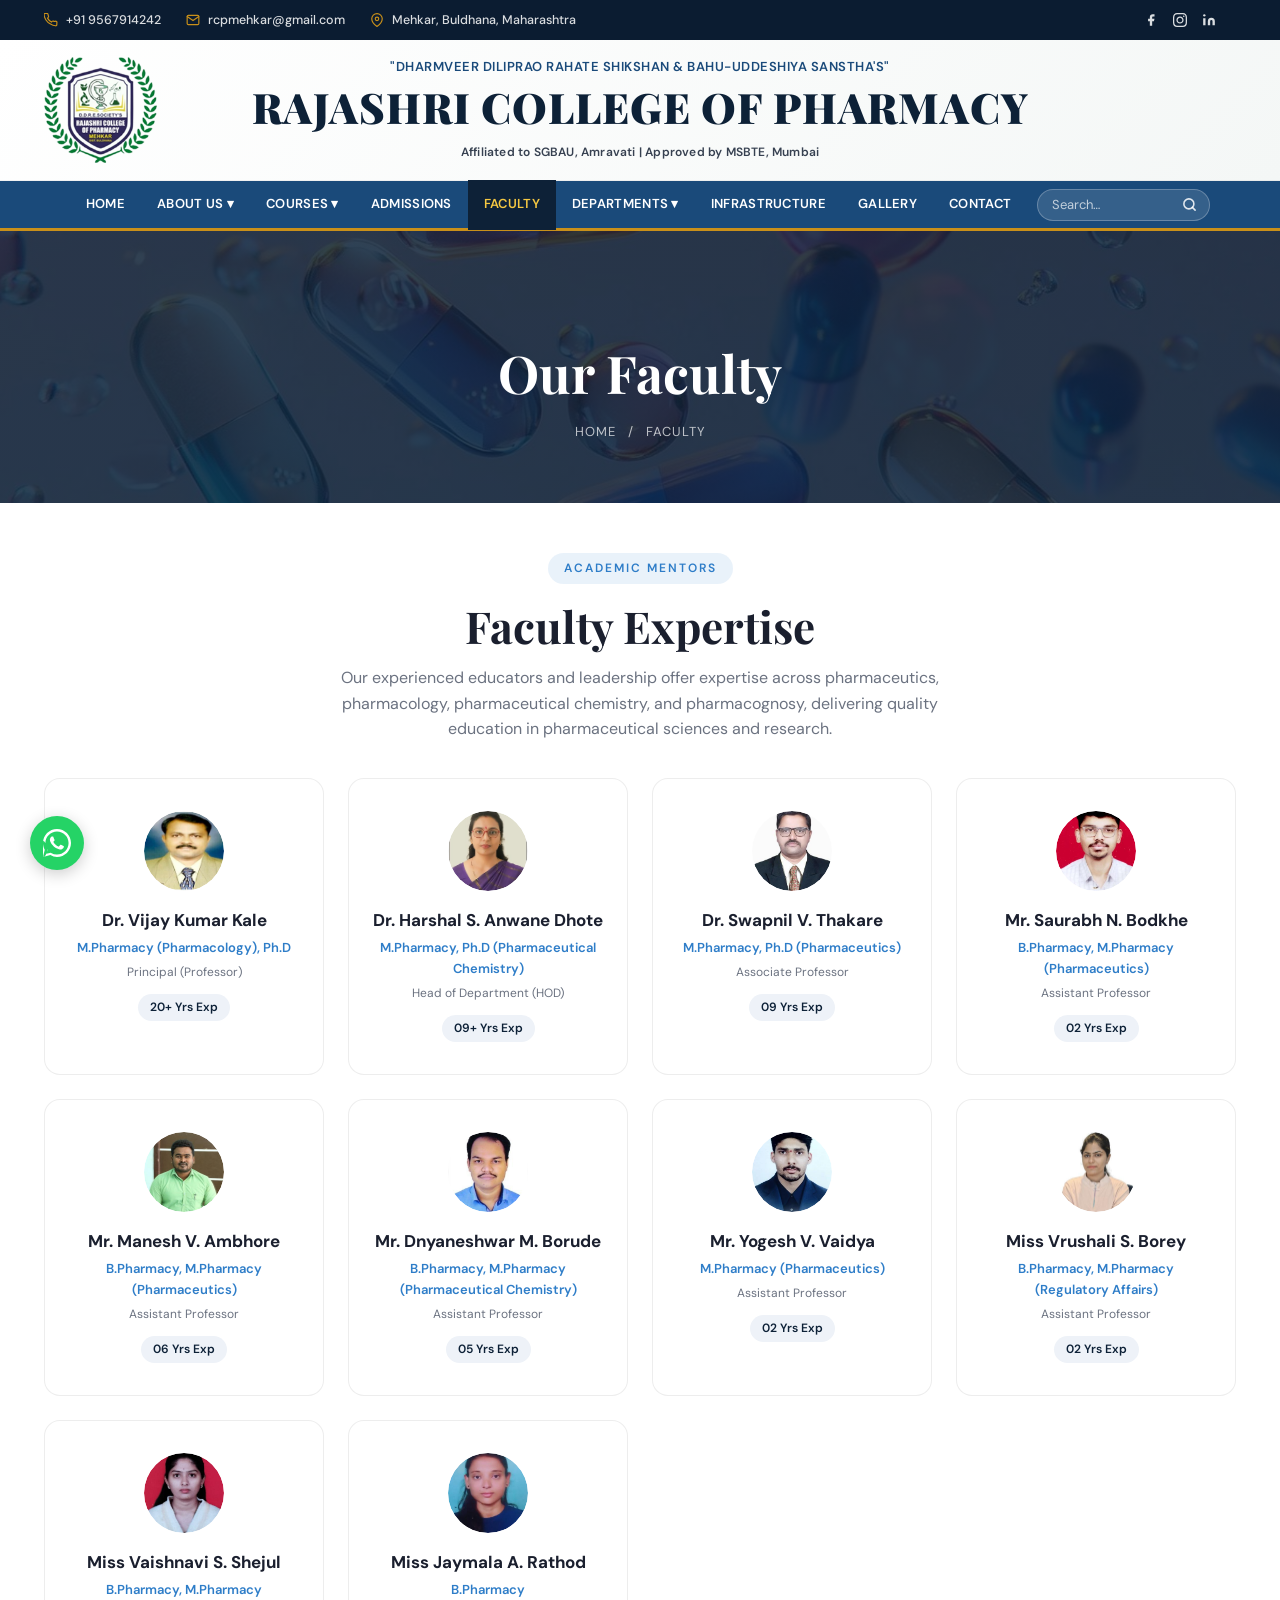
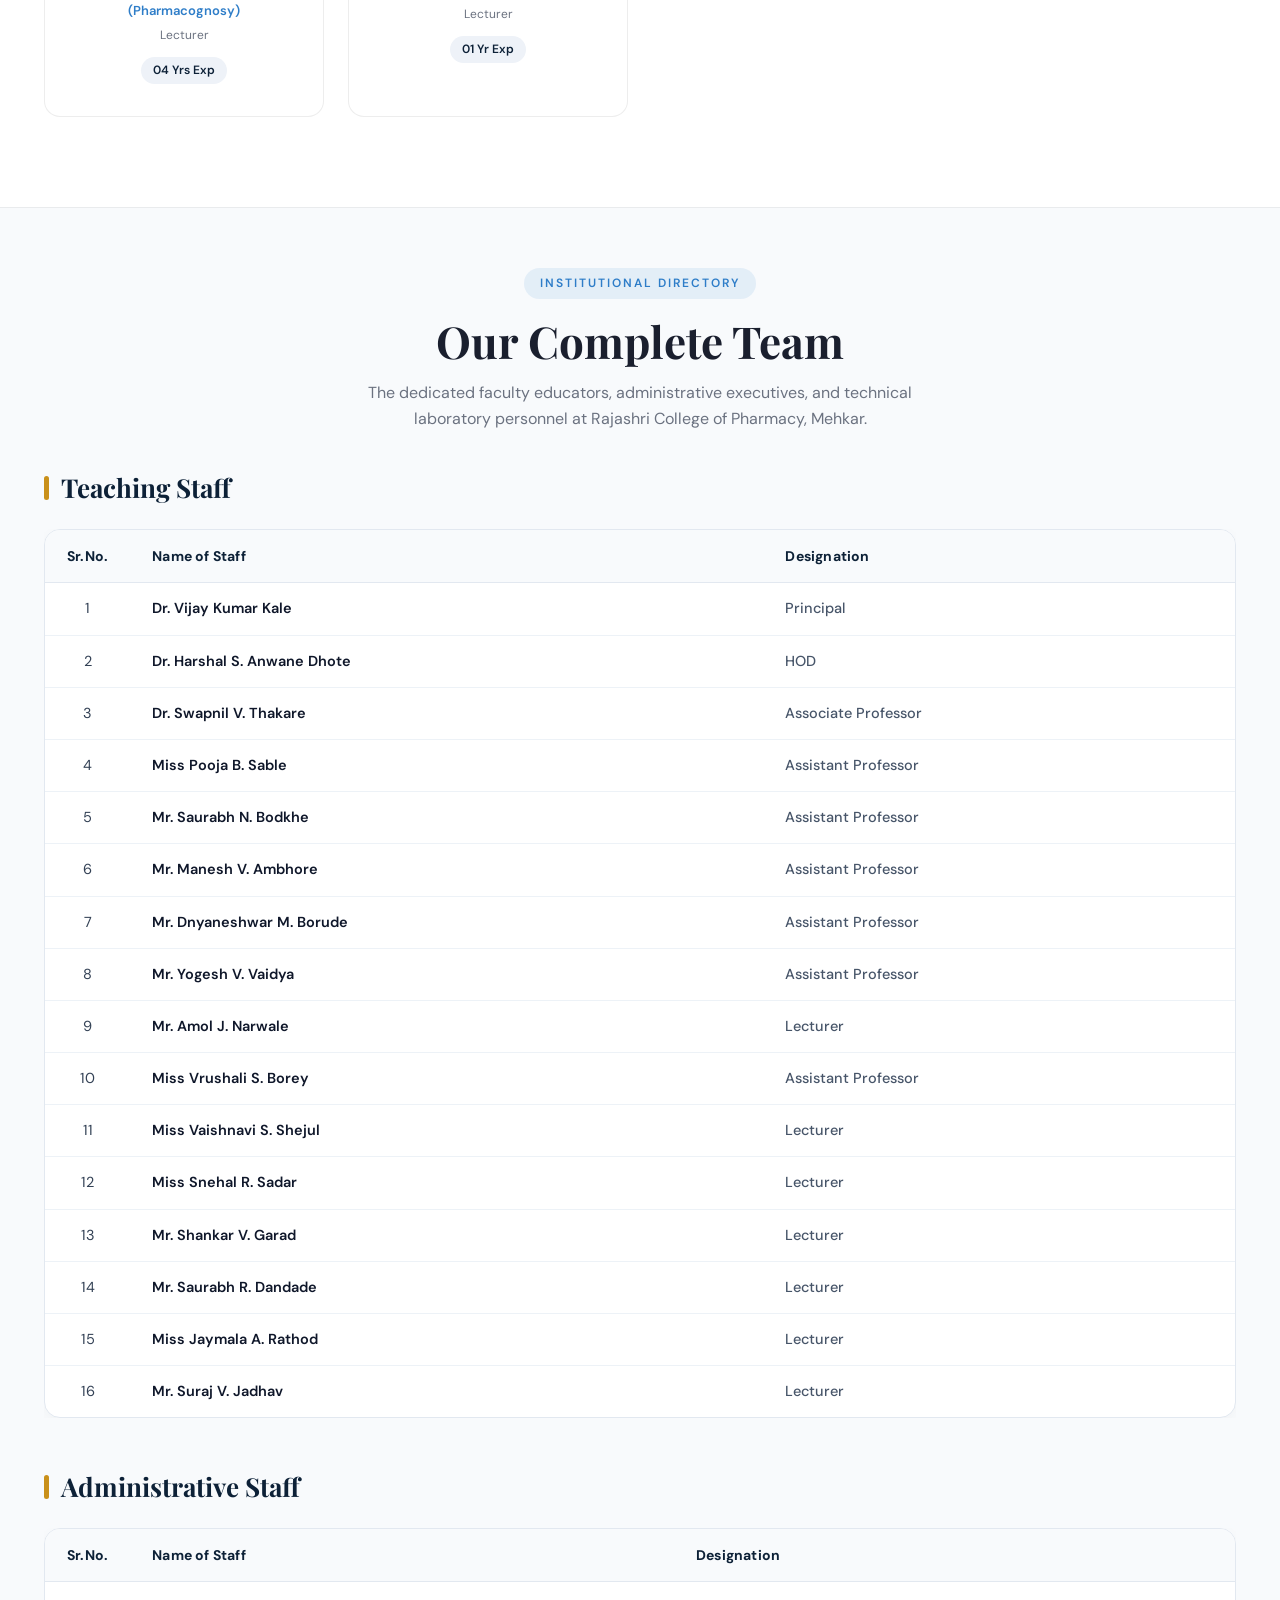
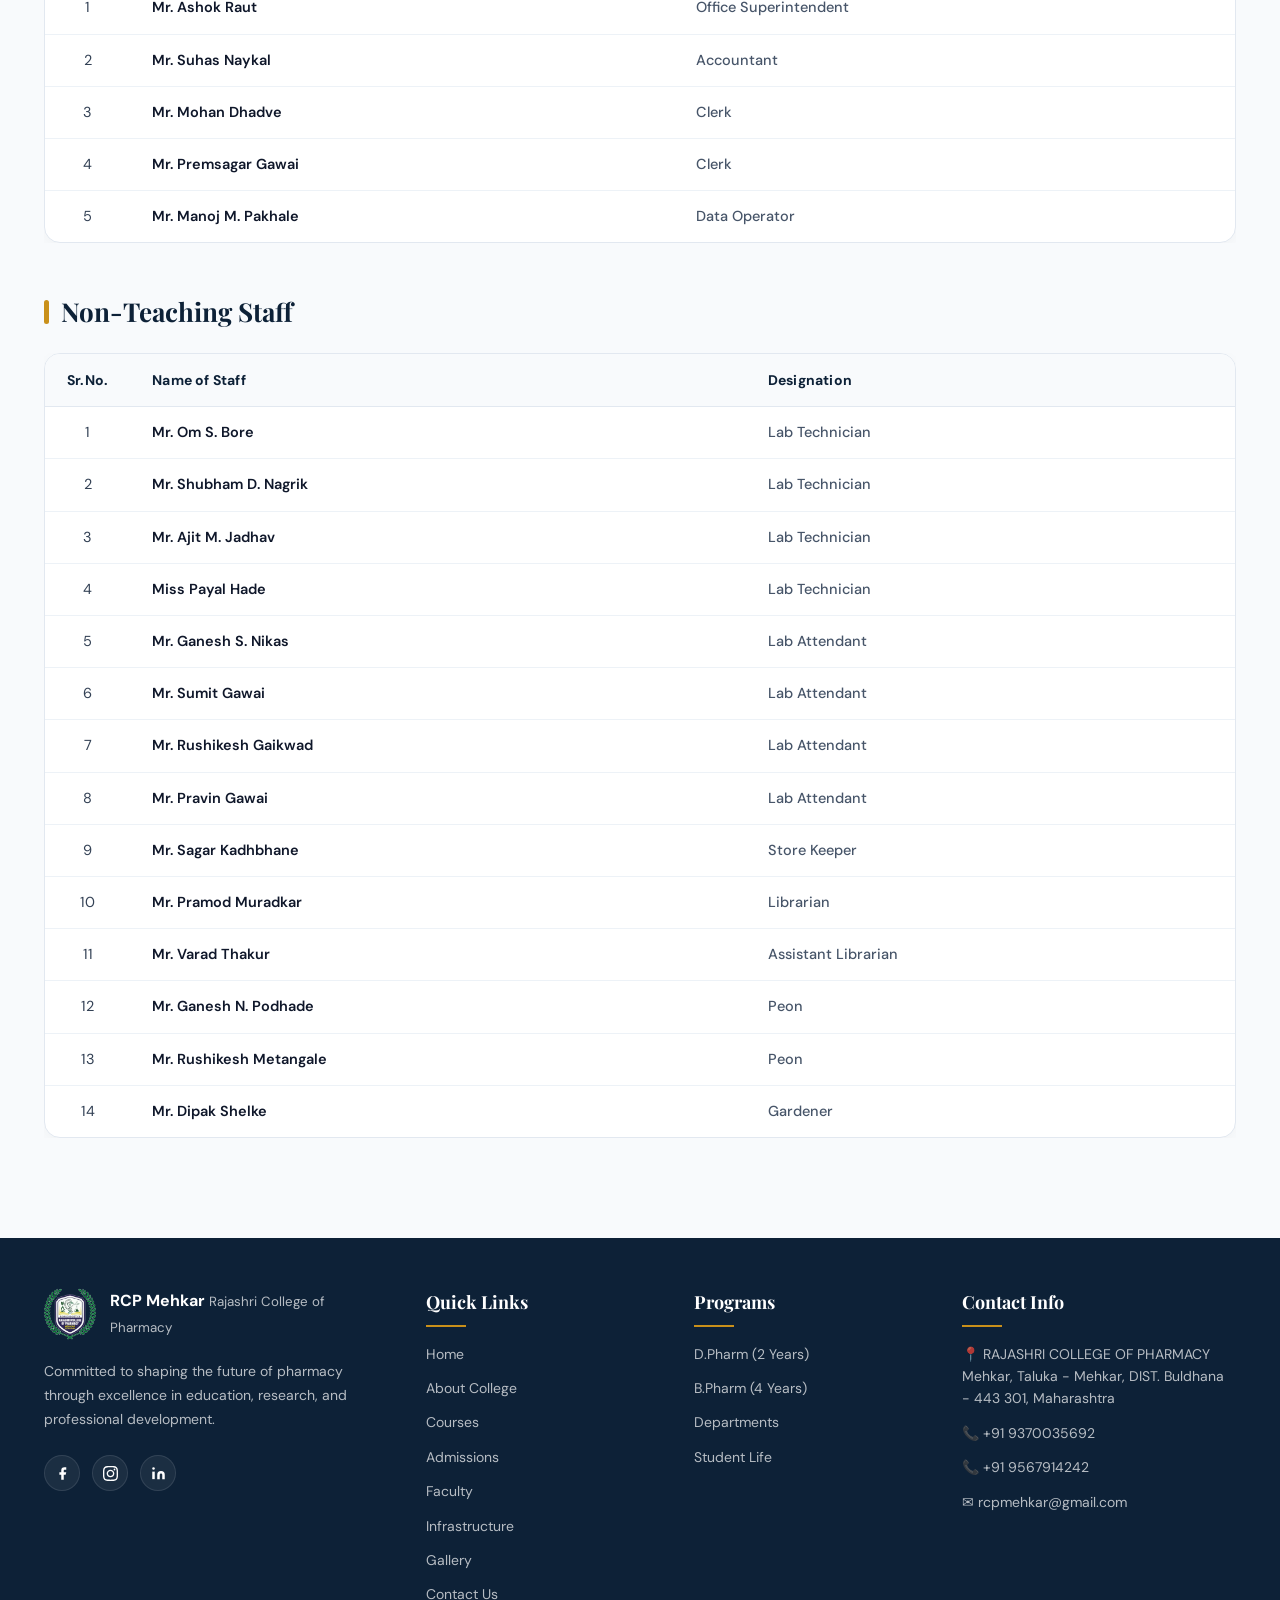
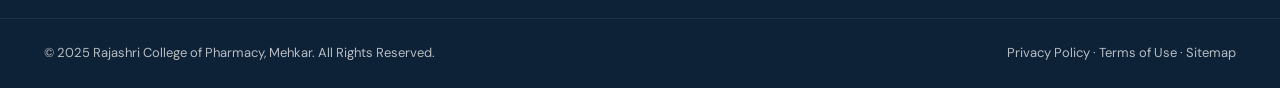
<file: faculty.html>
<!DOCTYPE html>
<html lang="en">
<head>
  <meta charset="UTF-8" />
  <meta name="viewport" content="width=device-width, initial-scale=1.0" />
  <title>Faculty – Experienced Pharmacy Educators &amp; Staff | RCP Mehkar</title>
  <meta name="description" content="Meet the expert faculty at Rajashri College of Pharmacy (RCP Mehkar). Highly qualified professors and lecturers dedicated to pharmaceutical education." />
  <link rel="preconnect" href="https://fonts.googleapis.com" />
  <link href="https://fonts.googleapis.com/css2?family=Playfair+Display:wght@400;700;900&family=DM+Sans:wght@300;400;500;600&display=swap" rel="stylesheet" />
  <link rel="stylesheet" href="style.css" />
</head>
<body>

<!-- ===== SECTION 1: TOP UTILITY BAR ===== -->
<div class="top-utility-bar">
  <div class="container utility-inner">
    <div class="utility-left">
      <a href="tel:+919567914242">
        <svg width="14" height="14" viewBox="0 0 24 24" fill="none" stroke="var(--gold)" stroke-width="2" stroke-linecap="round" stroke-linejoin="round"><path d="M22 16.92v3a2 2 0 01-2.18 2 19.79 19.79 0 01-8.63-3.07A19.5 19.5 0 013.07 11.5a19.79 19.79 0 01-3.07-8.689A2 2 0 012 .84h3a2 2 0 012 1.72 12.84 12.84 0 00.7 2.81 2 2 0 01-.45 2.11L6.09 8.81a16 16 0 006.72 6.72l1.13-1.16a2 2 0 012.11-.45 12.84 12.84 0 002.81.7A2 2 0 0122 16.92z"/></svg>
        +91 9567914242
      </a>
      <a href="mailto:rcpmehkar@gmail.com">
        <svg width="14" height="14" viewBox="0 0 24 24" fill="none" stroke="var(--gold)" stroke-width="2" stroke-linecap="round" stroke-linejoin="round"><path d="M4 4h16c1.1 0 2 .9 2 2v12c0 1.1-.9 2-2 2H4c-1.1 0-2-.9-2-2V6c0-1.1.9-2 2-2z"/><polyline points="22,6 12,13 2,6"/></svg>
        rcpmehkar@gmail.com
      </a>
      <span>
        <svg width="14" height="14" viewBox="0 0 24 24" fill="none" stroke="var(--gold)" stroke-width="2" stroke-linecap="round" stroke-linejoin="round"><path d="M21 10c0 7-9 13-9 13s-9-6-9-13a9 9 0 0 1 18 0z"/><circle cx="12" cy="10" r="3"/></svg>
        Mehkar, Buldhana, Maharashtra
      </span>
    </div>
    <div class="utility-right">
      <div class="social-icons">
        <a href="https://www.facebook.com/share/18FSgfyaHR/" target="_blank" rel="noopener noreferrer" aria-label="Facebook" title="Facebook"><svg width="14" height="14" viewBox="0 0 24 24" fill="currentColor"><path d="M18 2h-3a5 5 0 0 0-5 5v3H7v4h3v8h4v-8h3l1-4h-4V7a1 1 0 0 1 1-1h3z"/></svg></a>
        <a href="https://www.instagram.com/rcop_collegemehkar?stkn=MWdubmxteHk4eXQ2ZQ==" target="_blank" rel="noopener noreferrer" aria-label="Instagram" title="Instagram"><svg width="14" height="14" viewBox="0 0 24 24" fill="currentColor"><path d="M12 2.163c3.204 0 3.584.012 4.85.07 3.252.148 4.771 1.691 4.919 4.919.058 1.265.069 1.645.069 4.849 0 3.205-.012 3.584-.069 4.849-.149 3.225-1.664 4.771-4.919 4.919-1.266.058-1.644.07-4.85.07-3.204 0-3.584-.012-4.849-.07-3.26-.149-4.771-1.699-4.919-4.92-.058-1.265-.07-1.644-.07-4.849 0-3.204.013-3.583.07-4.849.149-3.227 1.664-4.771 4.919-4.919 1.266-.057 1.645-.069 4.849-.069zm0-2.163c-3.259 0-3.667.014-4.947.072-4.358.2-6.78 2.618-6.98 6.98-.059 1.281-.073 1.689-.073 4.948 0 3.259.014 3.668.072 4.948.2 4.358 2.618 6.78 6.98 6.98 1.281.058 1.689.072 4.948.072 3.259 0 3.668-.014 4.948-.072 4.354-.2 6.782-2.618 6.979-6.98.059-1.28.073-1.689.073-4.948 0-3.259-.014-3.667-.072-4.947-.196-4.354-2.617-6.78-6.979-6.98-1.281-.059-1.69-.073-4.949-.073zm0 5.838c-3.403 0-6.162 2.759-6.162 6.162s2.759 6.163 6.162 6.163 6.162-2.759 6.162-6.163c0-3.403-2.759-6.162-6.162-6.162zm0 10.162c-2.209 0-4-1.79-4-4 0-2.209 1.791-4 4-4s4 1.791 4 4c0 2.21-1.791 4-4 4zm6.406-11.845c-.796 0-1.441.645-1.441 1.44s.645 1.44 1.441 1.44c.795 0 1.439-.645 1.439-1.44s-.644-1.44-1.439-1.44z"/></svg></a>
        <a href="https://www.linkedin.com/in/rajashri-pharmacy-5080033b5?utm_source=share_via&amp;utm_content=profile&amp;utm_medium=member_android" target="_blank" rel="noopener noreferrer" aria-label="LinkedIn" title="LinkedIn"><svg width="14" height="14" viewBox="0 0 24 24" fill="currentColor"><path d="M16 8a6 6 0 0 1 6 6v7h-4v-7a2 2 0 0 0-2-2 2 2 0 0 0-2 2v7h-4v-7a6 6 0 0 1 6-6z"/><rect x="2" y="9" width="4" height="12"/><circle cx="4" cy="4" r="2"/></svg></a>
      </div>
    </div>
  </div>
</div>

<!-- ===== SECTION 2: COLLEGE BRANDING SECTION ===== -->
<div class="college-branding">
  <div class="container branding-inner">
    <div class="branding-logo-left">
      <a href="index.html">
        <img src="images/logo.png" alt="RCP Mehkar Logo" />
      </a>
    </div>
    <div class="branding-details">
      <div class="college-motto">"Dharmveer Diliprao Rahate Shikshan &amp; Bahu-Uddeshiya Sanstha's"</div>
      <h1 class="college-name">RAJASHRI COLLEGE OF PHARMACY</h1>
      <div class="college-affiliations">Affiliated to SGBAU, Amravati | Approved by MSBTE, Mumbai</div>
    </div>
  </div>
</div>

<!-- ===== SECTION 3: NAVIGATION BAR ===== -->
<header class="navbar" id="navbar">
  <div class="container nav-inner">
    <a href="index.html" class="logo-mobile"><img src="images/logo.png" alt="RCP Mehkar Logo" /><span>RCP Mehkar</span></a>
    <button class="hamburger" id="hamburger" aria-label="Menu"><span></span><span></span><span></span></button>
    <nav class="nav-links" id="navLinks">
      <a href="index.html">Home</a>
      <div class="dropdown"><a href="about.html">About Us ▾</a>
        <div class="drop-menu">
          <a href="about.html#overview">Overview</a>
          <a href="about.html#vision">Vision &amp; Mission</a>
          <a href="about.html#history">History</a>
          <a href="about.html#management">Management</a>
        </div>
      </div>
      <div class="dropdown"><a href="courses.html">Courses ▾</a>
        <div class="drop-menu">
          <a href="courses.html#dpharm">D.Pharm</a>
          <a href="courses.html#bpharm">B.Pharm</a>
        </div>
      </div>
      <a href="admissions.html">Admissions</a>
      <a href="faculty.html" class="active">Faculty</a>
      <div class="dropdown"><a href="departments.html">Departments ▾</a>
        <div class="drop-menu">
          <a href="departments.html#pharmaceutics">Pharmaceutics</a>
          <a href="departments.html#pharmacology">Pharmacology</a>
          <a href="departments.html#chemistry">Pharm. Chemistry</a>
          <a href="departments.html#pharmacognosy">Pharmacognosy</a>
        </div>
      </div>
      <a href="infrastructure.html">Infrastructure</a>
      <a href="gallery.html">Gallery</a>
      <a href="contact.html">Contact</a>
      <div class="nav-search" id="navSearch">
        <input type="text" id="searchInput" placeholder="Search…" autocomplete="off" aria-label="Search site" />
        <button class="search-icon-btn" id="searchBtn" aria-label="Search"><svg width="15" height="15" viewBox="0 0 24 24" fill="none" stroke="currentColor" stroke-width="2.5" stroke-linecap="round" stroke-linejoin="round"><circle cx="11" cy="11" r="8"/><path d="m21 21-4.35-4.35"/></svg></button>
        <div class="search-results" id="searchResults"></div>
      </div>
    </nav>
  </div>
</header>

<!-- ===== PAGE HEADER ===== -->
<section class="page-header">
  <div class="container">
    <h1>Our Faculty</h1>
    <div class="breadcrumb"><a href="index.html">Home</a> <span>/</span> Faculty</div>
  </div>
</section>

<!-- ===== FACULTY SECTION  ===== -->
<section class="section" id="pharmaceutics">
  <div class="container">
    <div class="section-header reveal">
      <span class="section-tag">Academic Mentors</span>
      <h2>Faculty Expertise</h2>
      <p>Our experienced educators and leadership offer expertise across pharmaceutics, pharmacology, pharmaceutical chemistry, and pharmacognosy, delivering quality education in pharmaceutical sciences and research.</p>
    </div>
    <div class="faculty-grid">
      <!-- 1. Principal (Professor) -->
      <div class="faculty-card reveal">
        <div class="faculty-img"><img src="images/dr-vijaykumar-kale-principal.jpg" alt="Dr. Vijay Kumar Kale" /></div>
        <h4>Dr. Vijay Kumar Kale</h4>
        <p>M.Pharmacy (Pharmacology), Ph.D</p>
        <small>Principal (Professor)</small>
        <div class="faculty-exp">20+ Yrs Exp</div>
      </div>

      <!-- 2. Head of Department (HOD) -->
      <div class="faculty-card reveal">
        <div class="faculty-img"><img src="images/dr-harshal-dhote-hod.jpg" alt="Dr. Harshal S. Anwane Dhote" /></div>
        <h4>Dr. Harshal S. Anwane Dhote</h4>
        <p>M.Pharmacy, Ph.D (Pharmaceutical Chemistry)</p>
        <small>Head of Department (HOD)</small>
        <div class="faculty-exp">09+ Yrs Exp</div>
      </div>

      <!-- 3. Associate Professor -->
      <div class="faculty-card reveal">
        <div class="faculty-img"><img src="images/dr-swapnil-thakare.png" alt="Dr. Swapnil V. Thakare" /></div>
        <h4>Dr. Swapnil V. Thakare</h4>
        <p>M.Pharmacy, Ph.D (Pharmaceutics)</p>
        <small>Associate Professor</small>
        <div class="faculty-exp">09 Yrs Exp</div>
      </div>

      <!-- 4. Assistant Professors with Photos -->
      <div class="faculty-card reveal">
        <div class="faculty-img"><img src="images/mr-saurabh-bodkhe.png" alt="Mr. Saurabh N. Bodkhe" /></div>
        <h4>Mr. Saurabh N. Bodkhe</h4>
        <p>B.Pharmacy, M.Pharmacy (Pharmaceutics)</p>
        <small>Assistant Professor</small>
        <div class="faculty-exp">02 Yrs Exp</div>
      </div>

      <div class="faculty-card reveal">
        <div class="faculty-img"><img src="images/mr-manesh-ambhore.png" alt="Mr. Manesh V. Ambhore" /></div>
        <h4>Mr. Manesh V. Ambhore</h4>
        <p>B.Pharmacy, M.Pharmacy (Pharmaceutics)</p>
        <small>Assistant Professor</small>
        <div class="faculty-exp">06 Yrs Exp</div>
      </div>

      <div class="faculty-card reveal">
        <div class="faculty-img"><img src="images/mr-dnyaneshwar-borude.png" alt="Mr. Dnyaneshwar M. Borude" /></div>
        <h4>Mr. Dnyaneshwar M. Borude</h4>
        <p>B.Pharmacy, M.Pharmacy (Pharmaceutical Chemistry)</p>
        <small>Assistant Professor</small>
        <div class="faculty-exp">05 Yrs Exp</div>
      </div>

      <div class="faculty-card reveal">
        <div class="faculty-img"><img src="images/mr-yogesh-vaidya.png" alt="Mr. Yogesh V. Vaidya" /></div>
        <h4>Mr. Yogesh V. Vaidya</h4>
        <p>M.Pharmacy (Pharmaceutics)</p>
        <small>Assistant Professor</small>
        <div class="faculty-exp">02 Yrs Exp</div>
      </div>

      <div class="faculty-card reveal">
        <div class="faculty-img"><img src="images/miss-vrushali-borey.png" alt="Miss Vrushali S. Borey" /></div>
        <h4>Miss Vrushali S. Borey</h4>
        <p>B.Pharmacy, M.Pharmacy (Regulatory Affairs)</p>
        <small>Assistant Professor</small>
        <div class="faculty-exp">02 Yrs Exp</div>
      </div>

      <!-- 5. Lecturers with Photos -->
      <div class="faculty-card reveal">
        <div class="faculty-img"><img src="images/ms-vaishnavi-shejul.png" alt="Miss Vaishnavi S. Shejul" /></div>
        <h4>Miss Vaishnavi S. Shejul</h4>
        <p>B.Pharmacy, M.Pharmacy (Pharmacognosy)</p>
        <small>Lecturer</small>
        <div class="faculty-exp">04 Yrs Exp</div>
      </div>

      <div class="faculty-card reveal">
        <div class="faculty-img"><img src="images/ms-jaymala-rathod.png" alt="Miss Jaymala A. Rathod" /></div>
        <h4>Miss Jaymala A. Rathod</h4>
        <p>B.Pharmacy</p>
        <small>Lecturer</small>
        <div class="faculty-exp">01 Yr Exp</div>
      </div>
    </div>
  </div>
</section>

<!-- ===== COMPLETE STAFF & TEAM DIRECTORY TABLES ===== -->
<section class="staff-tables-section" id="team">
  <div class="container">
    <div class="section-header reveal">
      <span class="section-tag">Institutional Directory</span>
      <h2>Our Complete Team</h2>
      <p>The dedicated faculty educators, administrative executives, and technical laboratory personnel at Rajashri College of Pharmacy, Mehkar.</p>
    </div>

    <!-- 1. Teaching Staff Table -->
    <div class="staff-group-block reveal">
      <h3 class="staff-group-title">Teaching Staff</h3>
      <div class="table-responsive">
        <div class="staff-table-wrap">
          <table class="staff-table">
            <thead>
              <tr>
                <th class="col-sr">Sr.No.</th>
                <th>Name of Staff</th>
                <th>Designation</th>
              </tr>
            </thead>
            <tbody>
              <tr><td class="col-sr">1</td><td class="staff-name">Dr. Vijay Kumar Kale</td><td class="staff-role">Principal</td></tr>
              <tr><td class="col-sr">2</td><td class="staff-name">Dr. Harshal S. Anwane Dhote</td><td class="staff-role">HOD</td></tr>
              <tr><td class="col-sr">3</td><td class="staff-name">Dr. Swapnil V. Thakare</td><td class="staff-role">Associate Professor</td></tr>
              <tr><td class="col-sr">4</td><td class="staff-name">Miss Pooja B. Sable</td><td class="staff-role">Assistant Professor</td></tr>
              <tr><td class="col-sr">5</td><td class="staff-name">Mr. Saurabh N. Bodkhe</td><td class="staff-role">Assistant Professor</td></tr>
              <tr><td class="col-sr">6</td><td class="staff-name">Mr. Manesh V. Ambhore</td><td class="staff-role">Assistant Professor</td></tr>
              <tr><td class="col-sr">7</td><td class="staff-name">Mr. Dnyaneshwar M. Borude</td><td class="staff-role">Assistant Professor</td></tr>
              <tr><td class="col-sr">8</td><td class="staff-name">Mr. Yogesh V. Vaidya</td><td class="staff-role">Assistant Professor</td></tr>
              <tr><td class="col-sr">9</td><td class="staff-name">Mr. Amol J. Narwale</td><td class="staff-role">Lecturer</td></tr>
              <tr><td class="col-sr">10</td><td class="staff-name">Miss Vrushali S. Borey</td><td class="staff-role">Assistant Professor</td></tr>
              <tr><td class="col-sr">11</td><td class="staff-name">Miss Vaishnavi S. Shejul</td><td class="staff-role">Lecturer</td></tr>
              <tr><td class="col-sr">12</td><td class="staff-name">Miss Snehal R. Sadar</td><td class="staff-role">Lecturer</td></tr>
              <tr><td class="col-sr">13</td><td class="staff-name">Mr. Shankar V. Garad</td><td class="staff-role">Lecturer</td></tr>
              <tr><td class="col-sr">14</td><td class="staff-name">Mr. Saurabh R. Dandade</td><td class="staff-role">Lecturer</td></tr>
              <tr><td class="col-sr">15</td><td class="staff-name">Miss Jaymala A. Rathod</td><td class="staff-role">Lecturer</td></tr>
              <tr><td class="col-sr">16</td><td class="staff-name">Mr. Suraj V. Jadhav</td><td class="staff-role">Lecturer</td></tr>
            </tbody>
          </table>
        </div>
      </div>
    </div>

    <!-- 2. Administrative Staff Table -->
    <div class="staff-group-block reveal">
      <h3 class="staff-group-title">Administrative Staff</h3>
      <div class="table-responsive">
        <div class="staff-table-wrap">
          <table class="staff-table">
            <thead>
              <tr>
                <th class="col-sr">Sr.No.</th>
                <th>Name of Staff</th>
                <th>Designation</th>
              </tr>
            </thead>
            <tbody>
              <tr><td class="col-sr">1</td><td class="staff-name">Mr. Ashok Raut</td><td class="staff-role">Office Superintendent</td></tr>
              <tr><td class="col-sr">2</td><td class="staff-name">Mr. Suhas Naykal</td><td class="staff-role">Accountant</td></tr>
              <tr><td class="col-sr">3</td><td class="staff-name">Mr. Mohan Dhadve</td><td class="staff-role">Clerk</td></tr>
              <tr><td class="col-sr">4</td><td class="staff-name">Mr. Premsagar Gawai</td><td class="staff-role">Clerk</td></tr>
              <tr><td class="col-sr">5</td><td class="staff-name">Mr. Manoj M. Pakhale</td><td class="staff-role">Data Operator</td></tr>
            </tbody>
          </table>
        </div>
      </div>
    </div>

    <!-- 3. Non-Teaching Staff Table -->
    <div class="staff-group-block reveal">
      <h3 class="staff-group-title">Non-Teaching Staff</h3>
      <div class="table-responsive">
        <div class="staff-table-wrap">
          <table class="staff-table">
            <thead>
              <tr>
                <th class="col-sr">Sr.No.</th>
                <th>Name of Staff</th>
                <th>Designation</th>
              </tr>
            </thead>
            <tbody>
              <tr><td class="col-sr">1</td><td class="staff-name">Mr. Om S. Bore</td><td class="staff-role">Lab Technician</td></tr>
              <tr><td class="col-sr">2</td><td class="staff-name">Mr. Shubham D. Nagrik</td><td class="staff-role">Lab Technician</td></tr>
              <tr><td class="col-sr">3</td><td class="staff-name">Mr. Ajit M. Jadhav</td><td class="staff-role">Lab Technician</td></tr>
              <tr><td class="col-sr">4</td><td class="staff-name">Miss Payal Hade</td><td class="staff-role">Lab Technician</td></tr>
              <tr><td class="col-sr">5</td><td class="staff-name">Mr. Ganesh S. Nikas</td><td class="staff-role">Lab Attendant</td></tr>
              <tr><td class="col-sr">6</td><td class="staff-name">Mr. Sumit Gawai</td><td class="staff-role">Lab Attendant</td></tr>
              <tr><td class="col-sr">7</td><td class="staff-name">Mr. Rushikesh Gaikwad</td><td class="staff-role">Lab Attendant</td></tr>
              <tr><td class="col-sr">8</td><td class="staff-name">Mr. Pravin Gawai</td><td class="staff-role">Lab Attendant</td></tr>
              <tr><td class="col-sr">9</td><td class="staff-name">Mr. Sagar Kadhbhane</td><td class="staff-role">Store Keeper</td></tr>
              <tr><td class="col-sr">10</td><td class="staff-name">Mr. Pramod Muradkar</td><td class="staff-role">Librarian</td></tr>
              <tr><td class="col-sr">11</td><td class="staff-name">Mr. Varad Thakur</td><td class="staff-role">Assistant Librarian</td></tr>
              <tr><td class="col-sr">12</td><td class="staff-name">Mr. Ganesh N. Podhade</td><td class="staff-role">Peon</td></tr>
              <tr><td class="col-sr">13</td><td class="staff-name">Mr. Rushikesh Metangale</td><td class="staff-role">Peon</td></tr>
              <tr><td class="col-sr">14</td><td class="staff-name">Mr. Dipak Shelke</td><td class="staff-role">Gardener</td></tr>
            </tbody>
          </table>
        </div>
      </div>
    </div>

  </div>
</section>
<!-- ===== FOOTER ===== -->
<footer class="footer">
  <div class="container footer-grid">
    <div class="footer-brand">
      <a href="index.html" class="logo footer-logo" style="margin-bottom:20px; display: flex; align-items: center; gap: 14px; text-decoration: none;">
        <img src="images/logo.png" alt="RCP Mehkar Logo" class="logo-img" style="width:52px; height:52px;" />
        <div class="logo-text">
          <strong style="color:#fff;">RCP Mehkar</strong>
          <small>Rajashri College of Pharmacy</small>
        </div>
      </a>
      <p>Committed to shaping the future of pharmacy through excellence in education, research, and professional development.</p>
      <div class="footer-social">
        <a href="https://www.facebook.com/share/18FSgfyaHR/" target="_blank" rel="noopener noreferrer" aria-label="Facebook" title="Facebook">
          <svg width="15" height="15" viewBox="0 0 24 24" fill="currentColor"><path d="M18 2h-3a5 5 0 0 0-5 5v3H7v4h3v8h4v-8h3l1-4h-4V7a1 1 0 0 1 1-1h3z"/></svg>
        </a>
        <a href="https://www.instagram.com/rcop_collegemehkar?stkn=MWdubmxteHk4eXQ2ZQ==" target="_blank" rel="noopener noreferrer" aria-label="Instagram" title="Instagram">
          <svg width="15" height="15" viewBox="0 0 24 24" fill="currentColor"><path d="M12 2.163c3.204 0 3.584.012 4.85.07 3.252.148 4.771 1.691 4.919 4.919.058 1.265.069 1.645.069 4.849 0 3.205-.012 3.584-.069 4.849-.149 3.225-1.664 4.771-4.919 4.919-1.266.058-1.644.07-4.85.07-3.204 0-3.584-.012-4.849-.07-3.26-.149-4.771-1.699-4.919-4.92-.058-1.265-.07-1.644-.07-4.849 0-3.204.013-3.583.07-4.849.149-3.227 1.664-4.771 4.919-4.919 1.266-.057 1.645-.069 4.849-.069zm0-2.163c-3.259 0-3.667.014-4.947.072-4.358.2-6.78 2.618-6.98 6.98-.059 1.281-.073 1.689-.073 4.948 0 3.259.014 3.668.072 4.948.2 4.358 2.618 6.78 6.98 6.98 1.281.058 1.689.072 4.948.072 3.259 0 3.668-.014 4.948-.072 4.354-.2 6.782-2.618 6.979-6.98.059-1.28.073-1.689.073-4.948 0-3.259-.014-3.667-.072-4.947-.196-4.354-2.617-6.78-6.979-6.98-1.281-.059-1.69-.073-4.949-.073zm0 5.838c-3.403 0-6.162 2.759-6.162 6.162s2.759 6.163 6.162 6.163 6.162-2.759 6.162-6.163c0-3.403-2.759-6.162-6.162-6.162zm0 10.162c-2.209 0-4-1.79-4-4 0-2.209 1.791-4 4-4s4 1.791 4 4c0 2.21-1.791 4-4 4zm6.406-11.845c-.796 0-1.441.645-1.441 1.44s.645 1.44 1.441 1.44c.795 0 1.439-.645 1.439-1.44s-.644-1.44-1.439-1.44z"/></svg>
        </a>
        <a href="https://www.linkedin.com/in/rajashri-pharmacy-5080033b5?utm_source=share_via&amp;utm_content=profile&amp;utm_medium=member_android" target="_blank" rel="noopener noreferrer" aria-label="LinkedIn" title="LinkedIn">
          <svg width="15" height="15" viewBox="0 0 24 24" fill="currentColor"><path d="M16 8a6 6 0 0 1 6 6v7h-4v-7a2 2 0 0 0-2-2 2 2 0 0 0-2 2v7h-4v-7a6 6 0 0 1 6-6z"/><rect x="2" y="9" width="4" height="12"/><circle cx="4" cy="4" r="2"/></svg>
        </a>
      </div>
      
    </div>
    <div class="footer-links">
      <h4>Quick Links</h4>
      <ul>
        <li><a href="index.html">Home</a></li>
        <li><a href="about.html">About College</a></li>
        <li><a href="courses.html">Courses</a></li>
        <li><a href="admissions.html">Admissions</a></li>
        <li><a href="faculty.html">Faculty</a></li>
        <li><a href="infrastructure.html">Infrastructure</a></li>
        <li><a href="gallery.html">Gallery</a></li>
        <li><a href="contact.html">Contact Us</a></li>
      </ul>
    </div>
    <div class="footer-links">
      <h4>Programs</h4>
      <ul>
        <li><a href="courses.html#dpharm">D.Pharm (2 Years)</a></li>
        <li><a href="courses.html#bpharm">B.Pharm (4 Years)</a></li>
        <li><a href="departments.html">Departments</a></li>
        
        
        <li><a href="infrastructure.html">Student Life</a></li>
        
      </ul>
    </div>
    <div class="footer-contact">
      <h4>Contact Info</h4>
      <p>📍 RAJASHRI COLLEGE OF PHARMACY Mehkar, Taluka - Mehkar, DIST. Buldhana - 443 301, Maharashtra</p>
      <p>📞 +91 9370035692 </p>
      <p>📞 +91 9567914242 </p>
      <p>✉ rcpmehkar@gmail.com</p>
    </div>
  </div>
  <div class="footer-bottom">
    <div class="container">
      <p>© 2025 Rajashri College of Pharmacy, Mehkar. All Rights Reserved.</p>
      <p><a href="about.html">Privacy Policy</a> · <a href="about.html">Terms of Use</a> · <a href="about.html">Sitemap</a></p>
    </div>
  </div>
</footer>

<!-- ===== WHATSAPP BUTTON ===== -->
<a href="https://wa.me/919567914242?text=Hello%2C%20I%20am%20interested%20in%20admission%20at%20RCP%20Mehkar." class="whatsapp-btn" target="_blank" aria-label="Chat on WhatsApp">
  <svg viewBox="0 0 32 32" fill="white" width="28" height="28"><path d="M16 0C7.16 0 0 7.16 0 16c0 2.82.74 5.46 2.03 7.76L0 32l8.45-2.2A15.94 15.94 0 0016 32c8.84 0 16-7.16 16-16S24.84 0 16 0zm0 29.23a13.2 13.2 0 01-6.71-1.83l-.48-.29-4.96 1.3 1.32-4.83-.31-.5A13.23 13.23 0 112.77 16c0-7.3 5.94-13.23 13.23-13.23 7.3 0 13.23 5.93 13.23 13.23 0 7.29-5.93 13.23-13.23 13.23zm7.26-9.91c-.4-.2-2.36-1.17-2.73-1.3-.36-.13-.63-.2-.89.2-.27.4-1.03 1.3-1.26 1.57-.23.27-.47.3-.87.1-2.36-1.18-3.91-2.1-5.46-4.76-.41-.71.41-.66 1.17-2.18.13-.26.07-.49-.04-.69-.1-.2-.89-2.14-1.22-2.93-.32-.77-.65-.66-.89-.67l-.76-.01c-.26 0-.69.1-1.05.49-.36.4-1.37 1.34-1.37 3.27s1.4 3.79 1.6 4.05c.19.26 2.74 4.19 6.65 5.88 2.47 1.07 3.44 1.16 4.68.98.75-.11 2.36-.97 2.69-1.9.33-.93.33-1.72.23-1.9-.1-.17-.36-.27-.76-.47z"/></svg>
</a>

<!-- ===== SCROLL TO TOP ===== -->
<button class="scroll-top" id="scrollTop" aria-label="Scroll to top">↑</button>

<script src="script.js"></script>
</body>
</html>
</file>
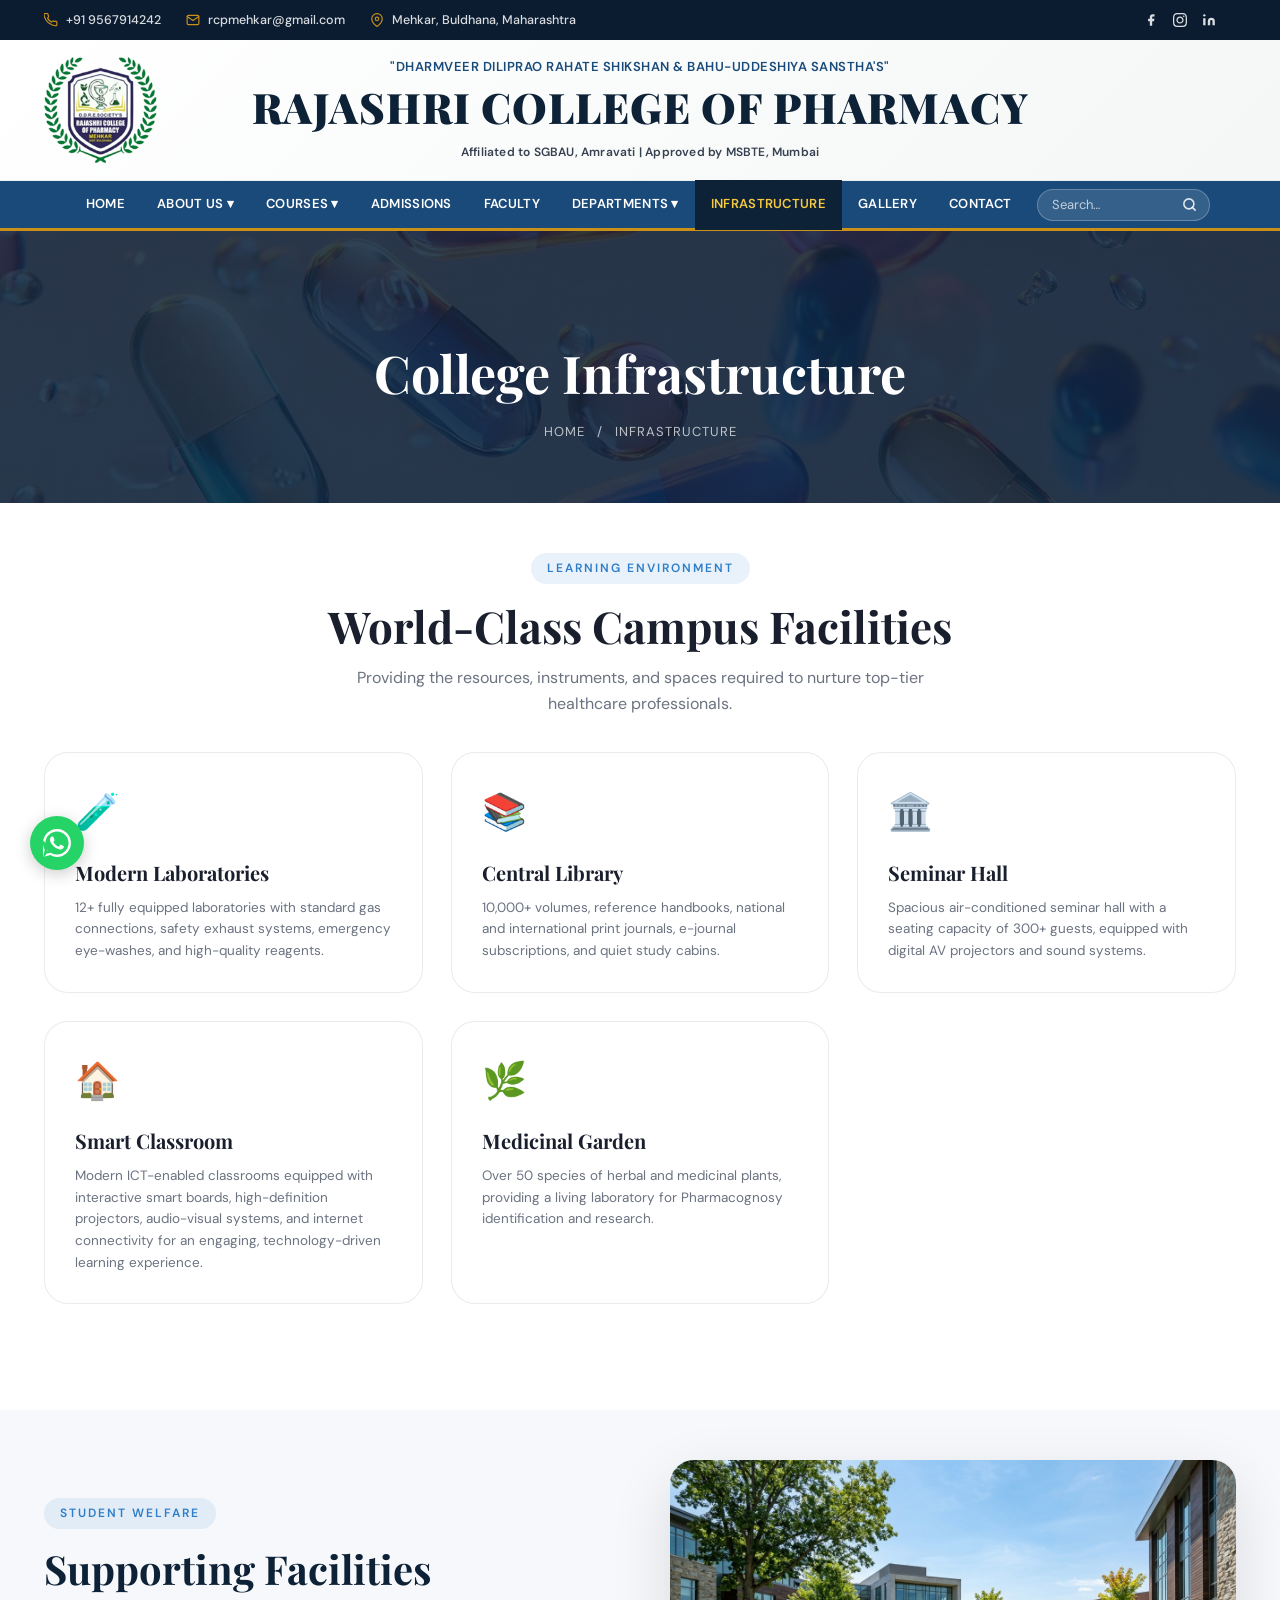
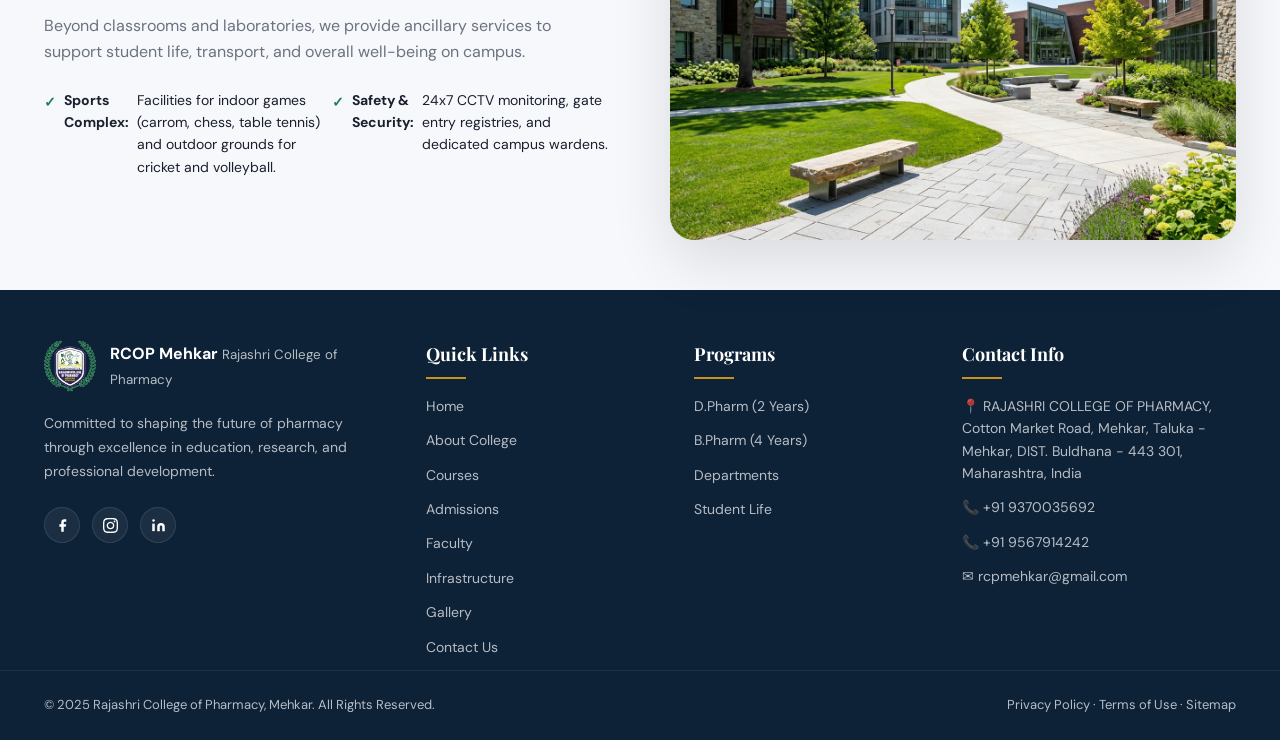
<file: infrastructure.html>
<!DOCTYPE html>
<html lang="en">
<head>
  <meta charset="UTF-8" />
  <meta name="viewport" content="width=device-width, initial-scale=1.0" />
  <title>Infrastructure – Campus Facilities | RCOP Mehkar</title>
  <meta name="description" content="Tour the infrastructure of Rajashri College of Pharmacy (RCOP Mehkar) Buldhana. Explore laboratories, libraries, hostels, transport, and campus facilities." />
  <link rel="preconnect" href="https://fonts.googleapis.com" />
  <link href="https://fonts.googleapis.com/css2?family=Playfair+Display:wght@400;700;900&family=DM+Sans:wght@300;400;500;600&display=swap" rel="stylesheet" />
  <link rel="stylesheet" href="style.css" />
</head>
<body>

<!-- ===== SECTION 1: TOP UTILITY BAR ===== -->
<div class="top-utility-bar">
  <div class="container utility-inner">
    <div class="utility-left">
      <a href="tel:+919567914242">
        <svg width="14" height="14" viewBox="0 0 24 24" fill="none" stroke="var(--gold)" stroke-width="2" stroke-linecap="round" stroke-linejoin="round"><path d="M22 16.92v3a2 2 0 01-2.18 2 19.79 19.79 0 01-8.63-3.07A19.5 19.5 0 013.07 11.5a19.79 19.79 0 01-3.07-8.689A2 2 0 012 .84h3a2 2 0 012 1.72 12.84 12.84 0 00.7 2.81 2 2 0 01-.45 2.11L6.09 8.81a16 16 0 006.72 6.72l1.13-1.16a2 2 0 012.11-.45 12.84 12.84 0 002.81.7A2 2 0 0122 16.92z"/></svg>
        +91 9567914242
      </a>
      <a href="mailto:rcpmehkar@gmail.com">
        <svg width="14" height="14" viewBox="0 0 24 24" fill="none" stroke="var(--gold)" stroke-width="2" stroke-linecap="round" stroke-linejoin="round"><path d="M4 4h16c1.1 0 2 .9 2 2v12c0 1.1-.9 2-2 2H4c-1.1 0-2-.9-2-2V6c0-1.1.9-2 2-2z"/><polyline points="22,6 12,13 2,6"/></svg>
        rcpmehkar@gmail.com
      </a>
      <span>
        <svg width="14" height="14" viewBox="0 0 24 24" fill="none" stroke="var(--gold)" stroke-width="2" stroke-linecap="round" stroke-linejoin="round"><path d="M21 10c0 7-9 13-9 13s-9-6-9-13a9 9 0 0 1 18 0z"/><circle cx="12" cy="10" r="3"/></svg>
        Mehkar, Buldhana, Maharashtra
      </span>
    </div>
    <div class="utility-right">
      <div class="social-icons">
        <a href="https://www.facebook.com/share/18FSgfyaHR/" target="_blank" rel="noopener noreferrer" aria-label="Facebook" title="Facebook"><svg width="14" height="14" viewBox="0 0 24 24" fill="currentColor"><path d="M18 2h-3a5 5 0 0 0-5 5v3H7v4h3v8h4v-8h3l1-4h-4V7a1 1 0 0 1 1-1h3z"/></svg></a>
        <a href="https://www.instagram.com/rcop_collegemehkar?stkn=MWdubmxteHk4eXQ2ZQ==" target="_blank" rel="noopener noreferrer" aria-label="Instagram" title="Instagram"><svg width="14" height="14" viewBox="0 0 24 24" fill="currentColor"><path d="M12 2.163c3.204 0 3.584.012 4.85.07 3.252.148 4.771 1.691 4.919 4.919.058 1.265.069 1.645.069 4.849 0 3.205-.012 3.584-.069 4.849-.149 3.225-1.664 4.771-4.919 4.919-1.266.058-1.644.07-4.85.07-3.204 0-3.584-.012-4.849-.07-3.26-.149-4.771-1.699-4.919-4.92-.058-1.265-.07-1.644-.07-4.849 0-3.204.013-3.583.07-4.849.149-3.227 1.664-4.771 4.919-4.919 1.266-.057 1.645-.069 4.849-.069zm0-2.163c-3.259 0-3.667.014-4.947.072-4.358.2-6.78 2.618-6.98 6.98-.059 1.281-.073 1.689-.073 4.948 0 3.259.014 3.668.072 4.948.2 4.358 2.618 6.78 6.98 6.98 1.281.058 1.689.072 4.948.072 3.259 0 3.668-.014 4.948-.072 4.354-.2 6.782-2.618 6.979-6.98.059-1.28.073-1.689.073-4.948 0-3.259-.014-3.667-.072-4.947-.196-4.354-2.617-6.78-6.979-6.98-1.281-.059-1.69-.073-4.949-.073zm0 5.838c-3.403 0-6.162 2.759-6.162 6.162s2.759 6.163 6.162 6.163 6.162-2.759 6.162-6.163c0-3.403-2.759-6.162-6.162-6.162zm0 10.162c-2.209 0-4-1.79-4-4 0-2.209 1.791-4 4-4s4 1.791 4 4c0 2.21-1.791 4-4 4zm6.406-11.845c-.796 0-1.441.645-1.441 1.44s.645 1.44 1.441 1.44c.795 0 1.439-.645 1.439-1.44s-.644-1.44-1.439-1.44z"/></svg></a>
        <a href="https://www.linkedin.com/in/rajashri-pharmacy-5080033b5?utm_source=share_via&amp;utm_content=profile&amp;utm_medium=member_android" target="_blank" rel="noopener noreferrer" aria-label="LinkedIn" title="LinkedIn"><svg width="14" height="14" viewBox="0 0 24 24" fill="currentColor"><path d="M16 8a6 6 0 0 1 6 6v7h-4v-7a2 2 0 0 0-2-2 2 2 0 0 0-2 2v7h-4v-7a6 6 0 0 1 6-6z"/><rect x="2" y="9" width="4" height="12"/><circle cx="4" cy="4" r="2"/></svg></a>
      </div>
    </div>
  </div>
</div>

<!-- ===== SECTION 2: COLLEGE BRANDING SECTION ===== -->
<div class="college-branding">
  <div class="container branding-inner">
    <div class="branding-logo-left">
      <a href="index.html">
        <img src="images/logo.png" alt="RCP Mehkar Logo" />
      </a>
    </div>
    <div class="branding-details">
      <div class="college-motto">"Dharmveer Diliprao Rahate Shikshan &amp; Bahu-Uddeshiya Sanstha's"</div>
      <h1 class="college-name">RAJASHRI COLLEGE OF PHARMACY</h1>
      <div class="college-affiliations">Affiliated to SGBAU, Amravati | Approved by MSBTE, Mumbai</div>
    </div>
  </div>
</div>

<!-- ===== SECTION 3: NAVIGATION BAR ===== -->
<header class="navbar" id="navbar">
  <div class="container nav-inner">
    <a href="index.html" class="logo-mobile">
      <img src="images/logo.png" alt="RCP Mehkar Logo" />
      <span>RCOP Mehkar</span>
    </a>
    <button class="hamburger" id="hamburger" aria-label="Menu">
      <span></span><span></span><span></span>
    </button>
    <nav class="nav-links" id="navLinks">
      <a href="index.html">Home</a>
      <div class="dropdown">
        <a href="about.html">About Us ▾</a>
        <div class="drop-menu">
          <a href="about.html#overview">Overview</a>
          <a href="about.html#vision">Vision &amp; Mission</a>
          <a href="about.html#history">History</a>
          <a href="about.html#management">Management</a>
        </div>
      </div>
      <div class="dropdown">
        <a href="courses.html">Courses ▾</a>
        <div class="drop-menu">
          <a href="courses.html#dpharm">D.Pharm</a>
          <a href="courses.html#bpharm">B.Pharm</a>
        </div>
      </div>
      <a href="admissions.html">Admissions</a>
      <a href="faculty.html">Faculty</a>
      <div class="dropdown">
        <a href="departments.html">Departments ▾</a>
        <div class="drop-menu">
          <a href="departments.html#pharmaceutics">Pharmaceutics</a>
          <a href="departments.html#pharmacology">Pharmacology</a>
          <a href="departments.html#chemistry">Pharm. Chemistry</a>
          <a href="departments.html#pharmacognosy">Pharmacognosy</a>
        </div>
      </div>
      <a href="infrastructure.html"class="active">Infrastructure</a>
      <a href="gallery.html">Gallery</a>
      <a href="contact.html">Contact</a>
      <div class="nav-search" id="navSearch">
        <input type="text" id="searchInput" placeholder="Search…" autocomplete="off" aria-label="Search site" />
        <button class="search-icon-btn" id="searchBtn" aria-label="Search">
          <svg width="15" height="15" viewBox="0 0 24 24" fill="none" stroke="currentColor" stroke-width="2.5" stroke-linecap="round" stroke-linejoin="round"><circle cx="11" cy="11" r="8"/><path d="m21 21-4.35-4.35"/></svg>
        </button>
        <div class="search-results" id="searchResults"></div>
      </div>
    </nav>
  </div>
</header>
<!-- ===== PAGE HEADER ===== -->
<section class="page-header">
  <div class="container">
    <h1>College Infrastructure</h1>
    <div class="breadcrumb">
      <a href="index.html">Home</a> <span>/</span> Infrastructure
    </div>
  </div>
</section>

<!-- ===== CAMPUS OVERVIEW ===== -->
<section class="section">
  <div class="container">
    <div class="section-header reveal">
      <span class="section-tag">Learning Environment</span>
      <h2>World-Class Campus Facilities</h2>
      <p>Providing the resources, instruments, and spaces required to nurture top-tier healthcare professionals.</p>
    </div>

    <div style="display: grid; grid-template-columns: repeat(3, 1fr); gap: 28px; margin-bottom: 56px;" class="courses-grid">
      <!-- Laboratories -->
      <div class="course-card reveal" style="padding: 30px;">
        <span style="font-size: 36px; display: block; margin-bottom: 16px;">🧪</span>
        <h3 style="font-size: 20px; margin-bottom: 8px;">Modern Laboratories</h3>
        <p style="font-size: 13.5px; color: var(--gray); line-height: 1.6; margin-bottom: 0;">12+ fully equipped laboratories with standard gas connections, safety exhaust systems, emergency eye-washes, and high-quality reagents.</p>
      </div>

      <!-- Library -->
      <div class="course-card reveal shadow-sm" style="padding: 30px;">
        <span style="font-size: 36px; display: block; margin-bottom: 16px;">📚</span>
        <h3 style="font-size: 20px; margin-bottom: 8px;">Central Library</h3>
        <p style="font-size: 13.5px; color: var(--gray); line-height: 1.6; margin-bottom: 0;">10,000+ volumes, reference handbooks, national and international print journals, e-journal subscriptions, and quiet study cabins.</p>
      </div>

      <!-- Seminar Hall -->
      <div class="course-card reveal" style="padding: 30px;">
        <span style="font-size: 36px; display: block; margin-bottom: 16px;">🏛️</span>
        <h3 style="font-size: 20px; margin-bottom: 8px;">Seminar Hall</h3>
        <p style="font-size: 13.5px; color: var(--gray); line-height: 1.6; margin-bottom: 0;">Spacious air-conditioned seminar hall with a seating capacity of 300+ guests, equipped with digital AV projectors and sound systems.</p>
      </div>


      <!-- Smart Classroom -->
      <div class="course-card reveal" style="padding: 30px;">
        <span style="font-size: 36px; display: block; margin-bottom: 16px;">🏠</span>
        <h3 style="font-size: 20px; margin-bottom: 8px;">Smart Classroom</h3>
        <p style="font-size: 13.5px; color: var(--gray); line-height: 1.6; margin-bottom: 0;">Modern ICT-enabled classrooms equipped with interactive smart boards, high-definition projectors, audio-visual systems, and internet connectivity for an engaging, technology-driven learning experience.</p>
      </div>

      <!-- Garden -->
      <div class="course-card reveal" style="padding: 30px;">
        <span style="font-size: 36px; display: block; margin-bottom: 16px;">🌿</span>
        <h3 style="font-size: 20px; margin-bottom: 8px;">Medicinal Garden</h3>
        <p style="font-size: 13.5px; color: var(--gray); line-height: 1.6; margin-bottom: 0;">Over 50 species of herbal and medicinal plants, providing a living laboratory for Pharmacognosy identification and research.</p>
      </div>
    </div>
  </div>
</section>

<!-- ===== INFRASTRUCTURE DETAILS ===== -->
<section class="section bg-light">
  <div class="container">
    <div style="display: grid; grid-template-columns: 1fr 1fr; gap: 60px; align-items: center;" class="about-grid">
      <div class="about-content reveal">
        <span class="section-tag">Student Welfare</span>
        <h2>Supporting Facilities</h2>
        <p>Beyond classrooms and laboratories, we provide ancillary services to support student life, transport, and overall well-being on campus.</p>
        <ul class="check-list" style="margin-top: 24px; margin-bottom: 24px;">
          <li><strong>Sports Complex:</strong> Facilities for indoor games (carrom, chess, table tennis) and outdoor grounds for cricket and volleyball.</li>
          <li><strong>Safety & Security:</strong> 24x7 CCTV monitoring, gate entry registries, and dedicated campus wardens.</li>
        </ul>
      </div>
      <div class="about-media reveal">
        <img src="images/campus-courtyard.jpg" alt="Student Welfare and Campus Life" style="border-radius: var(--radius-lg); box-shadow: var(--shadow-lg); width: 100%; height: 380px; object-fit: cover;" />
      </div>
    </div>
  </div>
</section>
<!-- ===== FOOTER ===== -->
<footer class="footer">
  <div class="container footer-grid">
    <div class="footer-brand">
      <a href="index.html" class="logo footer-logo" style="margin-bottom:20px; display: flex; align-items: center; gap: 14px; text-decoration: none;">
        <img src="images/logo.png" alt="RCP Mehkar Logo" class="logo-img" style="width:52px; height:52px;" />
        <div class="logo-text">
          <strong style="color:#fff;">RCOP Mehkar</strong>
          <small>Rajashri College of Pharmacy</small>
        </div>
      </a>
      <p>Committed to shaping the future of pharmacy through excellence in education, research, and professional development.</p>
      <div class="footer-social">
        <a href="https://www.facebook.com/share/18FSgfyaHR/" target="_blank" rel="noopener noreferrer" aria-label="Facebook" title="Facebook">
          <svg width="15" height="15" viewBox="0 0 24 24" fill="currentColor"><path d="M18 2h-3a5 5 0 0 0-5 5v3H7v4h3v8h4v-8h3l1-4h-4V7a1 1 0 0 1 1-1h3z"/></svg>
        </a>
        <a href="https://www.instagram.com/rcop_collegemehkar?stkn=MWdubmxteHk4eXQ2ZQ==" target="_blank" rel="noopener noreferrer" aria-label="Instagram" title="Instagram">
          <svg width="15" height="15" viewBox="0 0 24 24" fill="currentColor"><path d="M12 2.163c3.204 0 3.584.012 4.85.07 3.252.148 4.771 1.691 4.919 4.919.058 1.265.069 1.645.069 4.849 0 3.205-.012 3.584-.069 4.849-.149 3.225-1.664 4.771-4.919 4.919-1.266.058-1.644.07-4.85.07-3.204 0-3.584-.012-4.849-.07-3.26-.149-4.771-1.699-4.919-4.92-.058-1.265-.07-1.644-.07-4.849 0-3.204.013-3.583.07-4.849.149-3.227 1.664-4.771 4.919-4.919 1.266-.057 1.645-.069 4.849-.069zm0-2.163c-3.259 0-3.667.014-4.947.072-4.358.2-6.78 2.618-6.98 6.98-.059 1.281-.073 1.689-.073 4.948 0 3.259.014 3.668.072 4.948.2 4.358 2.618 6.78 6.98 6.98 1.281.058 1.689.072 4.948.072 3.259 0 3.668-.014 4.948-.072 4.354-.2 6.782-2.618 6.979-6.98.059-1.28.073-1.689.073-4.948 0-3.259-.014-3.667-.072-4.947-.196-4.354-2.617-6.78-6.979-6.98-1.281-.059-1.69-.073-4.949-.073zm0 5.838c-3.403 0-6.162 2.759-6.162 6.162s2.759 6.163 6.162 6.163 6.162-2.759 6.162-6.163c0-3.403-2.759-6.162-6.162-6.162zm0 10.162c-2.209 0-4-1.79-4-4 0-2.209 1.791-4 4-4s4 1.791 4 4c0 2.21-1.791 4-4 4zm6.406-11.845c-.796 0-1.441.645-1.441 1.44s.645 1.44 1.441 1.44c.795 0 1.439-.645 1.439-1.44s-.644-1.44-1.439-1.44z"/></svg>
        </a>
        <a href="https://www.linkedin.com/in/rajashri-pharmacy-5080033b5?utm_source=share_via&amp;utm_content=profile&amp;utm_medium=member_android" target="_blank" rel="noopener noreferrer" aria-label="LinkedIn" title="LinkedIn">
          <svg width="15" height="15" viewBox="0 0 24 24" fill="currentColor"><path d="M16 8a6 6 0 0 1 6 6v7h-4v-7a2 2 0 0 0-2-2 2 2 0 0 0-2 2v7h-4v-7a6 6 0 0 1 6-6z"/><rect x="2" y="9" width="4" height="12"/><circle cx="4" cy="4" r="2"/></svg>
        </a>
      </div>
      
    </div>
    <div class="footer-links">
      <h4>Quick Links</h4>
      <ul>
        <li><a href="index.html">Home</a></li>
        <li><a href="about.html">About College</a></li>
        <li><a href="courses.html">Courses</a></li>
        <li><a href="admissions.html">Admissions</a></li>
        <li><a href="faculty.html">Faculty</a></li>
        <li><a href="infrastructure.html">Infrastructure</a></li>
        <li><a href="gallery.html">Gallery</a></li>
        <li><a href="contact.html">Contact Us</a></li>
      </ul>
    </div>
    <div class="footer-links">
      <h4>Programs</h4>
      <ul>
        <li><a href="courses.html#dpharm">D.Pharm (2 Years)</a></li>
        <li><a href="courses.html#bpharm">B.Pharm (4 Years)</a></li>
        <li><a href="departments.html">Departments</a></li>
        
        
        <li><a href="infrastructure.html">Student Life</a></li>
        
      </ul>
    </div>
    <div class="footer-contact">
      <h4>Contact Info</h4>
      <p>📍 RAJASHRI COLLEGE OF PHARMACY, Cotton Market Road, Mehkar, Taluka - Mehkar, DIST. Buldhana - 443 301, Maharashtra, India</p>
      <p>📞 +91 9370035692 </p>
      <p>📞 +91 9567914242 </p>
      <p>✉ rcpmehkar@gmail.com</p>
    </div>
  </div>
  <div class="footer-bottom">
    <div class="container">
      <p>© 2025 Rajashri College of Pharmacy, Mehkar. All Rights Reserved.</p>
      <p><a href="about.html">Privacy Policy</a> · <a href="about.html">Terms of Use</a> · <a href="about.html">Sitemap</a></p>
    </div>
  </div>
</footer>

<!-- ===== WHATSAPP BUTTON ===== -->
<a href="https://wa.me/919567914242?text=Hello%2C%20I%20am%20interested%20in%20admission%20at%20RCP%20Mehkar." class="whatsapp-btn" target="_blank" aria-label="Chat on WhatsApp">
  <svg viewBox="0 0 32 32" fill="white" width="28" height="28"><path d="M16 0C7.16 0 0 7.16 0 16c0 2.82.74 5.46 2.03 7.76L0 32l8.45-2.2A15.94 15.94 0 0016 32c8.84 0 16-7.16 16-16S24.84 0 16 0zm0 29.23a13.2 13.2 0 01-6.71-1.83l-.48-.29-4.96 1.3 1.32-4.83-.31-.5A13.23 13.23 0 112.77 16c0-7.3 5.94-13.23 13.23-13.23 7.3 0 13.23 5.93 13.23 13.23 0 7.29-5.93 13.23-13.23 13.23zm7.26-9.91c-.4-.2-2.36-1.17-2.73-1.3-.36-.13-.63-.2-.89.2-.27.4-1.03 1.3-1.26 1.57-.23.27-.47.3-.87.1-2.36-1.18-3.91-2.1-5.46-4.76-.41-.71.41-.66 1.17-2.18.13-.26.07-.49-.04-.69-.1-.2-.89-2.14-1.22-2.93-.32-.77-.65-.66-.89-.67l-.76-.01c-.26 0-.69.1-1.05.49-.36.4-1.37 1.34-1.37 3.27s1.4 3.79 1.6 4.05c.19.26 2.74 4.19 6.65 5.88 2.47 1.07 3.44 1.16 4.68.98.75-.11 2.36-.97 2.69-1.9.33-.93.33-1.72.23-1.9-.1-.17-.36-.27-.76-.47z"/></svg>
</a>

<!-- ===== SCROLL TO TOP ===== -->
<button class="scroll-top" id="scrollTop" aria-label="Scroll to top">↑</button>

<script src="script.js"></script>
</body>
</html>
</file>
<file: style.css>
/* =============================================
   RCP MEHKAR – PHARMACY COLLEGE WEBSITE
   Style Sheet | Professional & Responsive
   ============================================= */

/* CSS VARIABLES */
:root {
  --navy:     #0d2137;
  --blue:     #1a4a7a;
  --sky:      #2e7dc8;
  --gold:     #c9901a;
  --gold-lt:  #f5c842;
  --green:    #1e7e5c;
  --white:    #ffffff;
  --off-white:#f6f8fb;
  --light:    #eef2f8;
  --gray:     #6b7280;
  --dark-gray:#374151;
  --text:     #1a1f2e;

  --ff-head:  'Playfair Display', Georgia, serif;
  --ff-body:  'DM Sans', -apple-system, sans-serif;

  --shadow-sm:  0 2px 8px rgba(0,0,0,.08);
  --shadow-md:  0 8px 32px rgba(0,0,0,.08);
  --shadow-lg:  0 20px 60px rgba(0,0,0,.12);

  --radius-sm: 8px;
  --radius-md: 16px;
  --radius-lg: 24px;

  --transition: 0.3s cubic-bezier(0.4, 0, 0.2, 1);
  --nav-h: 50px;
}

/* RESET & BASE */
*, *::before, *::after { box-sizing: border-box; margin: 0; padding: 0; }
html { scroll-behavior: smooth; font-size: 16px; overflow-x: hidden; scroll-padding-top: calc(var(--nav-h, 50px) + 20px); }
body {
  font-family: var(--ff-body);
  color: var(--text);
  background: var(--white);
  line-height: 1.6;
  overflow-x: hidden;
}
img { max-width: 100%; display: block; height: auto; }
a { text-decoration: none; color: inherit; }
ul { list-style: none; }
button { cursor: pointer; border: none; background: none; font-family: inherit; }

/* CONTAINER */
.container {
  max-width: 1200px;
  margin: 0 auto;
  padding: 0 24px;
}

/* SECTION */
.section { padding: 50px 0; }
.bg-light { background: var(--off-white); }
.bg-dark  { background: var(--navy); color: var(--white); }
.mt-2 { margin-top: 16px; }
.mt-3 { margin-top: 32px; }
.text-center { text-align: center; }

/* SECTION HEADER */
.section-header { text-align: center; margin-bottom: 36px; }
.section-header h2 {
  font-family: var(--ff-head);
  font-size: clamp(28px, 4vw, 44px);
  font-weight: 700;
  margin-bottom: 12px;
  line-height: 1.2;
}
.section-header p { color: var(--gray); max-width: 600px; margin: 0 auto; }
.section-header.light h2 { color: var(--white); }
.section-header.light p { color: rgba(255,255,255,.7); }

/* SECTION TAG */
.section-tag {
  display: inline-block;
  background: rgba(46,125,200,.1);
  color: var(--sky);
  font-size: 12px;
  font-weight: 600;
  letter-spacing: 2px;
  text-transform: uppercase;
  padding: 6px 16px;
  border-radius: 50px;
  margin-bottom: 16px;
}
.section-tag.light {
  background: rgba(255,255,255,.15);
  color: var(--gold-lt);
}

/* BUTTONS */
.btn-primary {
  display: inline-flex;
  align-items: center;
  gap: 6px;
  background: var(--sky);
  color: var(--white);
  padding: 14px 28px;
  border-radius: var(--radius-sm);
  font-weight: 600;
  font-size: 15px;
  transition: var(--transition);
  border: 2px solid var(--sky);
}
.btn-primary:hover {
  background: var(--blue);
  border-color: var(--blue);
  transform: translateY(-2px);
  box-shadow: var(--shadow-md);
}
.btn-primary.sm { padding: 10px 20px; font-size: 14px; }
.btn-primary.lg { padding: 18px 36px; font-size: 16px; }
.btn-primary.full { width: 100%; justify-content: center; }

.btn-outline {
  display: inline-flex;
  align-items: center;
  gap: 6px;
  background: transparent;
  color: var(--sky);
  padding: 14px 28px;
  border-radius: var(--radius-sm);
  font-weight: 600;
  font-size: 15px;
  border: 2px solid var(--sky);
  transition: var(--transition);
}
.btn-outline:hover {
  background: var(--sky);
  color: var(--white);
  transform: translateY(-2px);
}
.btn-outline.lg { padding: 18px 36px; font-size: 16px; }

.btn-ghost {
  display: inline-flex;
  align-items: center;
  gap: 6px;
  background: transparent;
  color: var(--navy);
  padding: 14px 28px;
  border-radius: var(--radius-sm);
  font-weight: 600;
  font-size: 15px;
  border: 2px solid rgba(0,0,0,.15);
  transition: var(--transition);
}
.btn-ghost:hover { border-color: var(--navy); transform: translateY(-2px); }

/* PRELOADER */
#preloader {
  position: fixed;
  inset: 0;
  background: var(--navy);
  display: flex;
  flex-direction: column;
  align-items: center;
  justify-content: center;
  z-index: 9999;
  transition: opacity .5s ease, visibility .5s ease;
}
#preloader.hidden { opacity: 0; visibility: hidden; }
.pre-ring {
  width: 56px; height: 56px;
  border: 4px solid rgba(255,255,255,.2);
  border-top-color: var(--gold);
  border-radius: 50%;
  animation: spin 0.9s linear infinite;
  margin-bottom: 16px;
}
#preloader span { color: var(--white); font-family: var(--ff-head); font-size: 20px; letter-spacing: 2px; }
@keyframes spin { to { transform: rotate(360deg); } }

/* SECTION 1: Top Utility Bar */
.top-utility-bar {
  background: #0b1c31;
  color: rgba(255, 255, 255, 0.9);
  font-size: 12.5px;
  height: 40px;
  display: flex;
  align-items: center;
}
.utility-inner {
  display: flex;
  justify-content: space-between;
  align-items: center;
  width: 100%;
  height: 100%;
}
.utility-left {
  display: flex;
  gap: 25px;
}
.utility-left a, .utility-left span {
  display: flex;
  align-items: center;
  gap: 8px;
  color: rgba(255, 255, 255, 0.85);
  font-weight: 500;
  transition: color var(--transition);
  text-decoration: none;
}
.utility-left a:hover {
  color: var(--white);
}
.utility-left svg {
  color: var(--gold);
  flex-shrink: 0;
  opacity: 1;
}
.utility-right {
  display: flex;
  align-items: center;
  height: 100%;
}
.social-icons {
  display: flex;
  gap: 15px;
  margin-right: 20px;
}
.social-icons a {
  color: rgba(255, 255, 255, 0.85);
  display: flex;
  align-items: center;
  justify-content: center;
  transition: color 0.2s;
}
.social-icons a:hover {
  color: var(--gold);
}
.btn-brochure {
  background: var(--gold);
  color: #fff;
  font-weight: 700;
  font-size: 12px;
  letter-spacing: 0.5px;
  height: 100%;
  display: flex;
  align-items: center;
  gap: 6px;
  padding: 0 20px;
  transition: background 0.2s;
  text-decoration: none;
}
.btn-brochure:hover {
  background: #d49a00;
}

/* SECTION 2: College Branding Section */
.college-branding {
  background: linear-gradient(135deg, #ffffff 0%, #f4f7f6 100%);
  padding: 15px 0;
  border-bottom: 1px solid rgba(0, 0, 0, 0.05);
}
.branding-inner {
  display: grid;
  grid-template-columns: 120px 1fr 120px;
  align-items: center;
  gap: 30px;
}
.branding-logo-left {
  display: flex;
  justify-content: flex-start;
}
.branding-logo-left img {
  height: 110px;
  width: auto;
  object-fit: contain;
}
.branding-details {
  text-align: center;
}
.branding-details .college-motto {
  font-size: 13px;
  color: var(--blue);
  font-weight: 600;
  letter-spacing: 0.5px;
  text-transform: uppercase;
  margin-bottom: 6px;
}
.branding-details .college-name {
  font-family: var(--ff-head);
  font-size: clamp(28px, 4vw, 42px);
  font-weight: 900;
  color: var(--navy);
  line-height: 1.1;
  margin-bottom: 8px;
  text-transform: uppercase;
  letter-spacing: 1px;
}
.branding-details .college-affiliations {
  font-size: 12px;
  color: var(--dark-gray);
  font-weight: 600;
  letter-spacing: 0.2px;
  display: inline-block;
}
.branding-logo-right {
  display: flex;
  justify-content: flex-end;
}
.branding-logo-right img {
  width: 80px;
  height: 80px;
  object-fit: cover;
  border-radius: 8px;
}

/* SECTION 3: Navigation Bar */
.navbar {
  position: sticky;
  top: 0;
  height: 50px;
  background: var(--blue);
  border-bottom: 3px solid var(--gold);
  z-index: 1000;
  transition: box-shadow 0.3s;
}
.navbar.scrolled {
  box-shadow: 0 4px 20px rgba(0,0,0,0.12);
}
.nav-inner {
  height: 100%;
  display: flex;
  align-items: center;
  justify-content: center;
}
.logo-mobile {
  display: none;
  align-items: center;
  gap: 8px;
  color: var(--white);
  font-weight: 700;
  font-size: 16px;
}
.logo-mobile img {
  height: 32px;
  width: auto;
}
.nav-links {
  display: flex;
  align-items: center;
  justify-content: center;
  width: 100%;
  height: 100%;
}
.nav-links > a, .nav-links > .dropdown > a {
  padding: 0 16px;
  height: 50px;
  display: flex;
  align-items: center;
  font-size: 13px;
  font-weight: 600;
  color: var(--white);
  text-transform: uppercase;
  letter-spacing: 0.3px;
  transition: all 0.2s;
  white-space: nowrap;
}
.nav-links > a:hover,
.nav-links > a.active,
.nav-links > .dropdown > a:hover {
  background: var(--navy);
  color: var(--gold-lt);
}
.nav-cta {
  background: var(--sky) !important;
  color: var(--white) !important;
  border-radius: 6px !important;
  margin-left: 8px;
  transition: var(--transition);
}
.nav-cta:hover { background: var(--blue) !important; }

/* NAV SEARCH BAR */
.nav-search {
  position: relative;
  display: flex;
  align-items: center;
  margin-left: 10px;
  background: rgba(255, 255, 255, 0.12);
  border: 1.5px solid rgba(255, 255, 255, 0.25);
  border-radius: 30px;
  transition: border-color .2s, box-shadow .2s, background .2s;
  flex-shrink: 0;
  height: 32px;
}
.nav-search:focus-within {
  background: var(--white);
  border-color: var(--gold);
  box-shadow: 0 0 0 3px rgba(245, 200, 66, 0.25);
}
#searchInput {
  width: 140px;
  padding: 6px 4px 6px 14px;
  border: none;
  background: transparent;
  font-size: 13px;
  color: var(--white);
  outline: none;
  font-family: inherit;
  transition: width .3s;
}
#searchInput:focus {
  width: 180px;
  color: var(--text);
}
#searchInput::placeholder {
  color: rgba(255, 255, 255, 0.7);
}
#searchInput:focus::placeholder {
  color: var(--gray);
}
.search-icon-btn {
  padding: 6px 12px 6px 4px;
  color: rgba(255, 255, 255, 0.85);
  display: flex;
  align-items: center;
  background: none;
  border: none;
  cursor: pointer;
  transition: color .2s;
}
.nav-search:focus-within .search-icon-btn {
  color: var(--blue);
}
.search-icon-btn:hover {
  color: var(--gold-lt);
}
.search-results {
  position: absolute;
  top: calc(100% + 12px);
  left: 0;
  right: 0;
  min-width: 300px;
  background: var(--white);
  border: 1px solid rgba(0,0,0,.08);
  border-radius: var(--radius-md);
  box-shadow: var(--shadow-lg);
  display: none;
  max-height: 340px;
  overflow-y: auto;
  z-index: 2000;
}
.search-results.active { display: block; }
.search-result-item {
  display: flex;
  align-items: center;
  gap: 12px;
  padding: 12px 16px;
  cursor: pointer;
  border-bottom: 1px solid rgba(0,0,0,.05);
  transition: background .2s;
  text-decoration: none;
}
.search-result-item:last-child { border-bottom: none; }
.search-result-item:hover { background: var(--off-white); }
.search-result-icon {
  width: 34px; height: 34px;
  background: rgba(46,125,200,.1);
  border-radius: 8px;
  display: flex;
  align-items: center;
  justify-content: center;
  font-size: 16px;
  flex-shrink: 0;
}
.search-result-title { font-size: 13.5px; font-weight: 600; color: var(--navy); }
.search-result-section { font-size: 11.5px; color: var(--gray); margin-top: 2px; }
.search-no-results { padding: 18px 16px; text-align: center; color: var(--gray); font-size: 14px; }

/* DROPDOWN */
.dropdown {
  position: relative;
  height: 100%;
  display: flex;
  align-items: center;
}
.drop-menu {
  position: absolute;
  top: 100%;
  left: 0;
  background: var(--white);
  border: 1px solid rgba(0,0,0,.08);
  border-radius: var(--radius-sm);
  box-shadow: var(--shadow-lg);
  min-width: 200px;
  padding: 8px;
  opacity: 0;
  visibility: hidden;
  transform: translateY(-8px);
  transition: all .25s ease;
  z-index: 1001;
}
.dropdown:hover .drop-menu,
.dropdown:focus-within .drop-menu,
.dropdown.open .drop-menu,
.dropdown.active .drop-menu {
  opacity: 1;
  visibility: visible;
  transform: translateY(0);
}
.drop-menu a {
  display: block;
  padding: 10px 14px;
  font-size: 14px;
  color: var(--dark-gray);
  border-radius: 6px;
  transition: all .2s;
}
.drop-menu a:hover { background: var(--light); color: var(--sky); }
.hamburger {
  display: none;
  flex-direction: column;
  justify-content: center;
  align-items: center;
  gap: 5px;
  width: 44px;
  height: 44px;
  padding: 8px;
  background: transparent;
  border: none;
  cursor: pointer;
  z-index: 1100;
  border-radius: 6px;
}
.hamburger span {
  display: block;
  width: 24px;
  height: 2px;
  background: var(--white);
  border-radius: 2px;
  transition: transform .3s ease, opacity .3s ease;
}
.hamburger.active span:nth-child(1) {
  transform: rotate(45deg) translate(5px, 5px);
}
.hamburger.active span:nth-child(2) {
  opacity: 0;
}
.hamburger.active span:nth-child(3) {
  transform: rotate(-45deg) translate(5px, -5px);
}

/* HERO */
.hero { position: relative; height: 100vh; min-height: 600px; overflow: hidden; }
.hero-slider { position: relative; height: 100%; }
.slide {
  position: absolute;
  inset: 0;
  background-image: var(--bg);
  background-size: cover;
  background-position: var(--pos, center center);
  opacity: 0;
  transition: opacity .8s ease;
  display: flex;
  align-items: center;
}
.slide::before {
  content: '';
  position: absolute;
  inset: 0;
  background: linear-gradient(
    105deg,
    rgba(8,20,40,.92) 0%,
    rgba(10,28,56,.80) 38%,
    rgba(10,28,56,.45) 62%,
    rgba(0,0,0,.15) 100%
  );
}
.slide.active { opacity: 1; }
.slide-content {
  position: relative;
  z-index: 1;
  max-width: 700px;
  padding: 0 40px;
  margin-left: 5%;
  animation: slideIn .8s ease forwards;
}
@keyframes slideIn { from { opacity: 0; transform: translateY(30px); } to { opacity: 1; transform: translateY(0); } }
.slide-content .badge {
  display: inline-block;
  background: var(--gold);
  color: var(--white);
  padding: 6px 16px;
  border-radius: 50px;
  font-size: 12px;
  font-weight: 600;
  letter-spacing: 1px;
  margin-bottom: 20px;
}
.slide-content h1 {
  font-family: var(--ff-head);
  font-size: clamp(36px, 5.5vw, 68px);
  color: var(--white);
  line-height: 1.1;
  margin-bottom: 20px;
  text-shadow: 0 2px 18px rgba(0,0,0,.55), 0 1px 4px rgba(0,0,0,.4);
}
.slide-content h1 em { color: var(--gold-lt); font-style: normal; }
.slide-content p {
  color: rgba(255,255,255,.92);
  font-size: 18px;
  margin-bottom: 32px;
  max-width: 500px;
  text-shadow: 0 1px 8px rgba(0,0,0,.5);
}
.hero-btns { display: flex; gap: 16px; flex-wrap: wrap; }
.slider-controls {
  position: absolute;
  bottom: 40px;
  left: 50%;
  transform: translateX(-50%);
  display: flex;
  align-items: center;
  gap: 20px;
  z-index: 10;
}
.s-btn {
  width: 44px; height: 44px;
  background: rgba(255,255,255,.2);
  backdrop-filter: blur(8px);
  border: 1px solid rgba(255,255,255,.3);
  border-radius: 50%;
  color: white;
  font-size: 18px;
  display: flex;
  align-items: center;
  justify-content: center;
  transition: background .2s;
}
.s-btn:hover { background: var(--gold); }
.dots { display: flex; gap: 8px; }
.dot {
  width: 8px; height: 8px;
  background: rgba(255,255,255,.4);
  border-radius: 50%;
  cursor: pointer;
  transition: all .3s;
}
.dot.active { background: var(--gold); width: 24px; border-radius: 4px; }
.hero-scroll-hint {
  position: absolute;
  bottom: 18px;
  right: 40px;
  color: rgba(255,255,255,.5);
  font-size: 12px;
  letter-spacing: 2px;
  writing-mode: vertical-rl;
  z-index: 10;
}

/* STATS BAR */
.stats-bar {
  background: var(--blue);
  padding: 40px 0;
}
.stats-grid {
  display: grid;
  grid-template-columns: repeat(4, 1fr);
  gap: 0;
}
.stat-item {
  text-align: center;
  padding: 20px;
  border-right: 1px solid rgba(255,255,255,.15);
}
.stat-item:last-child { border-right: none; }
.stat-item .counter {
  font-family: var(--ff-head);
  font-size: 42px;
  font-weight: 900;
  color: var(--white);
  line-height: 1;
}
.stat-item sup { font-size: 24px; color: var(--gold-lt); font-weight: 700; }
.stat-item p { color: rgba(255,255,255,.7); font-size: 13px; margin-top: 6px; }

/* ADMISSION ALERT */
.admission-alert {
  background: linear-gradient(135deg, var(--green) 0%, #15614a 100%);
  color: var(--white);
  padding: 14px 0;
  position: relative;
  display: flex;
  align-items: center;
  font-size: 14px;
}
.admission-alert .container { display: flex; align-items: center; gap: 12px; flex-wrap: wrap; width: 100%; }
.pulse-dot {
  width: 10px; height: 10px;
  background: var(--gold-lt);
  border-radius: 50%;
  animation: pulse 1.5s infinite;
  flex-shrink: 0;
}
@keyframes pulse { 0%,100%{ box-shadow:0 0 0 0 rgba(245,200,66,.4); } 50%{ box-shadow:0 0 0 8px rgba(245,200,66,0); } }
.alert-btn {
  background: var(--white);
  color: var(--green);
  padding: 6px 16px;
  border-radius: 4px;
  font-weight: 700;
  font-size: 13px;
  margin-left: auto;
  transition: .2s;
}
.alert-btn:hover { background: var(--gold-lt); color: var(--navy); }
.close-alert {
  color: rgba(255,255,255,.7);
  font-size: 16px;
  padding: 4px 8px;
  line-height: 1;
}
.close-alert:hover { color: white; }

/* ABOUT OVERVIEW */
.about-grid {
  display: grid;
  grid-template-columns: 1fr 1fr;
  gap: 40px;
  align-items: center;
}
.about-media { display: block; position: relative; }
.about-img-stack { position: relative; padding-bottom: 60px; }
.about-img-stack > img {
  border-radius: var(--radius-lg);
  box-shadow: var(--shadow-lg);
  aspect-ratio: 4/3;
  object-fit: cover;
  width: 100%;
}
.img-card {
  position: absolute;
  padding: 16px 20px;
  border-radius: var(--radius-md);
  box-shadow: var(--shadow-md);
  text-align: center;
}
.img-card strong { display: block; font-family: var(--ff-head); font-size: 22px; font-weight: 900; }
.img-card small { font-size: 11px; line-height: 1.4; }
.img-card.gold { background: var(--gold); color: white; bottom: 20px; left: -20px; }
.img-card.green { background: var(--green); color: white; top: 20px; right: -20px; }
.about-content h2 {
  font-family: var(--ff-head);
  font-size: clamp(28px, 3.5vw, 40px);
  line-height: 1.2;
  margin-bottom: 20px;
  color: var(--navy);
}
.about-content p { color: var(--gray); margin-bottom: 16px; }
.check-list { margin: 24px 0; display: grid; grid-template-columns: 1fr 1fr; gap: 10px; }
.check-list li { font-size: 14px; display: flex; align-items: flex-start; gap: 8px; }
.check-list li::before { content: '✓'; color: var(--green); font-weight: 700; flex-shrink: 0; margin-top: 2px; }
.about-btns { display: flex; gap: 14px; flex-wrap: wrap; margin-top: 32px; }

/* COURSES */
.courses-grid {
  display: grid;
  grid-template-columns: repeat(2, 1fr);
  gap: 28px;
  margin-bottom: 48px;
}
.course-card {
  background: var(--white);
  border: 1px solid rgba(0,0,0,.08);
  border-radius: var(--radius-lg);
  padding: 40px 32px;
  position: relative;
  transition: all .3s;
}
.course-card:hover { transform: translateY(-8px); box-shadow: var(--shadow-lg); border-color: var(--sky); }
.course-card.featured {
  background: var(--navy);
  color: var(--white);
  border: none;
}
.badge-featured {
  position: absolute;
  top: -12px;
  left: 50%;
  transform: translateX(-50%);
  background: var(--gold);
  color: white;
  font-size: 11px;
  font-weight: 700;
  padding: 4px 16px;
  border-radius: 50px;
  letter-spacing: 1px;
}
.course-icon { font-size: 40px; margin-bottom: 16px; }
.course-card h3 { font-family: var(--ff-head); font-size: 28px; font-weight: 700; margin-bottom: 4px; }
.course-sub { color: var(--gray); font-size: 14px; margin-bottom: 20px; }
.course-card.featured .course-sub { color: rgba(255,255,255,.6); }
.course-card ul { margin-bottom: 28px; }
.course-card li { font-size: 14px; padding: 8px 0; border-bottom: 1px solid rgba(0,0,0,.06); display: flex; gap: 8px; }
.course-card li::before { content: '→'; color: var(--sky); font-weight: 700; }
.course-card.featured li { border-color: rgba(255,255,255,.1); }
.course-card.featured li::before { color: var(--gold-lt); }
.courses-cta { display: flex; gap: 20px; justify-content: center; flex-wrap: wrap; }

/* WHY US */
.why-grid {
  display: grid;
  grid-template-columns: repeat(4, 1fr);
  gap: 24px;
}
.why-card {
  background: var(--white);
  border: 1px solid rgba(0,0,0,.06);
  border-radius: var(--radius-md);
  padding: 32px 24px;
  text-align: center;
  transition: all .3s;
}
.why-card:hover { transform: translateY(-6px); box-shadow: var(--shadow-md); border-color: var(--sky); }
.why-card span { font-size: 36px; display: block; margin-bottom: 14px; }
.why-card h4 { font-size: 17px; font-weight: 700; margin-bottom: 10px; color: var(--navy); }
.why-card p { font-size: 14px; color: var(--gray); }

/* INFRASTRUCTURE */
.infra-grid {
  display: grid;
  grid-template-columns: repeat(4, 1fr);
  grid-template-rows: repeat(2, 220px);
  gap: 16px;
  margin-bottom: 40px;
}
.infra-card {
  background-image: var(--img);
  background-size: cover;
  background-position: center;
  border-radius: var(--radius-md);
  position: relative;
  overflow: hidden;
  cursor: pointer;
}
.infra-card.big { grid-column: span 2; grid-row: span 2; }
.infra-overlay {
  position: absolute;
  inset: 0;
  background: linear-gradient(to top, rgba(0,0,0,.8) 0%, transparent 60%);
  display: flex;
  flex-direction: column;
  justify-content: flex-end;
  padding: 24px;
  opacity: 0;
  transition: opacity .3s;
}
.infra-card:hover .infra-overlay { opacity: 1; }
.infra-overlay h3 { color: white; font-size: 18px; margin-bottom: 4px; }
.infra-overlay p { color: rgba(255,255,255,.8); font-size: 13px; }

/* FACULTY */
.faculty-grid {
  display: grid;
  grid-template-columns: repeat(4, 1fr);
  gap: 24px;
  margin-bottom: 40px;
}
.faculty-card {
  background: var(--white);
  border: 1px solid rgba(0,0,0,.07);
  border-radius: var(--radius-md);
  padding: 32px 24px;
  text-align: center;
  transition: all .3s;
}
.faculty-card:hover { transform: translateY(-6px); box-shadow: var(--shadow-md); }
.faculty-img {
  width: 80px; height: 80px;
  border-radius: 50%;
  margin: 0 auto 16px;
  display: flex;
  align-items: center;
  justify-content: center;
  font-weight: 700;
  color: white;
  font-size: 16px;
  letter-spacing: 1px;
  overflow: hidden;
}
.faculty-img img {
  width: 100%;
  height: 100%;
  object-fit: cover;
  border-radius: 50%;
}
.faculty-card h4 { font-size: 17px; font-weight: 700; margin-bottom: 4px; }
.faculty-card p { color: var(--sky); font-size: 13px; font-weight: 600; }
.faculty-card small { color: var(--gray); font-size: 12px; display: block; margin-top: 4px; }
.faculty-exp {
  display: inline-block;
  background: var(--light);
  color: var(--navy);
  font-size: 12px;
  font-weight: 600;
  padding: 4px 12px;
  border-radius: 50px;
  margin-top: 12px;
}

/* PLACEMENTS */
.placement-stats {
  display: grid;
  grid-template-columns: repeat(4, 1fr);
  gap: 0;
  margin-bottom: 48px;
}
.p-stat {
  text-align: center;
  padding: 32px 20px;
  border-right: 1px solid rgba(255,255,255,.1);
}
.p-stat:last-child { border-right: none; }
.p-stat strong { display: block; font-family: var(--ff-head); font-size: 48px; font-weight: 900; color: var(--gold-lt); line-height: 1; }
.p-stat span { color: rgba(255,255,255,.7); font-size: 14px; margin-top: 8px; display: block; }
.recruiters { text-align: center; margin-bottom: 40px; }
.recruiter-label { color: rgba(255,255,255,.6); font-size: 13px; margin-bottom: 20px; letter-spacing: 1px; text-transform: uppercase; }
.recruiter-logos { display: flex; flex-wrap: wrap; gap: 12px; justify-content: center; }
.recruiter-logos span {
  background: rgba(255,255,255,.08);
  border: 1px solid rgba(255,255,255,.15);
  color: rgba(255,255,255,.8);
  padding: 10px 20px;
  border-radius: 6px;
  font-size: 14px;
  font-weight: 600;
  transition: all .2s;
}
.recruiter-logos span:hover { background: rgba(255,255,255,.15); color: white; }

/* TESTIMONIALS */
.testimonials { background: var(--off-white); }
.testi-slider { max-width: 800px; margin: 0 auto 32px; position: relative; height: auto; min-height: 240px; }
.testi-card {
  background: var(--white);
  border-radius: var(--radius-md);
  padding: 40px;
  box-shadow: var(--shadow-sm);
  display: none;
  opacity: 0;
  transition: opacity 0.5s ease-in-out;
}
.testi-card.active { display: block; opacity: 1; }
.testi-card .quote {
  font-size: 60px;
  color: rgba(46,125,200,0.15);
  line-height: 0.1;
  font-family: Georgia, serif;
  margin-top: 20px;
  margin-bottom: -10px;
}
.testi-card p {
  font-size: 17px;
  font-style: italic;
  color: var(--dark-gray);
  margin-bottom: 24px;
  line-height: 1.7;
}
.testi-author { display: flex; align-items: center; gap: 16px; }
.author-avatar {
  width: 50px; height: 50px;
  border-radius: 50%;
  display: flex;
  align-items: center;
  justify-content: center;
  color: var(--white);
  font-weight: 700;
  font-size: 14px;
}
.testi-author strong { display: block; font-size: 15px; color: var(--navy); }
.testi-author small { font-size: 12px; color: var(--gray); }
.testi-dots { display: flex; gap: 8px; justify-content: center; }

/* NEWS & EVENTS */
.news-grid {
  display: grid;
  grid-template-columns: repeat(4, 1fr);
  gap: 24px;
  margin-bottom: 40px;
}

/* NEWS & EVENTS HORIZONTAL SLIDER */
.news-slider-wrapper {
  position: relative;
  display: flex;
  align-items: center;
  margin-bottom: 12px;
}
.news-slider-track {
  display: flex;
  gap: 24px;
  overflow-x: auto;
  scroll-behavior: smooth;
  scroll-snap-type: x mandatory;
  padding: 14px 6px 24px 6px;
  scrollbar-width: none;
  -ms-overflow-style: none;
  width: 100%;
  align-items: stretch;
}
.news-slider-track::-webkit-scrollbar {
  display: none;
}
.news-slider-track .news-card {
  flex: 0 0 calc((100% - 48px) / 3);
  min-width: 310px;
  max-width: 400px;
  scroll-snap-align: start;
  opacity: 1;
  transform: none;
  margin-bottom: 0;
}
.news-slider-track .news-card:hover {
  transform: translateY(-6px);
  box-shadow: var(--shadow-md);
  border-color: var(--sky);
}
.news-slider-arrow {
  position: absolute;
  top: 50%;
  transform: translateY(-50%);
  width: 48px;
  height: 48px;
  border-radius: 50%;
  background: var(--white);
  border: 1.5px solid rgba(10, 28, 56, 0.12);
  color: var(--navy);
  display: flex;
  align-items: center;
  justify-content: center;
  cursor: pointer;
  z-index: 12;
  box-shadow: 0 4px 16px rgba(10, 28, 56, 0.14);
  transition: all 0.25s ease;
  user-select: none;
}
.news-slider-arrow:hover {
  background: var(--navy);
  color: var(--gold);
  border-color: var(--navy);
  transform: translateY(-50%) scale(1.08);
  box-shadow: 0 6px 20px rgba(10, 28, 56, 0.24);
}
.news-slider-arrow:active {
  transform: translateY(-50%) scale(0.96);
}
.news-slider-arrow.prev {
  left: -22px;
}
.news-slider-arrow.next {
  right: -22px;
}
.news-slider-dots {
  display: flex;
  justify-content: center;
  align-items: center;
  gap: 8px;
  margin-top: 4px;
  margin-bottom: 24px;
}
.news-slider-dots .dot {
  width: 8px;
  height: 8px;
  background: rgba(10, 28, 56, 0.22);
  border-radius: 50%;
  cursor: pointer;
  transition: all 0.3s ease;
}
.news-slider-dots .dot.active {
  background: var(--sky);
  width: 24px;
  border-radius: 4px;
}

@media (max-width: 1024px) {
  .news-slider-track .news-card {
    flex: 0 0 calc((100% - 24px) / 2);
    min-width: 280px;
  }
}
@media (max-width: 768px) {
  .news-slider-arrow {
    width: 40px;
    height: 40px;
  }
  .news-slider-arrow.prev {
    left: -12px;
  }
  .news-slider-arrow.next {
    right: -12px;
  }
}
@media (max-width: 640px) {
  .news-slider-track .news-card {
    flex: 0 0 85%;
    min-width: 260px;
  }
  .news-slider-arrow {
    width: 36px;
    height: 36px;
  }
  .news-slider-arrow.prev {
    left: -8px;
  }
  .news-slider-arrow.next {
    right: -8px;
  }
}
.news-card {
  background: var(--white);
  border: 1px solid rgba(0,0,0,.06);
  border-radius: var(--radius-md);
  overflow: hidden;
  display: flex;
  flex-direction: column;
  transition: var(--transition);
}
.news-card:hover { transform: translateY(-6px); box-shadow: var(--shadow-md); border-color: var(--sky); }
.news-date {
  background: var(--navy);
  color: var(--white);
  padding: 12px 20px;
  display: flex;
  justify-content: space-between;
  align-items: center;
  font-weight: 600;
}
.news-date strong { font-size: 20px; font-family: var(--ff-head); }
.news-date span { font-size: 12px; text-transform: uppercase; color: var(--gold-lt); }
.news-content {
  padding: 24px;
  display: flex;
  flex-direction: column;
  flex-grow: 1;
}
.news-tag {
  align-self: flex-start;
  font-size: 10px;
  background: rgba(46, 125, 200, 0.1);
  color: var(--sky);
  font-weight: 700;
  text-transform: uppercase;
  padding: 4px 10px;
  border-radius: 50px;
  margin-bottom: 14px;
  letter-spacing: 0.5px;
}
.news-content h4 {
  font-size: 18px;
  font-weight: 700;
  margin-bottom: 12px;
  color: var(--navy);
  line-height: 1.4;
  font-family: var(--ff-head);
}
.news-content p {
  color: var(--gray);
  font-size: 14px;
  margin-bottom: 20px;
  flex-grow: 1;
}
.news-content a {
  font-size: 14px;
  font-weight: 700;
  color: var(--sky);
  display: inline-flex;
  align-items: center;
  gap: 4px;
  transition: color 0.2s;
}
.news-content a:hover { color: var(--navy); }

/* GALLERY PREVIEW */
.gallery-grid {
  display: grid;
  grid-template-columns: repeat(4, 1fr);
  grid-template-rows: repeat(2, 200px);
  gap: 16px;
  margin-bottom: 40px;
}
.gal-item {
  background-image: var(--img);
  background-size: cover;
  background-position: center;
  border-radius: var(--radius-md);
  transition: transform 0.5s ease;
  cursor: pointer;
  position: relative;
  overflow: hidden;
}
.gal-item::after {
  content: '+';
  position: absolute;
  inset: 0;
  background: rgba(13,33,55,0.7);
  color: var(--white);
  font-size: 36px;
  display: flex;
  align-items: center;
  justify-content: center;
  opacity: 0;
  transition: opacity 0.3s ease;
}
.gal-item:hover::after { opacity: 1; }
.gal-item:hover { transform: scale(1.02); }
.gal-item.big { grid-column: span 2; grid-row: span 2; }

/* CONTACT FORM & SECTION */
.contact-grid {
  display: grid;
  grid-template-columns: 1.2fr 1fr;
  gap: 40px;
  align-items: center;
}
.contact-info .section-tag { margin-bottom: 12px; }
.contact-info h2 { font-family: var(--ff-head); font-size: 36px; color: var(--navy); margin-bottom: 16px; }
.contact-info p { color: var(--gray); margin-bottom: 36px; }
.contact-detail { display: flex; gap: 16px; margin-bottom: 24px; }
.contact-detail span {
  font-size: 22px;
  color: var(--sky);
  width: 44px; height: 44px;
  background: rgba(46,125,200,0.08);
  border-radius: 50%;
  display: flex;
  align-items: center;
  justify-content: center;
  flex-shrink: 0;
}
.contact-detail strong { display: block; font-size: 16px; color: var(--navy); margin-bottom: 4px; }
.contact-detail p { color: var(--gray); font-size: 14px; margin-bottom: 0; }

.contact-form-wrap {
  background: var(--white);
  border-radius: var(--radius-lg);
  padding: 30px 24px;
  box-shadow: var(--shadow-lg);
  border: 1px solid rgba(0,0,0,0.04);
}
.contact-form h3 { font-family: var(--ff-head); font-size: 24px; color: var(--navy); margin-bottom: 24px; }
.form-row { display: grid; grid-template-columns: 1fr 1fr; gap: 16px; }
.form-group { margin-bottom: 20px; position: relative; }
.form-group label { display: block; font-size: 13px; font-weight: 600; color: var(--dark-gray); margin-bottom: 8px; }
.form-group input, .form-group select, .form-group textarea {
  width: 100%;
  padding: 12px 16px;
  border: 1.5px solid rgba(0,0,0,0.1);
  border-radius: var(--radius-sm);
  font-family: inherit;
  font-size: 14px;
  color: var(--text);
  background: var(--white);
  transition: border-color 0.2s;
  outline: none;
}
.form-group input:focus, .form-group select:focus, .form-group textarea:focus {
  border-color: var(--sky);
}
.form-group input.invalid, .form-group select.invalid, .form-group textarea.invalid {
  border-color: #dc2626;
  background-color: rgba(220, 38, 38, 0.02);
}
.form-group .error {
  color: #dc2626;
  font-size: 11px;
  position: absolute;
  bottom: -18px;
  left: 0;
  display: block;
}
.form-success {
  margin-top: 16px;
  background: rgba(30, 126, 92, 0.1);
  border: 1px solid var(--green);
  color: var(--green);
  padding: 12px;
  border-radius: var(--radius-sm);
  font-size: 14px;
  font-weight: 600;
  text-align: center;
}

/* MAP SECTION */
.map-section { padding: 0; width: 100%; }
/* Map inside contact grid — square on the right side */
.contact-map-wrap {
  width: 100%;
  aspect-ratio: 1 / 1; /* 1:1 square on desktop */
  border-radius: var(--radius-md);
  overflow: hidden;
  box-shadow: var(--shadow-md);
  border: 1px solid rgba(0,0,0,.08);
}
.contact-map-wrap iframe {
  width: 100%;
  height: 100%;
  border: none;
  filter: grayscale(10%) contrast(92%);
  display: block;
}

/* FOOTER */
.footer {
  background: var(--navy);
  color: rgba(255,255,255,0.7);
  padding: 50px 0 0;
}
.footer-grid {
  display: grid;
  grid-template-columns: 1.5fr 1fr 1fr 1.2fr;
  gap: 40px;
  margin-bottom: 30px;
}
.footer h4 {
  color: var(--white);
  font-size: 18px;
  font-weight: 700;
  margin-bottom: 16px;
  position: relative;
  padding-bottom: 10px;
  font-family: var(--ff-head);
}
.footer h4::after {
  content: '';
  position: absolute;
  bottom: 0; left: 0;
  width: 40px; height: 2px;
  background: var(--gold);
}
.footer-brand .logo { margin-bottom: 20px; }
.footer-brand .logo-text strong { color: var(--white); }
.footer-brand p { font-size: 14px; line-height: 1.7; margin-bottom: 24px; }
.footer-social { display: flex; gap: 12px; margin-bottom: 24px; }
.footer-social a {
  width: 36px; height: 36px;
  background: rgba(255,255,255,0.06);
  border: 1px solid rgba(255,255,255,0.1);
  border-radius: 50%;
  display: flex;
  align-items: center;
  justify-content: center;
  color: var(--white);
  font-size: 13px;
  transition: all 0.2s;
}
.footer-social a:hover {
  background: var(--gold);
  border-color: var(--gold);
  transform: translateY(-2px);
}
.newsletter { display: flex; border-radius: 4px; overflow: hidden; max-width: 280px; }
.newsletter input {
  padding: 10px 14px;
  border: none;
  background: rgba(255,255,255,0.08);
  color: var(--white);
  font-size: 13px;
  flex-grow: 1;
  outline: none;
}
.newsletter button {
  background: var(--gold);
  color: var(--white);
  padding: 0 16px;
  font-size: 16px;
  transition: background 0.2s;
}
.newsletter button:hover { background: var(--gold-lt); }

.footer-links ul li { margin-bottom: 12px; }
.footer-links ul li a {
  font-size: 14px;
  transition: color 0.2s, padding-left 0.2s;
  display: block;
}
.footer-links ul li a:hover { color: var(--gold-lt); padding-left: 6px; }

.footer-contact p { font-size: 14px; margin-bottom: 12px; display: flex; gap: 8px; }
.approvals { display: flex; gap: 8px; flex-wrap: wrap; margin-top: 20px; }
.approvals span {
  background: rgba(255,255,255,0.08);
  font-size: 10px;
  color: var(--gold-lt);
  padding: 4px 10px;
  border-radius: 4px;
  font-weight: 600;
  text-transform: uppercase;
}

.footer-bottom {
  border-top: 1px solid rgba(255,255,255,0.08);
  padding: 24px 0;
  font-size: 13px;
}
.footer-bottom .container { display: flex; justify-content: space-between; align-items: center; flex-wrap: wrap; gap: 12px; }
.footer-bottom a:hover { color: var(--gold-lt); }

/* FLOATING WIDGETS */
.whatsapp-btn {
  position: fixed;
  bottom: 30px;
  left: 30px;
  width: 54px; height: 54px;
  background: #25d366;
  border-radius: 50%;
  display: flex;
  align-items: center;
  justify-content: center;
  box-shadow: 0 4px 16px rgba(0,0,0,0.2);
  z-index: 900;
  transition: transform 0.3s;
}
.whatsapp-btn:hover { transform: scale(1.1) rotate(5deg); }

.scroll-top {
  position: fixed;
  bottom: 30px;
  right: 30px;
  width: 44px; height: 44px;
  background: var(--navy);
  color: var(--white);
  border-radius: 50%;
  box-shadow: 0 4px 16px rgba(0,0,0,0.15);
  display: flex;
  align-items: center;
  justify-content: center;
  font-size: 20px;
  z-index: 900;
  opacity: 0;
  visibility: hidden;
  transition: all 0.3s;
  border: 1px solid rgba(255,255,255,0.1);
}
.scroll-top.visible { opacity: 1; visibility: visible; }
.scroll-top:hover { background: var(--sky); transform: translateY(-3px); }

/* SCROLL REVEAL */
.reveal {
  opacity: 0;
  transform: translateY(30px);
  transition: opacity 0.8s ease, transform 0.8s ease;
}
.reveal.active {
  opacity: 1;
  transform: translateY(0);
}

/* =============================================
   SUBPAGES CUSTOM STYLES
   ============================================= */
.page-header {
  background: linear-gradient(rgba(13,33,55,0.85), rgba(13,33,55,0.85)), url('images/bg-image.png') center/cover;
  padding: 100px 0 60px;
  color: var(--white);
  text-align: center;
}
.page-header h1 { font-family: var(--ff-head); font-size: clamp(32px, 5vw, 52px); font-weight: 700; margin-bottom: 8px; }
.breadcrumb { font-size: 13px; color: rgba(255,255,255,0.7); letter-spacing: 1px; text-transform: uppercase; }
.breadcrumb a { transition: color 0.2s; }
.breadcrumb a:hover { color: var(--gold-lt); }
.breadcrumb span { margin: 0 8px; }

/* TIMELINE (ABOUT PAGE) */
.timeline { position: relative; max-width: 800px; margin: 40px auto 0; padding: 20px 0; }
.timeline::after {
  content: '';
  position: absolute;
  width: 2px;
  background: rgba(46,125,200,0.2);
  top: 0; bottom: 0; left: 50%;
  margin-left: -1px;
}
.timeline-item { padding: 10px 40px; position: relative; background-color: inherit; width: 50%; }
.timeline-item::after {
  content: '';
  position: absolute;
  width: 16px; height: 16px;
  right: -8px; top: 15px;
  border-radius: 50%;
  background-color: var(--white);
  border: 3px solid var(--sky);
  z-index: 1;
  transition: background-color 0.3s;
}
.timeline-item:hover::after { background-color: var(--gold); border-color: var(--gold); }
.left { left: 0; text-align: right; }
.right { left: 50%; }
.right::after { left: -8px; }
.timeline-date { font-family: var(--ff-head); font-size: 20px; font-weight: 900; color: var(--sky); margin-bottom: 8px; }
.timeline-content {
  padding: 20px;
  background: var(--off-white);
  position: relative;
  border-radius: var(--radius-sm);
  box-shadow: var(--shadow-sm);
}
.timeline-content h3 { font-size: 17px; color: var(--navy); margin-bottom: 8px; }
.timeline-content p { font-size: 13.5px; color: var(--gray); }

/* VISION & MISSION CARDS */
.vm-grid { display: grid; grid-template-columns: 1fr 1fr; gap: 40px; margin-top: 40px; }
.vm-card {
  background: var(--white);
  padding: 40px;
  border-radius: var(--radius-lg);
  box-shadow: var(--shadow-md);
  border: 1px solid rgba(0,0,0,0.04);
}
.vm-card span { font-size: 44px; display: block; margin-bottom: 20px; }
.vm-card h3 { font-family: var(--ff-head); font-size: 24px; color: var(--navy); margin-bottom: 16px; }
.vm-card p { color: var(--gray); font-size: 15px; line-height: 1.7; }

/* TABS COMPONENT (DEPARTMENTS PAGE) — Vertical sidebar layout */
.tab-container {
  margin-top: 40px;
  display: grid;
  grid-template-columns: 240px 1fr;
  gap: 0;
  align-items: start;
  background: var(--white);
  border: 1px solid rgba(0,0,0,0.07);
  border-radius: var(--radius-lg);
  overflow: hidden;
  box-shadow: var(--shadow-md);
}
.tab-buttons {
  display: flex;
  flex-direction: column;
  gap: 0;
  margin-bottom: 0;
  padding: 0;
  border-bottom: none;
  border-right: 1px solid rgba(0,0,0,0.07);
  background: var(--off-white);
  min-height: 460px;
  align-self: stretch;
}
.tab-btn {
  padding: 18px 22px;
  border-radius: 0;
  font-size: 14px;
  font-weight: 600;
  color: var(--dark-gray);
  background: transparent;
  border: none;
  border-bottom: 1px solid rgba(0,0,0,0.06);
  text-align: left;
  transition: all 0.2s;
  position: relative;
  display: flex;
  align-items: center;
  gap: 10px;
}
.tab-btn::before {
  content: '';
  width: 3px;
  height: 0;
  background: var(--sky);
  border-radius: 2px;
  transition: height 0.2s;
  flex-shrink: 0;
  align-self: stretch;
  position: absolute;
  left: 0;
  top: 0;
  bottom: 0;
}
.tab-btn:hover {
  background: rgba(46,125,200,0.06);
  color: var(--sky);
  padding-left: 26px;
}
.tab-btn:hover::before { height: 100%; }
.tab-btn.active {
  background: var(--white);
  color: var(--sky);
  border-left: 3px solid var(--sky);
  padding-left: 19px;
  font-weight: 700;
  box-shadow: inset 0 0 0 0;
}
.tab-btn.active::before { display: none; }
.tab-content-area {
  padding: 48px 52px;
}
.tab-content { display: none; }
.tab-content.active {
  display: grid !important;
  grid-template-columns: 1.2fr 1fr;
  gap: 48px;
  align-items: center;
  animation: fadeIn 0.4s ease;
  opacity: 1 !important;
  transform: none !important;
}
@keyframes fadeIn { from { opacity: 0; transform: translateX(12px); } to { opacity: 1; transform: translateX(0); } }
.tab-desc h3 { font-family: var(--ff-head); font-size: 26px; color: var(--navy); margin-bottom: 14px; }
.tab-desc p { color: var(--gray); margin-bottom: 20px; font-size: 14.5px; line-height: 1.7; }
.tab-desc h4 { font-size: 15px; color: var(--navy); margin-bottom: 10px; font-weight: 700; }
.tab-desc ul { margin-bottom: 24px; }
.tab-desc li { font-size: 14px; color: var(--dark-gray); padding: 6px 0; display: flex; gap: 8px; border-bottom: 1px solid rgba(0,0,0,0.04); }
.tab-desc li:last-child { border-bottom: none; }
.tab-desc li::before { content: '→'; color: var(--sky); font-weight: 700; flex-shrink: 0; }
.tab-img img { border-radius: var(--radius-md); box-shadow: var(--shadow-md); width: 100%; height: 340px; object-fit: cover; }

/* SEAT MATRIX & ELIGIBILITY TABLE (ADMISSIONS PAGE) */
.table-responsive {
  width: 100%;
  overflow-x: auto;
  -webkit-overflow-scrolling: touch;
  margin: 20px 0;
}
.matrix-table {
  width: 100%;
  min-width: 520px;
  border-collapse: collapse;
  margin: 0;
  font-size: 14px;
}
.matrix-table th, .matrix-table td {
  padding: 16px 20px;
  text-align: left;
  border-bottom: 1px solid rgba(0,0,0,0.06);
}
.matrix-table th {
  background: var(--navy);
  color: var(--white);
  font-weight: 600;
  font-family: var(--ff-body);
}
.matrix-table tr:nth-child(even) td { background: var(--off-white); }
.matrix-table td strong { color: var(--sky); }

/* STAFF DIRECTORY TABLES (FACULTY PAGE) */
.staff-tables-section {
  padding: 60px 0 80px;
  background: #f8fafc;
  border-top: 1px solid rgba(0,0,0,0.06);
}
.staff-group-block {
  margin-bottom: 48px;
}
.staff-group-block:last-child {
  margin-bottom: 0;
}
.staff-group-title {
  font-family: var(--ff-head);
  font-size: 26px;
  font-weight: 700;
  color: var(--navy);
  margin-bottom: 18px;
  display: flex;
  align-items: center;
  gap: 12px;
}
.staff-group-title::before {
  content: '';
  display: inline-block;
  width: 5px;
  height: 24px;
  background: var(--gold);
  border-radius: 3px;
}
.staff-table-wrap {
  background: var(--white);
  border: 1px solid #e2e8f0;
  border-radius: var(--radius-md);
  box-shadow: 0 4px 14px rgba(0,0,0,0.03);
  overflow: hidden;
}
.staff-table {
  width: 100%;
  min-width: 500px;
  border-collapse: collapse;
  font-size: 14.5px;
  margin: 0;
}
.staff-table th {
  background: #f8fafc;
  color: var(--navy);
  font-weight: 700;
  font-family: var(--ff-body);
  text-align: left;
  padding: 15px 22px;
  border-bottom: 1px solid #e2e8f0;
  letter-spacing: 0.2px;
  font-size: 14px;
}
.staff-table th.col-sr,
.staff-table td.col-sr {
  width: 80px;
  text-align: center;
}
.staff-table td {
  padding: 14px 22px;
  border-bottom: 1px solid #edf2f7;
  color: #334155;
  vertical-align: middle;
}
.staff-table tr:last-child td {
  border-bottom: none;
}
.staff-table tbody tr {
  transition: background 0.15s ease;
}
.staff-table tbody tr:hover {
  background: rgba(46, 125, 200, 0.04);
}
.staff-table td.staff-name {
  font-weight: 600;
  color: #0f172a;
}
.staff-table td.staff-role {
  color: #475569;
  font-weight: 500;
}

/* DOWNLOAD CARDS (DOWNLOADS PAGE) */
.download-grid { display: grid; grid-template-columns: repeat(3, 1fr); gap: 28px; margin-top: 40px; }
.download-card {
  background: var(--white);
  border: 1px solid rgba(0,0,0,0.06);
  border-radius: var(--radius-md);
  padding: 32px;
  text-align: center;
  transition: var(--transition);
}
.download-card:hover { transform: translateY(-6px); box-shadow: var(--shadow-md); border-color: var(--sky); }
.download-icon { font-size: 40px; margin-bottom: 16px; display: block; }
.download-card h3 { font-size: 17px; font-weight: 700; margin-bottom: 8px; color: var(--navy); }
.download-card p { font-size: 13px; color: var(--gray); margin-bottom: 24px; }
.btn-download {
  display: inline-flex;
  align-items: center;
  gap: 6px;
  background: var(--sky);
  color: var(--white);
  padding: 10px 20px;
  border-radius: 4px;
  font-weight: 600;
  font-size: 13px;
  transition: all 0.2s;
}
.btn-download:hover { background: var(--blue); }

/* =============================================
   MANAGEMENT DESK & ADDITIONAL COMPONENTS
   ============================================= */
.mgmt-section { background: var(--off-white); }
.gold-word { color: var(--gold); font-style: normal; }
.mgmt-grid {
  display: grid;
  grid-template-columns: repeat(2, 1fr);
  gap: 30px;
  max-width: 960px;
  margin: 0 auto;
}
.mgmt-card {
  background: var(--white);
  border-radius: var(--radius-lg);
  box-shadow: var(--shadow-sm);
  padding: 24px;
  display: flex;
  flex-direction: row; /* Horizontal: photo left, info right */
  gap: 20px;
  align-items: start;
  transition: transform .3s, box-shadow .3s;
  border: 1px solid rgba(0,0,0,.05);
}
.mgmt-card:hover { transform: translateY(-4px); box-shadow: var(--shadow-md); }
.mgmt-photo-wrap {
  width: 130px;
  height: 160px;
  border-radius: 8px;
  overflow: hidden;
  background: var(--off-white);
  border: 1px solid rgba(0,0,0,.08);
  flex-shrink: 0;
}
.mgmt-photo {
  width: 100%;
  height: 100%;
  object-fit: contain; /* Full photo visible, no cropping */
  display: block;
}
.mgmt-badge {
  display: inline-block;
  padding: 3px 8px;
  border-radius: 4px;
  font-size: 10px;
  font-weight: 700;
  letter-spacing: 1px;
  text-transform: uppercase;
  color: var(--white);
}
.mgmt-badge.president { background: var(--sky); }
.mgmt-badge.secretary { background: var(--green); }
.mgmt-badge.principal { background: var(--navy); }
.mgmt-badge.hod { background: var(--gold); }
.mgmt-info {
  flex-grow: 1;
  display: flex;
  flex-direction: column;
}
.mgmt-info h3 {
  font-family: var(--ff-head);
  font-size: 19px;
  color: var(--navy);
  margin-bottom: 2px;
  font-weight: 700;
  line-height: 1.3;
}
.mgmt-title {
  font-size: 11px;
  color: var(--sky);
  font-weight: 700;
  margin-bottom: 12px;
  text-transform: uppercase;
  letter-spacing: 0.8px;
  display: block;
}
.mgmt-quote {
  border-left: 3px solid var(--gold);
  padding-left: 12px;
  margin: 0;
  font-style: italic;
  color: var(--dark-gray);
  font-size: 13px;
  line-height: 1.65;
}

/* =============================================
   FULL GALLERY PAGE
   ============================================= */
.gallery-filters {
  display: flex;
  justify-content: center;
  gap: 12px;
  flex-wrap: wrap;
  margin-bottom: 48px;
}
.filter-btn {
  padding: 10px 22px;
  border-radius: 30px;
  font-size: 13.5px;
  font-weight: 600;
  color: var(--dark-gray);
  background: var(--off-white);
  border: 1.5px solid rgba(0,0,0,.08);
  cursor: pointer;
  transition: all .25s;
}
.filter-btn:hover { background: rgba(46,125,200,.07); color: var(--sky); border-color: var(--sky); }
.filter-btn.active { background: var(--sky); color: var(--white); border-color: var(--sky); box-shadow: var(--shadow-sm); }

.full-gallery-grid {
  display: grid;
  grid-template-columns: repeat(3, 1fr);
  gap: 18px;
  margin-bottom: 40px;
}
.full-gal-item {
  position: relative;
  border-radius: var(--radius-md);
  overflow: hidden;
  aspect-ratio: 4/3;
  cursor: pointer;
  background: var(--light);
}
.full-gal-item img {
  width: 100%;
  height: 100%;
  object-fit: cover;
  display: block;
  transition: transform .5s ease;
}
.full-gal-item:hover img { transform: scale(1.06); }
.full-gal-overlay {
  position: absolute;
  inset: 0;
  background: rgba(13,33,55,.6);
  display: flex;
  flex-direction: column;
  align-items: center;
  justify-content: center;
  opacity: 0;
  transition: opacity .3s ease;
  gap: 8px;
}
.full-gal-item:hover .full-gal-overlay { opacity: 1; }
.full-gal-overlay span { color: white; font-size: 32px; }
.full-gal-overlay p { color: rgba(255,255,255,.9); font-size: 14px; font-weight: 600; text-align: center; padding: 0 16px; }

/* LIGHTBOX */
.lightbox {
  position: fixed;
  inset: 0;
  background: rgba(0,0,0,.92);
  z-index: 9000;
  display: flex;
  align-items: center;
  justify-content: center;
  opacity: 0;
  visibility: hidden;
  transition: opacity .3s ease, visibility .3s ease;
  padding: 20px;
}
.lightbox.active { opacity: 1; visibility: visible; }
.lightbox-img-wrap {
  position: relative;
  max-width: 1000px;
  max-height: 80vh;
  width: 100%;
}
.lightbox-img-wrap img {
  max-width: 100%;
  max-height: 80vh;
  object-fit: contain;
  border-radius: var(--radius-md);
  display: block;
  margin: 0 auto;
  box-shadow: 0 20px 80px rgba(0,0,0,.6);
}
.lightbox-caption {
  text-align: center;
  color: rgba(255,255,255,.8);
  font-size: 14px;
  margin-top: 16px;
  font-weight: 500;
}
.lb-close, .lb-prev, .lb-next {
  position: fixed;
  background: rgba(255,255,255,.15);
  backdrop-filter: blur(8px);
  border: 1px solid rgba(255,255,255,.2);
  color: white;
  border-radius: 50%;
  width: 48px; height: 48px;
  display: flex;
  align-items: center;
  justify-content: center;
  font-size: 20px;
  cursor: pointer;
  transition: background .2s;
  z-index: 9001;
}
.lb-close:hover, .lb-prev:hover, .lb-next:hover { background: var(--gold); border-color: var(--gold); }
.lb-close { top: 20px; right: 20px; font-size: 18px; }
.lb-prev { left: 20px; top: 50%; transform: translateY(-50%); }
.lb-next { right: 20px; top: 50%; transform: translateY(-50%); }


/* ABOUT TABS */
.about-tabs-bar {
  background: var(--off-white);
  border-bottom: 1px solid rgba(0,0,0,0.05);
  padding: 16px 0;
  box-shadow: 0 2px 10px rgba(0,0,0,0.02);
}
.about-tabs-inner {
  display: flex;
  justify-content: center;
  gap: 12px;
  flex-wrap: wrap;
}
.about-tab-btn {
  background: transparent;
  border: 1px solid rgba(0,0,0,0.1);
  color: var(--navy);
  padding: 8px 20px;
  font-size: 13.5px;
  font-weight: 600;
  border-radius: 50px;
  cursor: pointer;
  transition: all 0.3s ease;
  font-family: inherit;
}
.about-tab-btn:hover {
  background: var(--navy);
  color: var(--white);
  border-color: var(--navy);
}
.about-tab-btn.active {
  background: var(--navy);
  color: var(--white);
  border-color: var(--navy);
  box-shadow: var(--shadow-sm);
}




/* =============================================
   MANAGEMENT MESSAGES
   ============================================= */
.message-section {
  background: var(--white);
  border-radius: var(--radius-lg);
  box-shadow: var(--shadow-sm);
  padding: 28px;
  max-width: 960px;
  margin: 0 auto 30px;
  border: 1px solid rgba(0,0,0,0.05);
  transition: transform .3s, box-shadow .3s;
}
.message-section:hover {
  transform: translateY(-4px);
  box-shadow: var(--shadow-md);
}
.message-grid {
  display: grid;
  grid-template-columns: 140px 1fr;
  gap: 24px;
  align-items: start;
}
.message-image-wrap {
  width: 140px;
  height: 175px;
  border-radius: 8px;
  overflow: hidden;
  background: var(--off-white);
  border: 1px solid rgba(0,0,0,.08);
  flex-shrink: 0;
  box-shadow: var(--shadow-sm);
}
.message-image-wrap img {
  width: 100%;
  height: 100%;
  object-fit: cover;
  display: block;
}
.message-content h3 {
  font-family: var(--ff-head);
  font-size: 20px;
  color: var(--navy);
  margin-bottom: 4px;
  font-weight: 700;
  line-height: 1.3;
}
.message-content h4 {
  color: var(--sky);
  font-size: 11px;
  margin-bottom: 16px;
  font-weight: 700;
  text-transform: uppercase;
  letter-spacing: 0.8px;
}
.message-content blockquote {
  border-left: 3px solid var(--gold);
  padding-left: 16px;
  font-style: italic;
  color: var(--dark-gray);
  font-size: 15px;
  margin-bottom: 24px;
  line-height: 1.65;
}
.message-content p {
  color: var(--gray);
  margin-bottom: 14px;
  line-height: 1.7;
  font-size: 15px;
}
.message-content p strong {
  color: var(--navy);
}
.message-content .sign-off {
  margin-top: 24px;
  padding-top: 20px;
  border-top: 1px solid rgba(0,0,0,0.05);
}
.message-content .sign-off strong {
  display: block;
  font-size: 16px;
  color: var(--navy);
  margin-bottom: 2px;
}
.message-content .sign-off span {
  display: block;
  font-size: 13px;
  color: var(--gray);
  line-height: 1.5;
}
.message-list {
  margin-bottom: 20px;
}
.message-list li {
  font-size: 14.5px;
  color: var(--gray);
  padding: 8px 0;
  display: flex;
  gap: 10px;
  border-bottom: 1px solid rgba(0,0,0,0.04);
  line-height: 1.6;
}
.message-list li:last-child {
  border-bottom: none;
}
.message-list li::before {
  content: '→';
  color: var(--sky);
  font-weight: 700;
  flex-shrink: 0;
}
.message-list li strong {
  color: var(--navy);
}

/* =============================================
   RESPONSIVE MEDIA QUERIES
   ============================================= */


/* Prevent CSS Grid items from overflowing their containers */
.about-grid > *,
.courses-grid > *,
.contact-grid > *,
.why-grid > *,
.faculty-grid > *,
.infra-grid > *,
.news-grid > *,
.tab-content > *,
.form-row > * {
  min-width: 0;
}

/* =============================================
   RESPONSIVE DESIGN & ADAPTIVE BREAKPOINTS
   ============================================= */

/* --- 1. Large Displays (>= 1440px) --- */
@media (min-width: 1440px) {
  .container {
    max-width: 1320px;
    margin: 0 auto;
  }
}

/* --- 2. Standard Desktop / Laptops (>= 1200px) --- */
@media (min-width: 1200px) {
  .container {
    max-width: 1240px;
    margin: 0 auto;
  }
}

/* --- 3. Compact Desktop & Tablet Landscape (992px to 1199px) --- */
/* Fixes navbar overflow and link breaking at 1024px and medium screens */
@media (min-width: 992px) and (max-width: 1199px) {
  .container {
    padding: 0 16px;
  }
  .nav-links > a,
  .nav-links > .dropdown > a {
    padding: 0 8px;
    font-size: 11.5px;
    letter-spacing: 0;
  }
  .nav-search {
    margin-left: 6px;
    height: 30px;
  }
  #searchInput {
    width: 95px;
    font-size: 12px;
    padding: 4px 4px 4px 10px;
  }
  #searchInput:focus {
    width: 130px;
  }
}

/* --- 4. Tablet Layout Adaptation (<= 1024px) --- */
@media (max-width: 1024px) {
  .about-grid,
  div.about-grid[style],
  .contact-grid,
  .tab-content.active {
    grid-template-columns: 1fr !important;
    gap: 32px !important;
  }
  .about-content {
    text-align: center;
  }
  .about-img-stack {
    max-width: 550px;
    margin: 0 auto;
  }
  .check-list {
    justify-content: center;
  }
  .tab-img img {
    height: 280px;
  }

  /* Courses & Facility Grids */
  .courses-grid,
  div.courses-grid[style] {
    grid-template-columns: repeat(2, 1fr) !important;
    gap: 24px !important;
  }

  /* Infrastructure Grid */
  .infra-grid {
    grid-template-columns: repeat(2, 1fr);
    grid-template-rows: auto;
    gap: 16px;
  }
  .infra-card {
    min-height: 200px;
  }
  .infra-card.big {
    grid-column: span 2;
    grid-row: span 1;
    min-height: 240px;
  }
  .infra-overlay {
    opacity: 1;
    background: linear-gradient(to top, rgba(0,0,0,.85) 0%, rgba(0,0,0,.35) 60%, transparent 100%);
  }

  /* Department tabs */
  .tab-container {
    grid-template-columns: 200px 1fr;
  }
  .tab-content-area {
    padding: 32px 28px;
  }

  /* Standard 2-column cards */
  .why-grid,
  .faculty-grid,
  .gallery-grid,
  .news-grid,
  .placement-stats {
    grid-template-columns: repeat(2, 1fr);
    gap: 20px;
  }
  .gallery-grid {
    grid-template-rows: repeat(4, 150px);
  }
  .gallery-grid .gal-item.big {
    grid-column: span 2;
    grid-row: span 2;
  }

  /* Management & Footer */
  .mgmt-grid {
    grid-template-columns: 1fr;
    max-width: 580px;
    margin: 0 auto;
  }
  .footer-grid {
    grid-template-columns: repeat(2, 1fr);
    gap: 32px;
  }
  .contact-map-wrap {
    aspect-ratio: 16 / 9;
    max-height: 280px;
  }
  .full-gallery-grid {
    grid-template-columns: repeat(3, 1fr);
  }

  /* Utility bar tighter spacing */
  .utility-left {
    gap: 16px;
    font-size: 12px;
  }
}

/* --- 5. Mobile Navigation & Tablet Portrait (<= 991px) --- */
@media (max-width: 991px) {
  :root {
    --nav-h: 52px;
  }
  .top-utility-bar {
    display: none;
  }

  /* Mobile Branding */
  .branding-inner {
    grid-template-columns: 1fr;
    gap: 12px;
    text-align: center;
    padding: 10px 0;
  }
  .branding-logo-left {
    justify-content: center;
  }
  .branding-logo-right {
    display: none;
  }
  .branding-logo-left img {
    height: 65px;
    width: auto;
  }
  .branding-details .college-name {
    font-size: clamp(20px, 4.5vw, 32px);
    letter-spacing: 0.5px;
  }

  /* Mobile Navbar & Hamburger */
  .logo-mobile {
    display: flex;
    align-items: center;
    gap: 10px;
    color: var(--white);
    font-weight: 700;
    font-size: 16px;
    text-decoration: none;
  }
  .logo-mobile img {
    height: 34px;
    width: auto;
    object-fit: contain;
  }
  .nav-inner {
    justify-content: space-between;
    width: 100%;
  }
  .hamburger {
    display: flex;
  }

  /* Collapsible Nav Links - anchored directly below navbar */
  .nav-links {
    position: absolute;
    top: 100%;
    left: 0;
    right: 0;
    width: 100%;
    background: var(--white);
    border-bottom: 3px solid var(--gold);
    flex-direction: column;
    align-items: stretch;
    justify-content: flex-start;
    padding: 12px 0 20px;
    gap: 0;
    box-shadow: 0 16px 32px rgba(0, 0, 0, 0.18);
    opacity: 0;
    visibility: hidden;
    transform: translateY(-8px);
    transition: opacity 0.25s ease, transform 0.25s ease, visibility 0.25s;
    height: auto;
    max-height: calc(100vh - 54px);
    overflow-y: auto;
    -webkit-overflow-scrolling: touch;
    z-index: 1050;
  }
  .nav-links.active {
    opacity: 1;
    visibility: visible;
    transform: translateY(0);
  }

  /* Mobile Nav Items & Tap Targets */
  .nav-links > a,
  .nav-links > .dropdown > a {
    display: flex;
    align-items: center;
    justify-content: space-between;
    width: 100%;
    min-height: 46px;
    padding: 12px 24px;
    border-radius: 0;
    font-size: 15px;
    font-weight: 600;
    border-bottom: 1px solid rgba(0, 0, 0, 0.05);
    color: var(--navy);
    height: auto;
    text-transform: none;
    letter-spacing: 0.2px;
    text-align: left;
    background: transparent;
    transition: background 0.15s, color 0.15s;
  }
  .nav-links > a:hover,
  .nav-links > a.active,
  .nav-links > .dropdown > a:hover,
  .nav-links > .dropdown.open > a,
  .nav-links > .dropdown.active > a {
    background: rgba(46, 125, 200, 0.08);
    color: var(--sky);
  }

  /* Mobile Dropdown Submenus */
  .nav-links > .dropdown {
    width: 100%;
    display: block;
    height: auto;
  }
  .nav-links > .dropdown .drop-menu {
    position: static;
    display: none;
    opacity: 1;
    visibility: visible;
    transform: none;
    box-shadow: none;
    border: none;
    border-radius: 0;
    background: #f1f5f9;
    padding: 4px 0;
    min-width: 100%;
    width: 100%;
    text-align: left;
  }
  .nav-links > .dropdown.open .drop-menu,
  .nav-links > .dropdown.active .drop-menu {
    display: block;
  }
  .nav-links > .dropdown .drop-menu a {
    display: block;
    padding: 12px 24px 12px 36px;
    font-size: 14px;
    font-weight: 500;
    color: var(--dark-gray);
    border-bottom: 1px solid rgba(0, 0, 0, 0.04);
    border-radius: 0;
    min-height: 44px;
    transition: all 0.15s;
    text-decoration: none;
  }
  .nav-links > .dropdown .drop-menu a:hover,
  .nav-links > .dropdown .drop-menu a.active {
    background: rgba(46, 125, 200, 0.12);
    color: var(--sky);
    padding-left: 40px;
  }

  /* Mobile Navigation Search */
  .nav-links .nav-search {
    margin: 14px 20px 8px;
    width: calc(100% - 40px);
    height: 38px;
    background: #f8fafc;
    border: 1.5px solid #cbd5e1;
    border-radius: 30px;
  }
  .nav-links #searchInput {
    width: 100% !important;
    color: var(--navy);
    font-size: 14px;
    padding: 8px 12px;
  }
  .nav-links #searchInput::placeholder {
    color: var(--gray);
  }
  .nav-links .search-icon-btn {
    color: var(--navy);
    padding: 8px 14px;
  }
  .nav-links .search-results {
    position: absolute;
    top: calc(100% + 6px);
    left: 0;
    right: 0;
    min-width: 100%;
    max-width: 100%;
    border-radius: var(--radius-sm);
    z-index: 2000;
  }
  .nav-links .nav-cta {
    display: inline-block;
    width: auto;
    margin: 16px auto 0;
    padding: 12px 28px;
  }
}

/* --- 6. Mobile Devices (<= 768px) --- */
@media (max-width: 768px) {
  /* Slider Contents */
  .slide-content {
    margin-left: 0;
    padding: 0 20px;
    text-align: center;
  }
  .slide-content h1 {
    font-size: clamp(26px, 5.5vw, 44px);
  }
  .slide-content p {
    font-size: 15px;
    margin-bottom: 24px;
  }
  .hero-btns {
    justify-content: center;
  }
  .slider-controls {
    bottom: 18px;
  }
  .hero-scroll-hint {
    display: none;
  }
  .hero {
    min-height: 520px;
    height: 90vh;
  }

  /* Stats bar */
  .stats-grid {
    grid-template-columns: repeat(2, 1fr);
  }
  .stat-item {
    border-right: none;
    border-bottom: 1px solid rgba(255, 255, 255, 0.1);
    padding: 24px 12px;
  }
  .stat-item:last-child {
    border-bottom: none;
  }

  /* Course cards & Grids single column */
  .courses-grid,
  div.courses-grid[style] {
    grid-template-columns: 1fr !important;
    gap: 20px !important;
  }
  .courses-cta {
    flex-direction: column;
  }
  .btn-primary.lg,
  .btn-outline.lg {
    width: 100%;
    justify-content: center;
  }

  /* Check-list single column */
  .check-list {
    grid-template-columns: 1fr;
  }

  /* Timeline adaptation */
  .timeline::after {
    left: 24px;
  }
  .timeline-item {
    width: 100%;
    padding-left: 54px;
    padding-right: 0;
    text-align: left;
  }
  .timeline-item::after {
    left: 16px;
    top: 15px;
    right: auto !important;
  }
  .left {
    text-align: left;
  }
  .right {
    left: 0;
  }

  .vm-grid {
    grid-template-columns: 1fr;
  }
  .download-grid {
    grid-template-columns: 1fr;
  }
  .news-grid {
    grid-template-columns: 1fr;
  }
  .form-row {
    grid-template-columns: 1fr;
    gap: 0;
  }

  /* Department tabs: collapse to top horizontal scrolling */
  .tab-container {
    grid-template-columns: 1fr;
    grid-template-rows: auto 1fr;
    border-radius: var(--radius-md);
  }
  .tab-buttons {
    flex-direction: row;
    overflow-x: auto;
    min-height: unset;
    border-right: none;
    border-bottom: 1px solid rgba(0, 0, 0, 0.07);
    -webkit-overflow-scrolling: touch;
    scrollbar-width: none;
  }
  .tab-buttons::-webkit-scrollbar {
    display: none;
  }
  .tab-btn {
    white-space: nowrap;
    border-bottom: none;
    border-right: 1px solid rgba(0, 0, 0, 0.06);
    padding: 14px 18px;
    min-width: max-content;
  }
  .tab-btn.active {
    border-left: none;
    border-bottom: 3px solid var(--sky);
    padding-left: 18px;
    background: rgba(46, 125, 200, 0.05);
  }
  .tab-btn:hover {
    padding-left: 18px;
  }
  .tab-content-area {
    padding: 24px 18px;
  }
  .tab-content.active {
    grid-template-columns: 1fr;
    gap: 24px;
  }
  .tab-desc h3 {
    font-size: 22px;
  }
  .tab-img img {
    height: 220px;
  }

  /* Tables responsiveness */
  .table-responsive,
  .staff-table-wrap {
    width: 100%;
    overflow-x: auto;
    -webkit-overflow-scrolling: touch;
    display: block;
  }

  /* Gallery preview on mobile */
  .full-gallery-grid {
    grid-template-columns: repeat(2, 1fr);
  }

  /* Image card badge offsets on mobile */
  .img-card.gold {
    bottom: 10px;
    left: 10px;
    padding: 10px 14px;
  }
  .img-card.green {
    top: 10px;
    right: 10px;
    padding: 10px 14px;
  }

  /* About media images */
  .about-grid img[style*="height"],
  .about-media img {
    height: auto !important;
    max-height: 280px !important;
    aspect-ratio: 16/9;
    object-fit: cover;
    width: 100% !important;
  }

  /* Management Desk */
  .mgmt-grid {
    grid-template-columns: 1fr;
    max-width: 500px;
    margin: 0 auto;
  }
  .mgmt-card {
    flex-direction: column;
    align-items: center;
    text-align: center;
    padding: 24px;
    gap: 16px;
  }
  .mgmt-photo-wrap {
    width: 140px;
    height: 175px;
    margin: 0 auto;
  }
  .mgmt-quote {
    border-left: none;
    border-top: 2px solid var(--gold);
    padding-left: 0;
    padding-top: 12px;
    margin-top: 8px;
  }

  /* Management Messages */
  .message-grid {
    grid-template-columns: 1fr;
    gap: 20px;
    text-align: center;
  }
  .message-image-wrap {
    width: 140px;
    height: 175px;
    margin: 0 auto;
  }
  .message-section {
    padding: 24px;
  }

  /* Floating Widgets */
  .whatsapp-btn {
    bottom: 20px;
    left: 16px;
    width: 48px;
    height: 48px;
  }
  .scroll-top {
    bottom: 20px;
    right: 16px;
    width: 40px;
    height: 40px;
  }

  /* Admission alert wrap */
  .admission-alert .container {
    justify-content: space-between;
  }
  .alert-btn {
    margin-left: 0;
    width: 100%;
    text-align: center;
    margin-top: 6px;
  }
}

/* --- 7. Small Mobile Screens (<= 600px) --- */
@media (max-width: 600px) {
  .infra-grid {
    grid-template-columns: 1fr;
    grid-template-rows: auto;
    gap: 16px;
  }
  .infra-card.big {
    grid-column: span 1;
    grid-row: span 1;
    min-height: 200px;
  }
  .contact-grid {
    grid-template-columns: 1fr;
    gap: 32px;
  }
}

/* --- 8. Mobile Phones (<= 480px) --- */
@media (max-width: 480px) {
  .container {
    padding: 0 16px;
  }
  .stats-grid {
    grid-template-columns: 1fr;
  }
  .stat-item {
    border-right: none;
    border-bottom: 1px solid rgba(255, 255, 255, 0.1);
  }

  .why-grid,
  .faculty-grid,
  .gallery-grid,
  .placement-stats {
    grid-template-columns: 1fr;
  }
  .gallery-grid {
    grid-template-rows: repeat(5, 160px);
  }
  .gallery-grid .gal-item.big {
    grid-column: span 1;
    grid-row: span 1;
  }

  .mgmt-grid {
    grid-template-columns: 1fr;
    max-width: 500px;
    margin: 0 auto;
  }
  .mgmt-card {
    flex-direction: column;
    align-items: center;
    text-align: center;
    padding: 20px 16px;
    gap: 16px;
  }
  .mgmt-photo-wrap {
    width: 140px;
    height: 175px;
    border-radius: 8px;
  }
  .mgmt-quote {
    border-left: none;
    border-top: 2px solid var(--gold);
    padding-left: 0;
    padding-top: 12px;
    margin-top: 8px;
  }

  .contact-map-wrap {
    aspect-ratio: 16 / 9;
    max-height: 220px;
  }
  .footer-grid {
    grid-template-columns: 1fr;
    gap: 28px;
  }
  .footer-bottom .container {
    flex-direction: column;
    text-align: center;
    gap: 8px;
  }

  .full-gallery-grid {
    grid-template-columns: 1fr;
  }
  .mgmt-info {
    padding: 12px 14px 16px;
  }

  .branding-details .college-name {
    font-size: clamp(19px, 5.2vw, 26px);
  }
  .branding-details .college-motto {
    font-size: 11px;
  }
  .branding-details .college-affiliations {
    font-size: 11px;
  }

  .section {
    padding: 38px 0;
  }
  .section-header h2 {
    font-size: clamp(24px, 5.5vw, 32px);
  }

  /* Lightbox controls */
  .lb-close {
    top: 12px;
    right: 12px;
    width: 40px;
    height: 40px;
    font-size: 16px;
  }
  .lb-prev {
    left: 8px;
    width: 40px;
    height: 40px;
  }
  .lb-next {
    right: 8px;
    width: 40px;
    height: 40px;
  }
}

/* --- 9. Extra Small Screens (<= 360px) --- */
@media (max-width: 360px) {
  .container {
    padding: 0 12px;
  }
  .branding-details .college-name {
    font-size: 18px;
    letter-spacing: 0;
  }
  .branding-details .college-motto {
    font-size: 10px;
  }
  .branding-details .college-affiliations {
    font-size: 10px;
  }
  .slide-content h1 {
    font-size: 24px;
  }
  .slide-content p {
    font-size: 13.5px;
  }
  .nav-links > a,
  .nav-links > .dropdown > a {
    padding: 12px 16px;
    font-size: 14px;
  }
  .nav-links > .dropdown .drop-menu a {
    padding: 10px 16px 10px 28px;
    font-size: 13px;
  }
}
</file>
